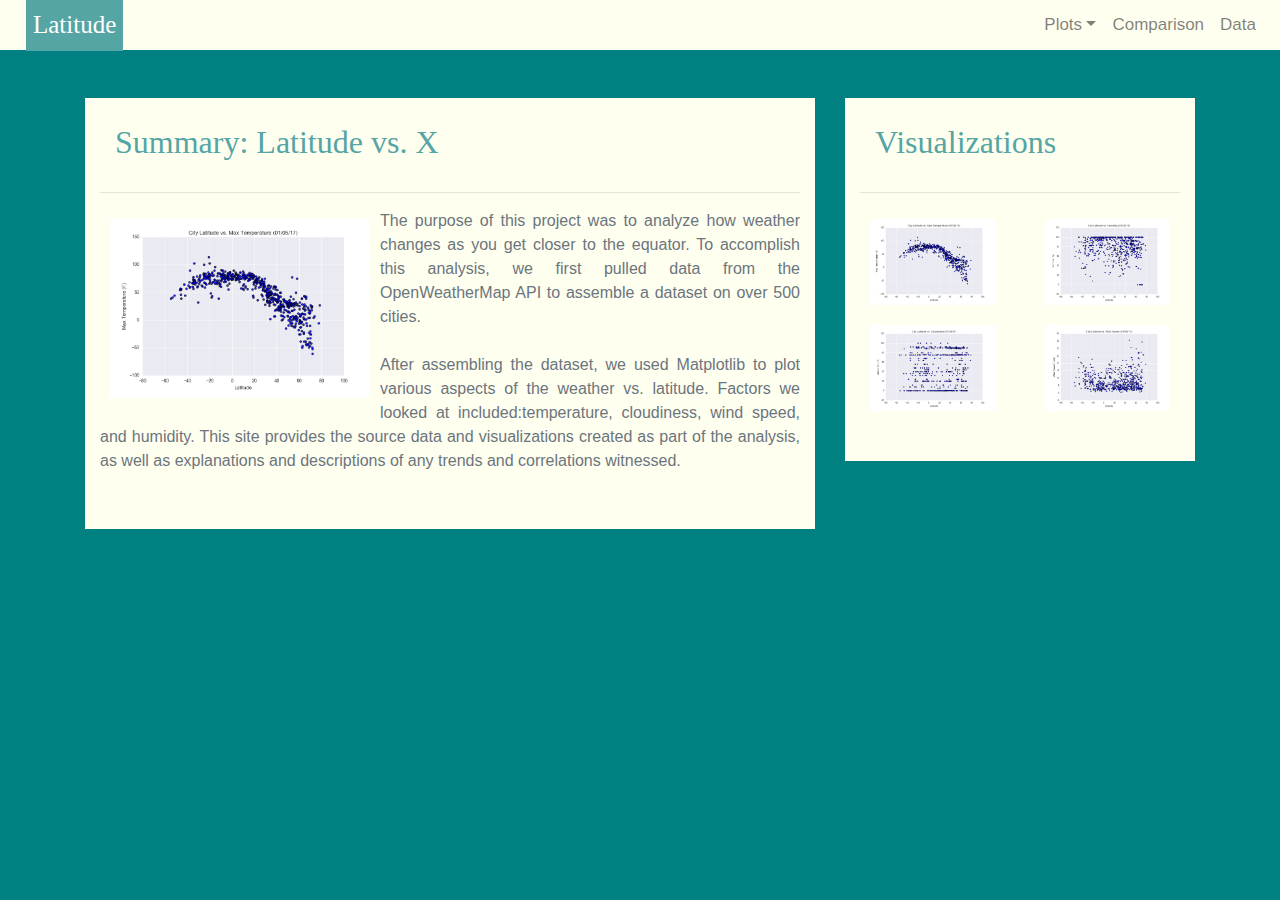
<file: index.html>
<!DOCTYPE html>
<html lang="en">
<head>

    <meta charset="UTF-8">
    <title>Latitude Landing Page</title>

    <!-- Bootstrap -->
    <link rel="stylesheet" href="https://stackpath.bootstrapcdn.com/bootstrap/4.3.1/css/bootstrap.min.css" integrity="sha384-ggOyR0iXCbMQv3Xipma34MD+dH/1fQ784/j6cY/iJTQUOhcWr7x9JvoRxT2MZw1T" crossorigin="anonymous">
    <link rel="stylesheet" href="style.css" >
</head>

<body></body>

    <!-- Start of navbar -->
    <nav class="navbar navbar-expand-lg navbar-light ">
      <a class="navbar-brand text-white" href="index.html">Latitude</a>
        <button class="navbar-toggler" type="button" data-toggle="collapse" data-target="#navbarSupportedContent" aria-controls="navbarSupportedContent" aria-expanded="false" aria-label="Toggle navigation">
          <span class="navbar-toggler-icon"></span>
        </button>

        <!-- Right side navbar components -->
        <div class="collapse navbar-collapse" id="navbarNav">
          <ul class="navbar-nav ml-auto">
            
            <li class="nav-item dropdown">
              <a href="#" class="nav-link dropdown-toggle" data-toggle="dropdown" id="navbarDropdownMenuLink" role="button" aria-haspopup="true" aria-expanded="false">Plots</a>
              <div class="dropdown-menu" aria-labelledby="navbarDropdownMenuLink">
                <a class="dropdown-item" href="max_temperature.html">Max Temperature</a>
                <a class="dropdown-item" href="humidity.html">Humidity</a>
                <a class="dropdown-item" href="cloudiness.html">Cloudiness</a>
                <a class="dropdown-item" href="windspeed.html">Wind Speed</a>
              </div>
            </li>
            <li class="nav-item">
                <a class="nav-link" href="./comparisons.html">Comparison</a>
            </li>
            <li class="nav-item">
                <a class="nav-link" href="./data.html">Data</a>
            </li>
           
          </ul>
          
        </div>
      
      </nav>
      <br>
      <br>
      <!-- Start left side content -->
      <div class="container">  
         <div class="row">
             <div class="col-md-8">
                 <div class= "col-md-12">
                     <h2>Summary: Latitude vs. X</h2> 
                     <hr>
                     <p class="text-justify text-muted">
                      <a href="max_temperature.html"><img src="Resources/assets/images/Fig1.png" width="40%" class="images-fluid float-left" mr-4 ml3 alt="Latitude vs. Max Temperature" id = "description-image"></a>
                       The purpose of this project was to analyze how weather changes as you get closer to the equator. 
                       To accomplish this analysis, we first pulled data from the OpenWeatherMap API to assemble a dataset on over 500 cities.
                       <br><br>
                       After assembling the dataset, we used Matplotlib to plot various aspects of the weather vs. latitude.
                       Factors we looked at included:temperature, cloudiness, wind speed, and humidity. This site provides the source data and visualizations created as part of the analysis, as well as explanations and descriptions of any trends and correlations witnessed.</p>
                </div>
             </div> 

             <!-- Start right side content -->
            <div class = "col-md-4">
              <div class="col-md-12">
                    <h2>Visualizations</h2>
                    <hr>
                    <div class="row">
                      <div class="col-3 col-md-6">
                       <a href="max_temperature.html"><img src="Resources/assets/images/Fig1.png" width="100%"  alt="Latitude vs. Max Temperature"></a>
                      </div>

                    
                      <div class="col-3 col-md-6">
                        <a href="humidity.html"><img src="Resources/assets/images/Fig2.png" width="100%"  alt="Latitude vs. Humidity"></a>
                      </div>
                    
                      
                
                      <div class="col-3 col-md-6">
                        <a href="cloudiness.html"><img src="Resources/assets/images/Fig3.png" width="100%"  alt="Latitude vs. Cloudiness"></a>
                      </div>
                      
                      <div class="col-3 col-md-6">
                        <a href="windspeed.html"><img src="Resources/assets/images/Fig4.png" width="100%"  alt="Latitude vs. Windspeed"></a>
                      </div>
                    </div>
            </div>
          </div> 
      </div>
</file>
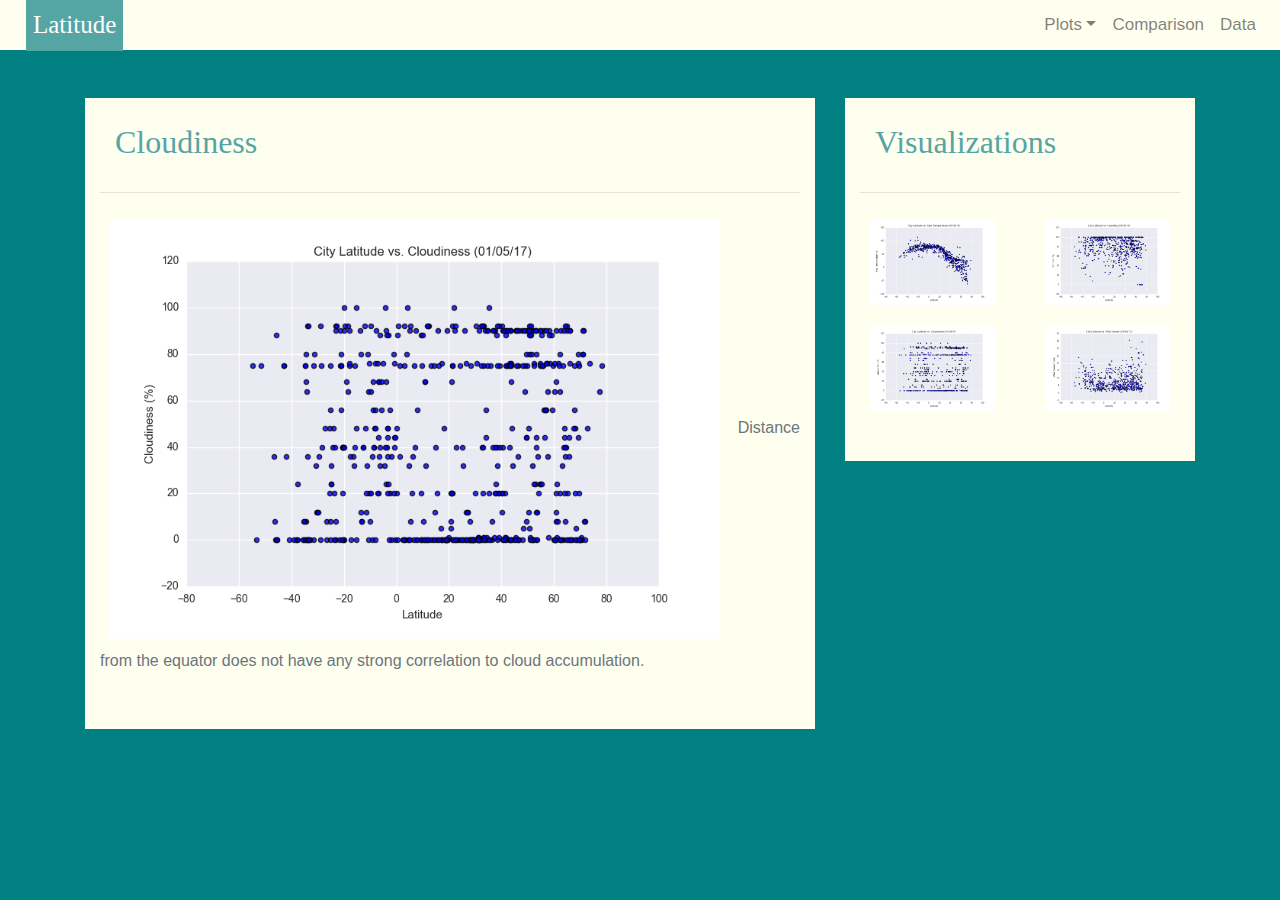
<file: cloudiness.html>
<!DOCTYPE html>
<html lang="en">

<head>

  <meta charset="UTF-8">
  <title>Cloudiness graph</title>

  <!-- Bootstrap -->
  <link rel="stylesheet" href="https://stackpath.bootstrapcdn.com/bootstrap/4.3.1/css/bootstrap.min.css"
    integrity="sha384-ggOyR0iXCbMQv3Xipma34MD+dH/1fQ784/j6cY/iJTQUOhcWr7x9JvoRxT2MZw1T" crossorigin="anonymous">
  <link rel="stylesheet" href="style.css">
</head>

<body></body>

<!-- Start of navbar -->
<nav class="navbar navbar-expand-lg navbar-light ">
  <a class="navbar-brand text-white" href="index.html">Latitude</a>
  <button class="navbar-toggler" type="button" data-toggle="collapse" data-target="#navbarSupportedContent"
    aria-controls="navbarSupportedContent" aria-expanded="false" aria-label="Toggle navigation">
    <span class="navbar-toggler-icon"></span>
  </button>

  <!-- Right side navbar components -->
  <div class="collapse navbar-collapse" id="navbarNav">
    <ul class="navbar-nav ml-auto">

      <li class="nav-item dropdown">
        <a href="#" class="nav-link dropdown-toggle" data-toggle="dropdown" id="navbarDropdownMenuLink" role="button"
          aria-haspopup="true" aria-expanded="false">Plots</a>
        <div class="dropdown-menu" aria-labelledby="navbarDropdownMenuLink">
          <a class="dropdown-item" href="max_temperature.html">Max Temperature</a>
          <a class="dropdown-item" href="humidity.html">Humidity</a>
          <a class="dropdown-item" href="cloudiness.html">Cloudiness</a>
          <a class="dropdown-item" href="windspeed.html">Wind Speed</a>
        </div>
      </li>
      <li class="nav-item">
        <a class="nav-link" href="./comparisons.html">Comparison</a>
      </li>
      <li class="nav-item">
        <a class="nav-link" href="./data.html">Data</a>
      </li>

    </ul>

  </div>

</nav>
<br>
<br>
<!-- Start left side content -->
<div class="container">
  <div class="row">
    <div class="col-md-8">
      <div class="col-md-12">
        <h2>Cloudiness</h2>
        <hr>
        <p class="text-justify text-muted">
          <a href="cloudiness.html"><img src="Resources/assets/images/Fig3.png" width="90%"
              alt="Latitude vs. Cloudiness" id="description-image"></a>
          Distance from the equator does not have any strong correlation to cloud accumulation. 
        </p>
      </div>
    </div>

    <!-- Start right side content -->
    <div class="col-md-4">
      <div class="col-md-12">
        <h2>Visualizations</h2>
        <hr>
        <div class="row">
          <div class="col-3 col-md-6">
            <a href="max_temperature.html"><img src="Resources/assets/images/Fig1.png" width="100%"
                alt="Latitude vs. Max Temperature"></a>
          </div>


          <div class="col-3 col-md-6">
            <a href="humidity.html"><img src="Resources/assets/images/Fig2.png" width="100%"
                alt="Latitude vs. Humidity"></a>
          </div>



          <div class="col-3 col-md-6">
            <a href="cloudiness.html"><img src="Resources/assets/images/Fig3.png" width="100%"
                alt="Latitude vs. Cloudiness"></a>
          </div>

          <div class="col-3 col-md-6">
            <a href="windspeed.html"><img src="Resources/assets/images/Fig4.png" width="100%"
                alt="Latitude vs. Windspeed"></a>
          </div>
        </div>
      </div>
    </div>
  </div>
  </body>

</html>
</file>
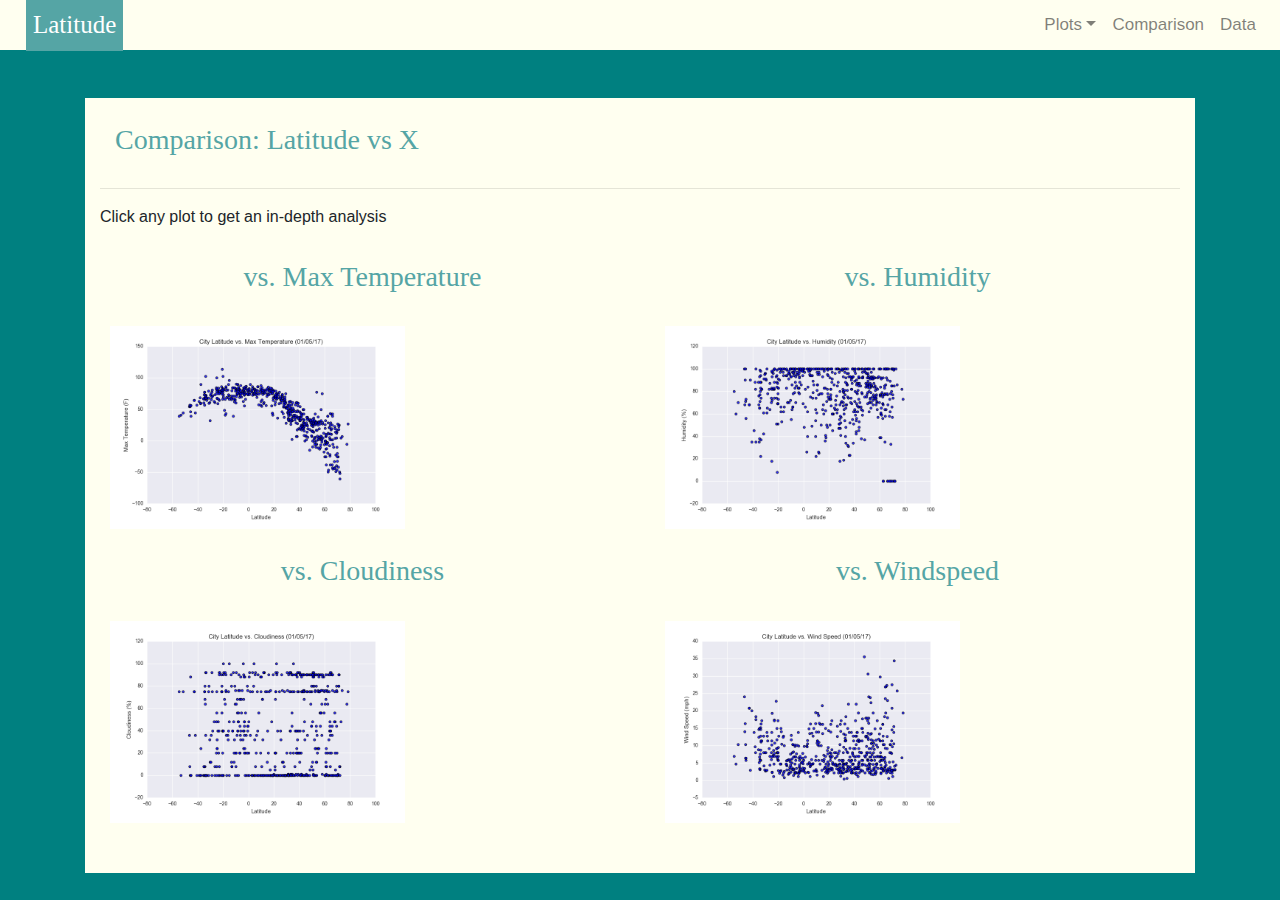
<file: comparisons.html>
<!DOCTYPE html>
<html lang="en">

<head>

  <meta charset="UTF-8">
  <title>Latitude Landing Page</title>

  <!-- Bootstrap -->
  <link rel="stylesheet" href="https://stackpath.bootstrapcdn.com/bootstrap/4.3.1/css/bootstrap.min.css"
    integrity="sha384-ggOyR0iXCbMQv3Xipma34MD+dH/1fQ784/j6cY/iJTQUOhcWr7x9JvoRxT2MZw1T" crossorigin="anonymous">
  <link rel="stylesheet" href="style.css">
</head>

<body></body>

<!-- Start of navbar -->
<nav class="navbar navbar-expand-lg navbar-light ">
  <a class="navbar-brand text-white" href="index.html">Latitude</a>
  <button class="navbar-toggler" type="button" data-toggle="collapse" data-target="#navbarSupportedContent"
    aria-controls="navbarSupportedContent" aria-expanded="false" aria-label="Toggle navigation">
    <span class="navbar-toggler-icon"></span>
  </button>

  <!-- Right side navbar components -->
  <div class="collapse navbar-collapse" id="navbarNav">
    <ul class="navbar-nav ml-auto">

      <li class="nav-item dropdown">
        <a href="#" class="nav-link dropdown-toggle" data-toggle="dropdown" id="navbarDropdownMenuLink" role="button"
          aria-haspopup="true" aria-expanded="false">Plots</a>
        <div class="dropdown-menu" aria-labelledby="navbarDropdownMenuLink">
          <a class="dropdown-item" href="max_temperature.html">Max Temperature</a>
          <a class="dropdown-item" href="humidity.html">Humidity</a>
          <a class="dropdown-item" href="cloudiness.html">Cloudiness</a>
          <a class="dropdown-item" href="windspeed.html">Wind Speed</a>
        </div>
      </li>
      <li class="nav-item">
        <a class="nav-link" href="./comparisons.html">Comparison</a>
      </li>
      <li class="nav-item">
        <a class="nav-link" href="./data.html">Data</a>
      </li>

    </ul>

  </div>

</nav>
<br>
<br>

<!-- Content -->

<div class="container">
  <div class="col-md-12">
    <h3>Comparison: Latitude vs X</h3>
    <p class="text-justify text-muted">
      <hr>
      Click any plot to get an in-depth analysis
    </p>
    <div>
      <div class="row">
        <div class="col-md-6">
          <h3 class="text-center">vs. Max Temperature</h3>
          <a href="max_temperature.html"><img src="Resources/assets/images/Fig1.png" width="60%"
              alt="Latitude vs. Max Temperature"></a>
        </div>
        <div class="col-md-6">
          <h3 class="text-center">vs. Humidity</h3>
          <a href="humidity.html"><img src="Resources/assets/images/Fig2.png" width="60%"
              alt="Latitude vs. Humidity"></a>
        </div>
      </div>
      <div class="row">
        <div class="col-md-6">
          <h3 class="text-center">vs. Cloudiness</h3>
          <a href="cloudiness.html"><img src="Resources/assets/images/Fig3.png" width="60%"
              alt="Latitude vs. Cloudiness"></a>
        </div>
        <div class="col-md-6">
          <h3 class="text-center">vs. Windspeed</h3>
          <a href="windspeed.html"><img src="Resources/assets/images/Fig4.png" width="60%"
              alt="Latitude vs. Windspeed"></a>
        </div>
      </div>
    </div>
  </div>
</div>
</file>
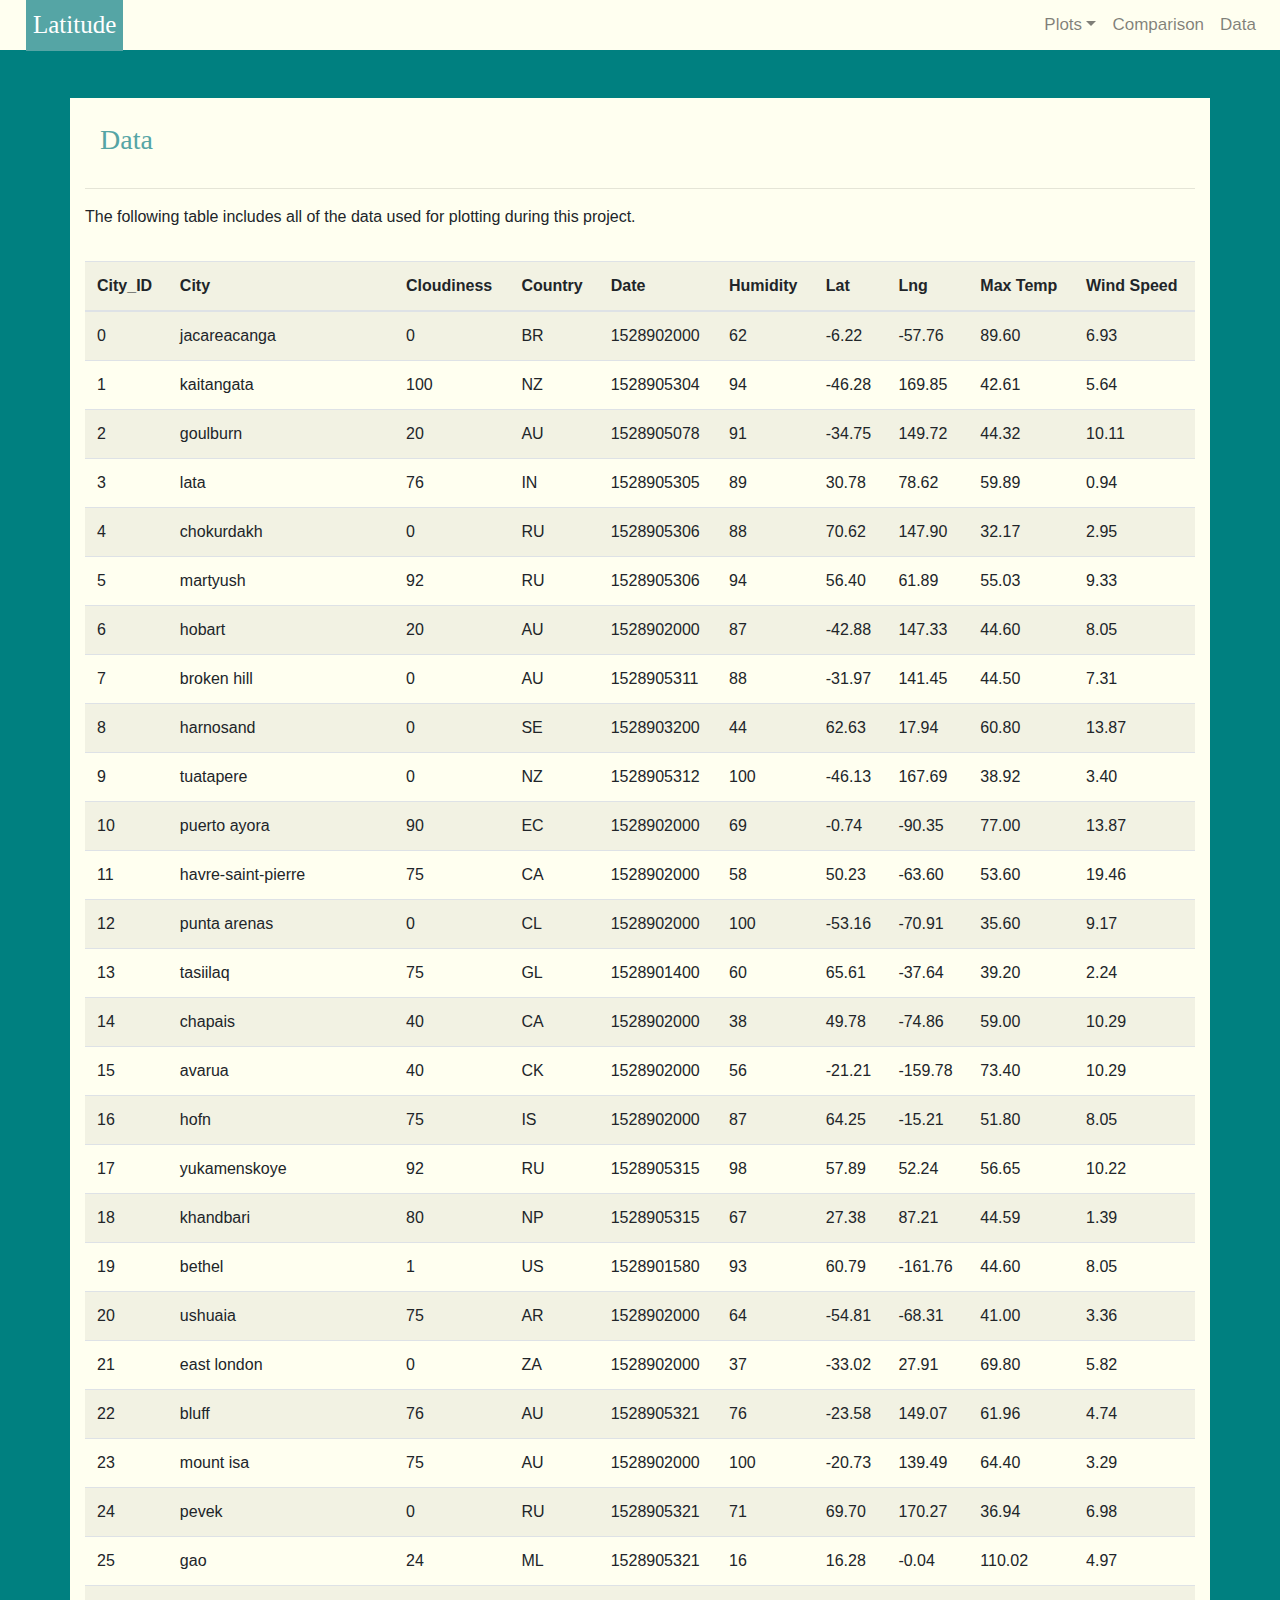
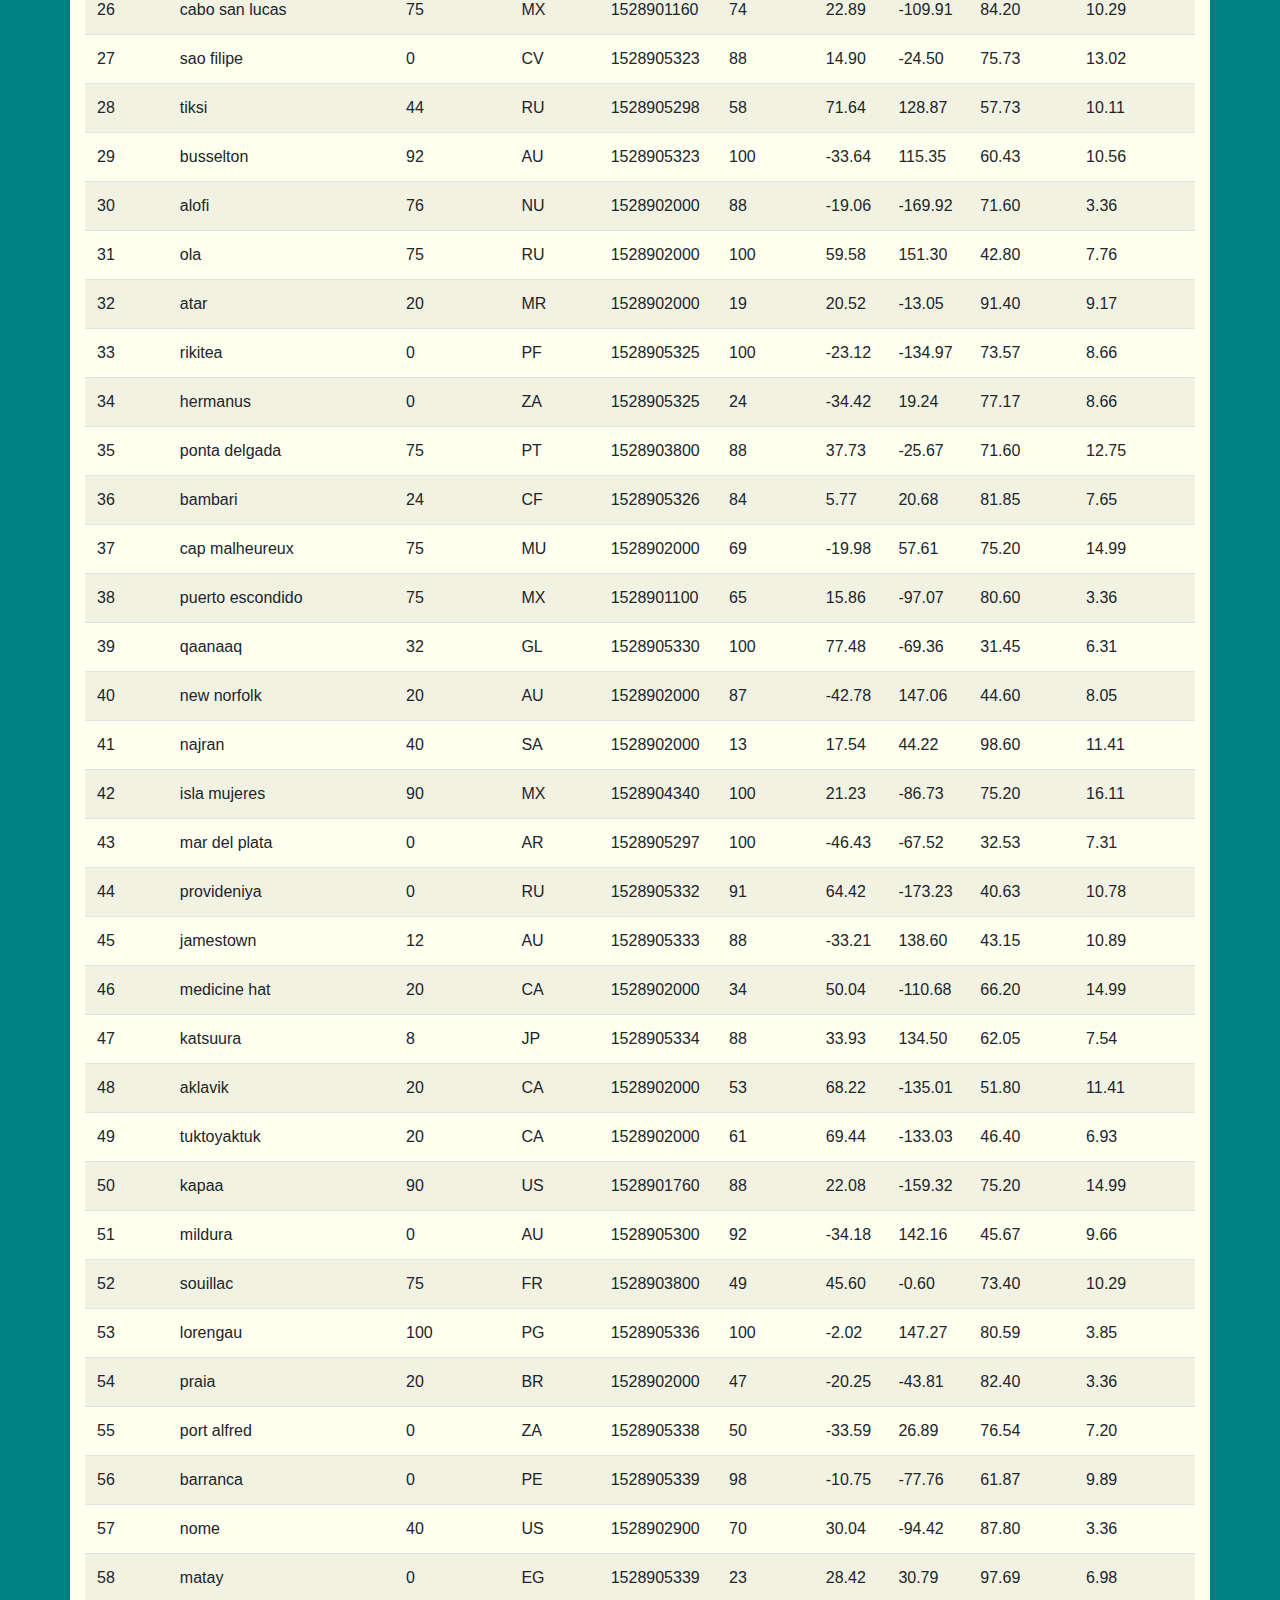
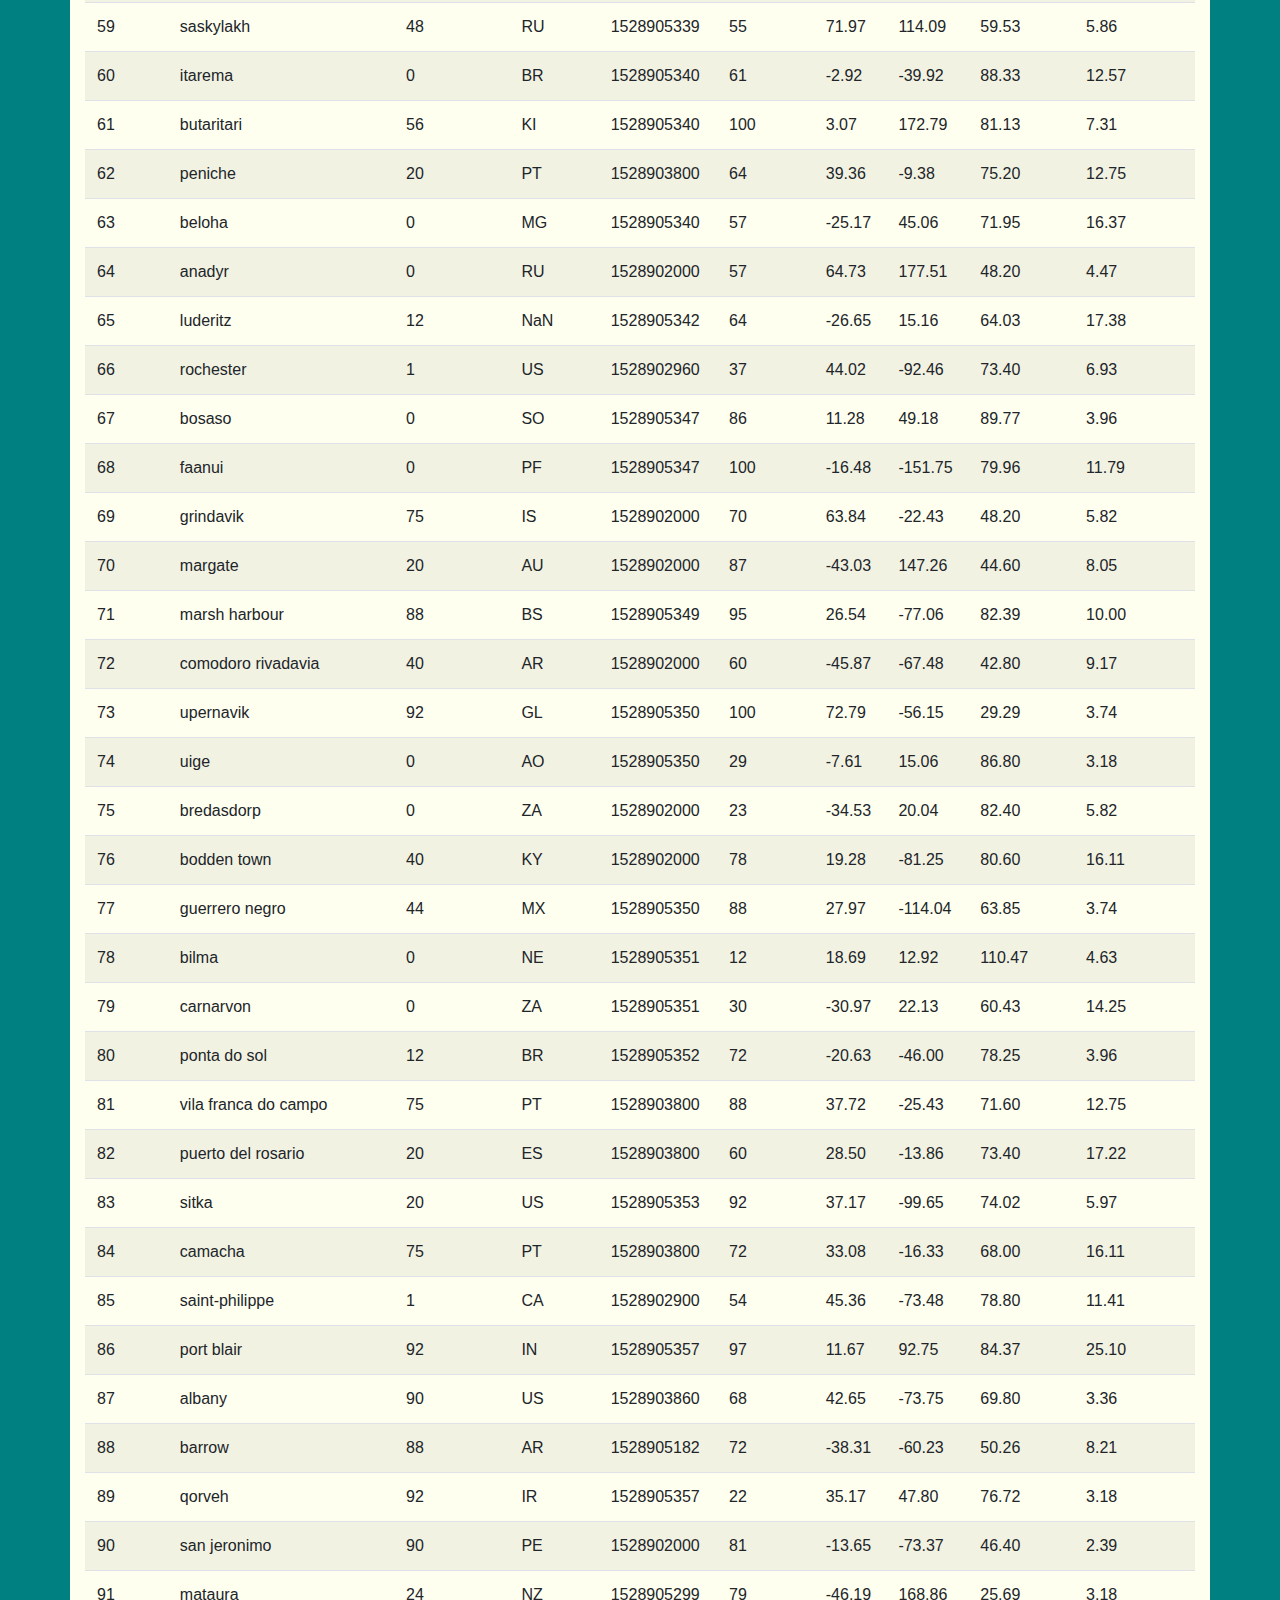
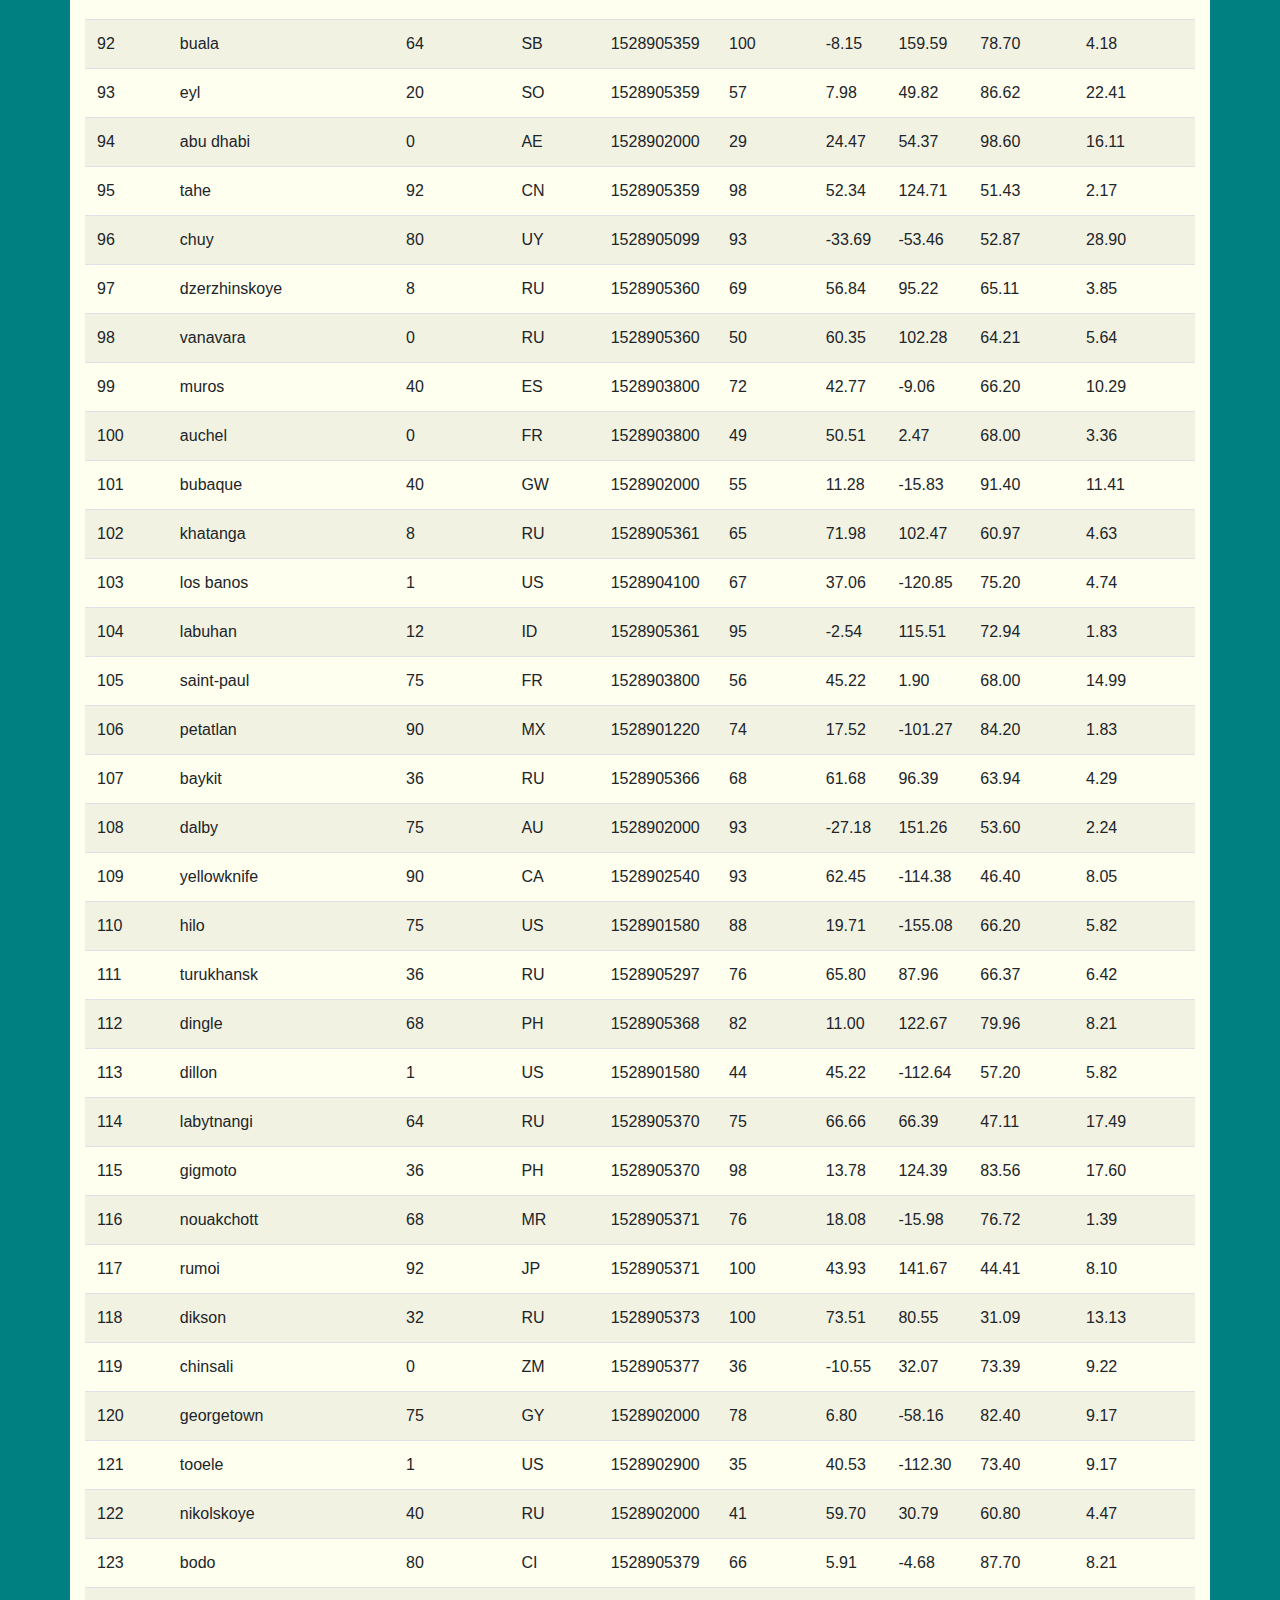
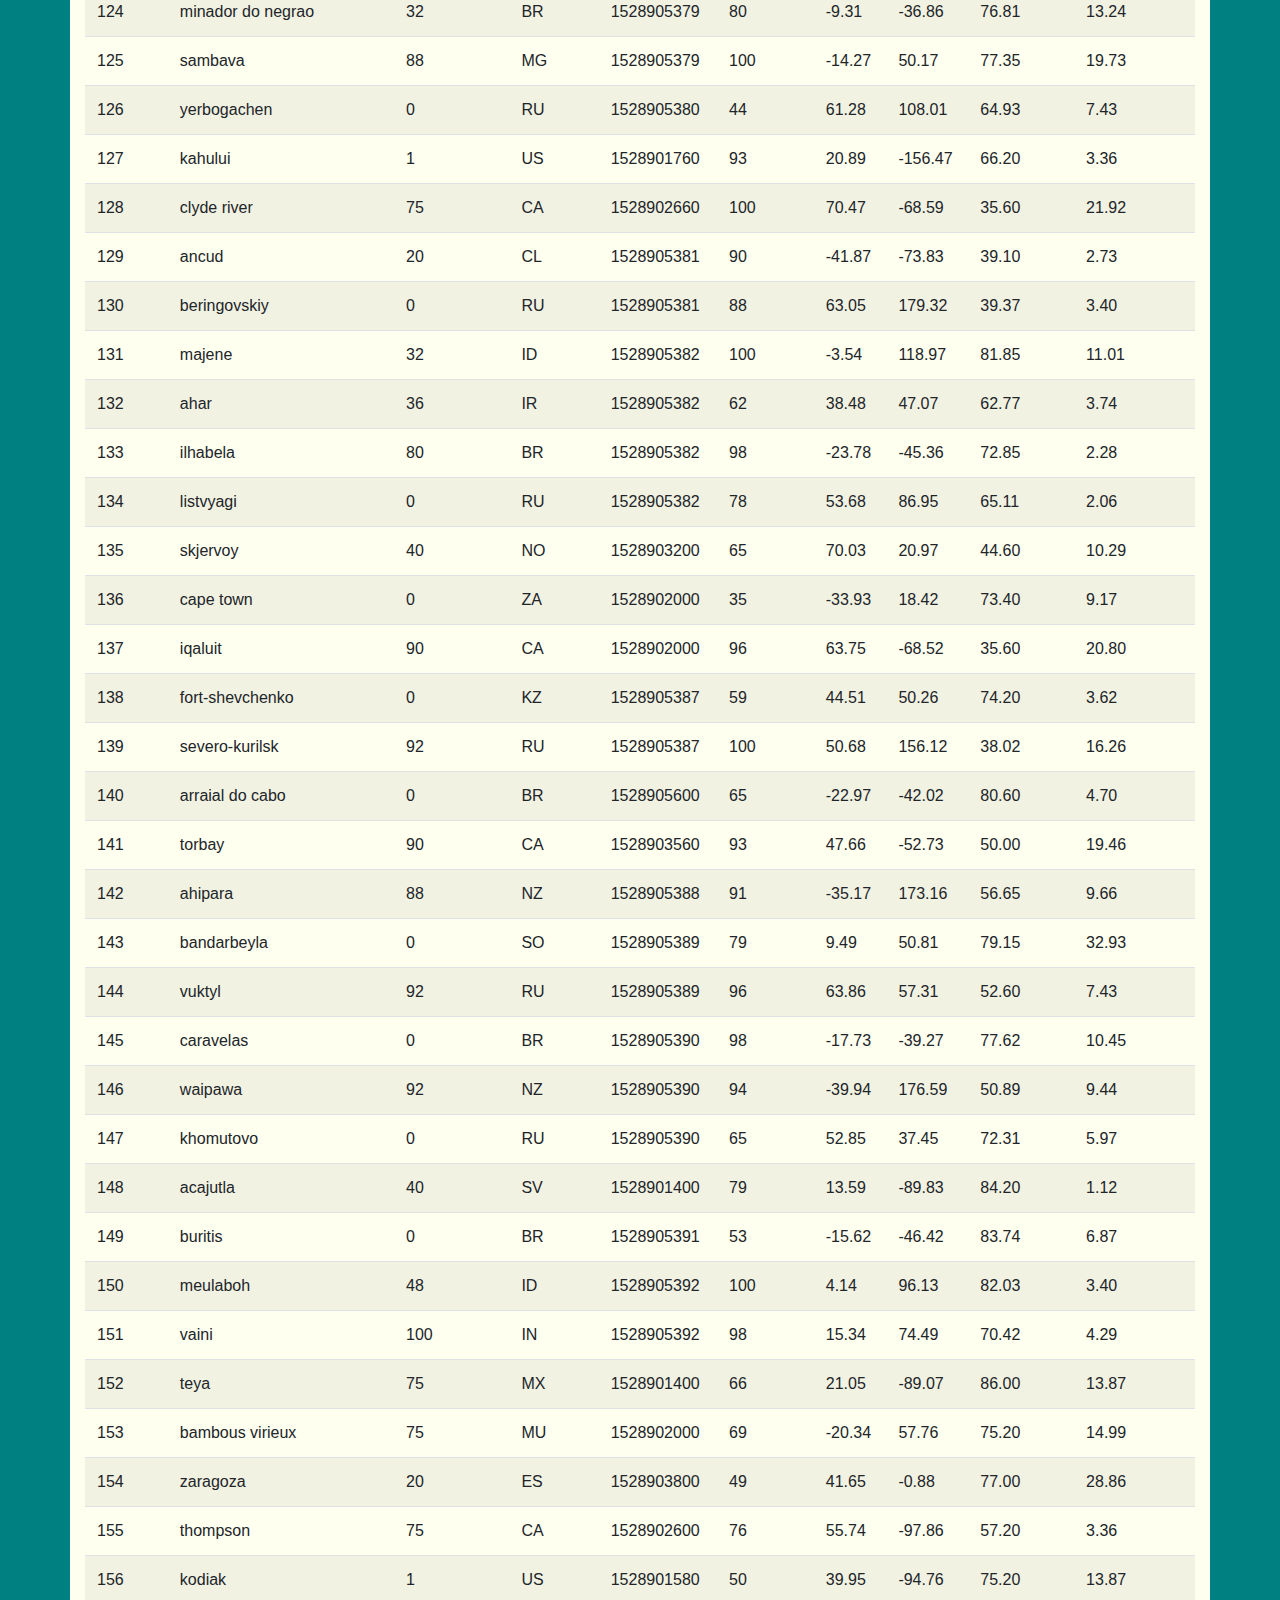
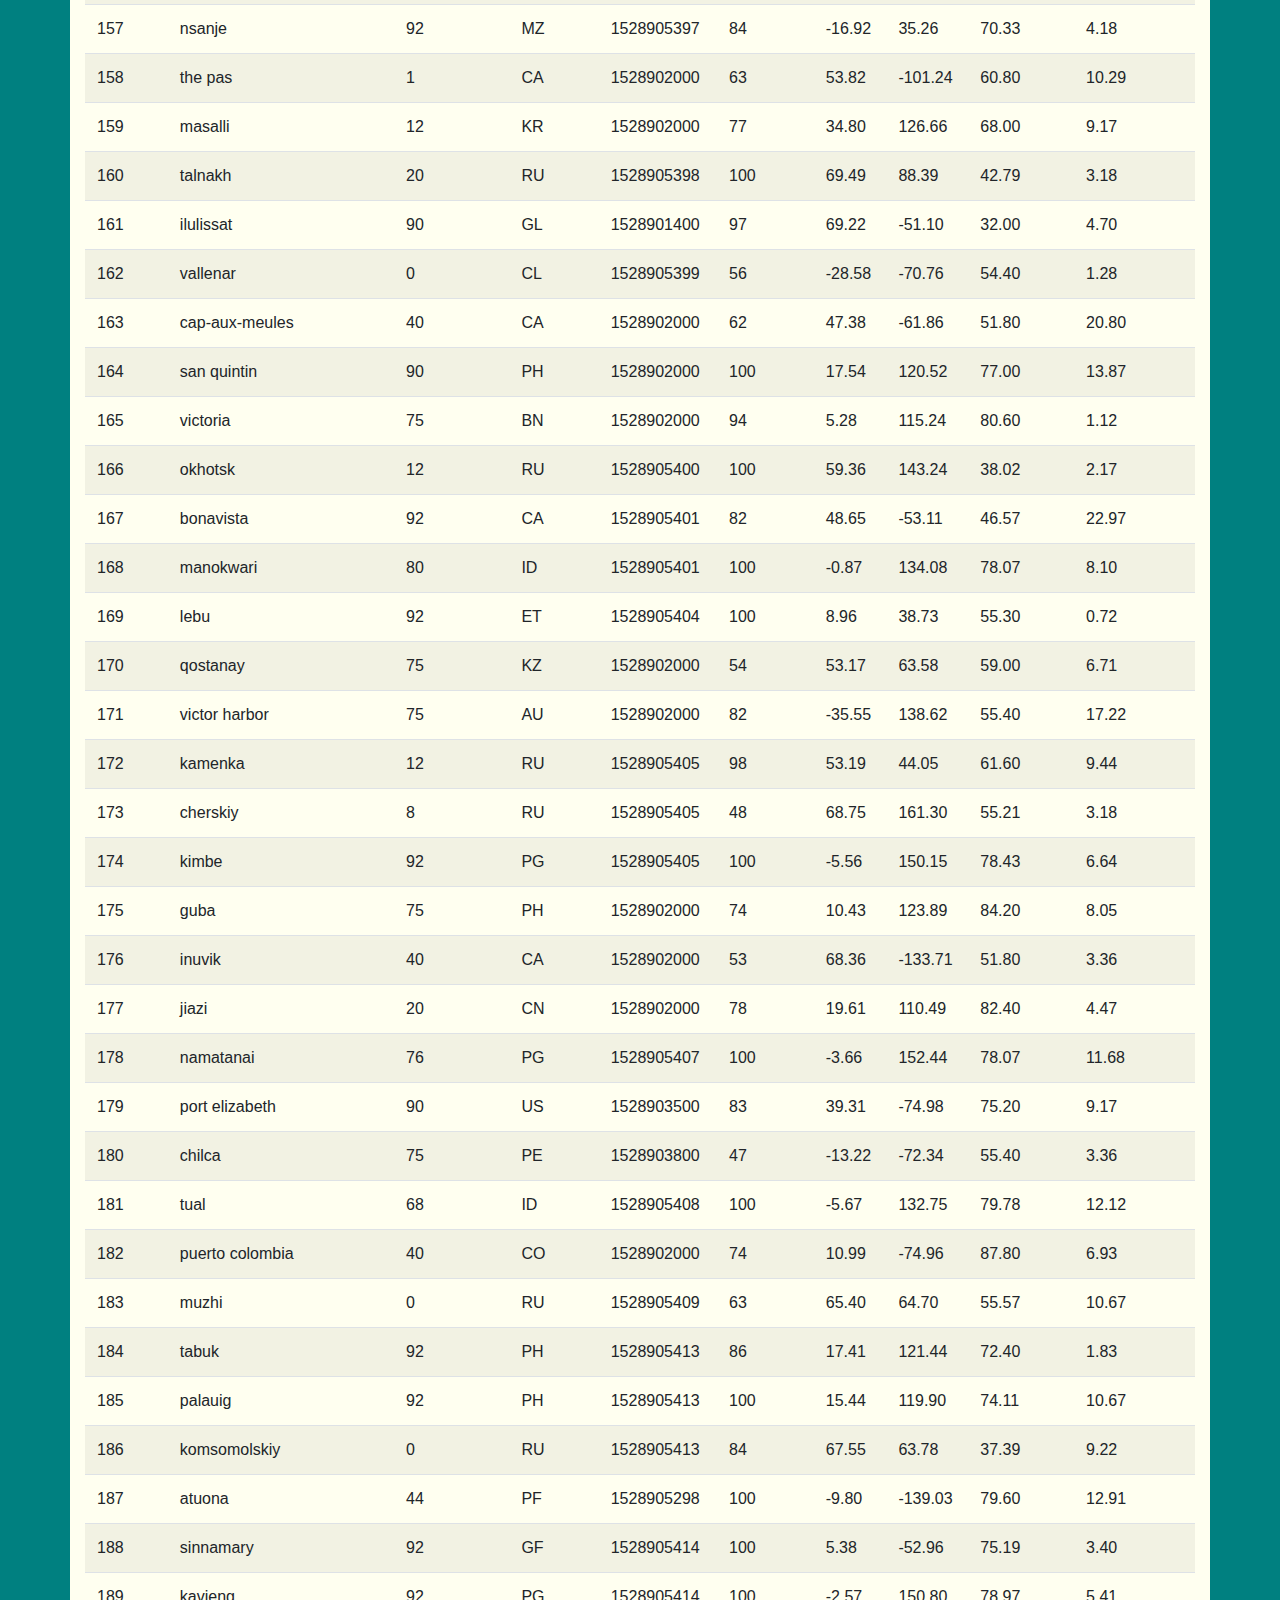
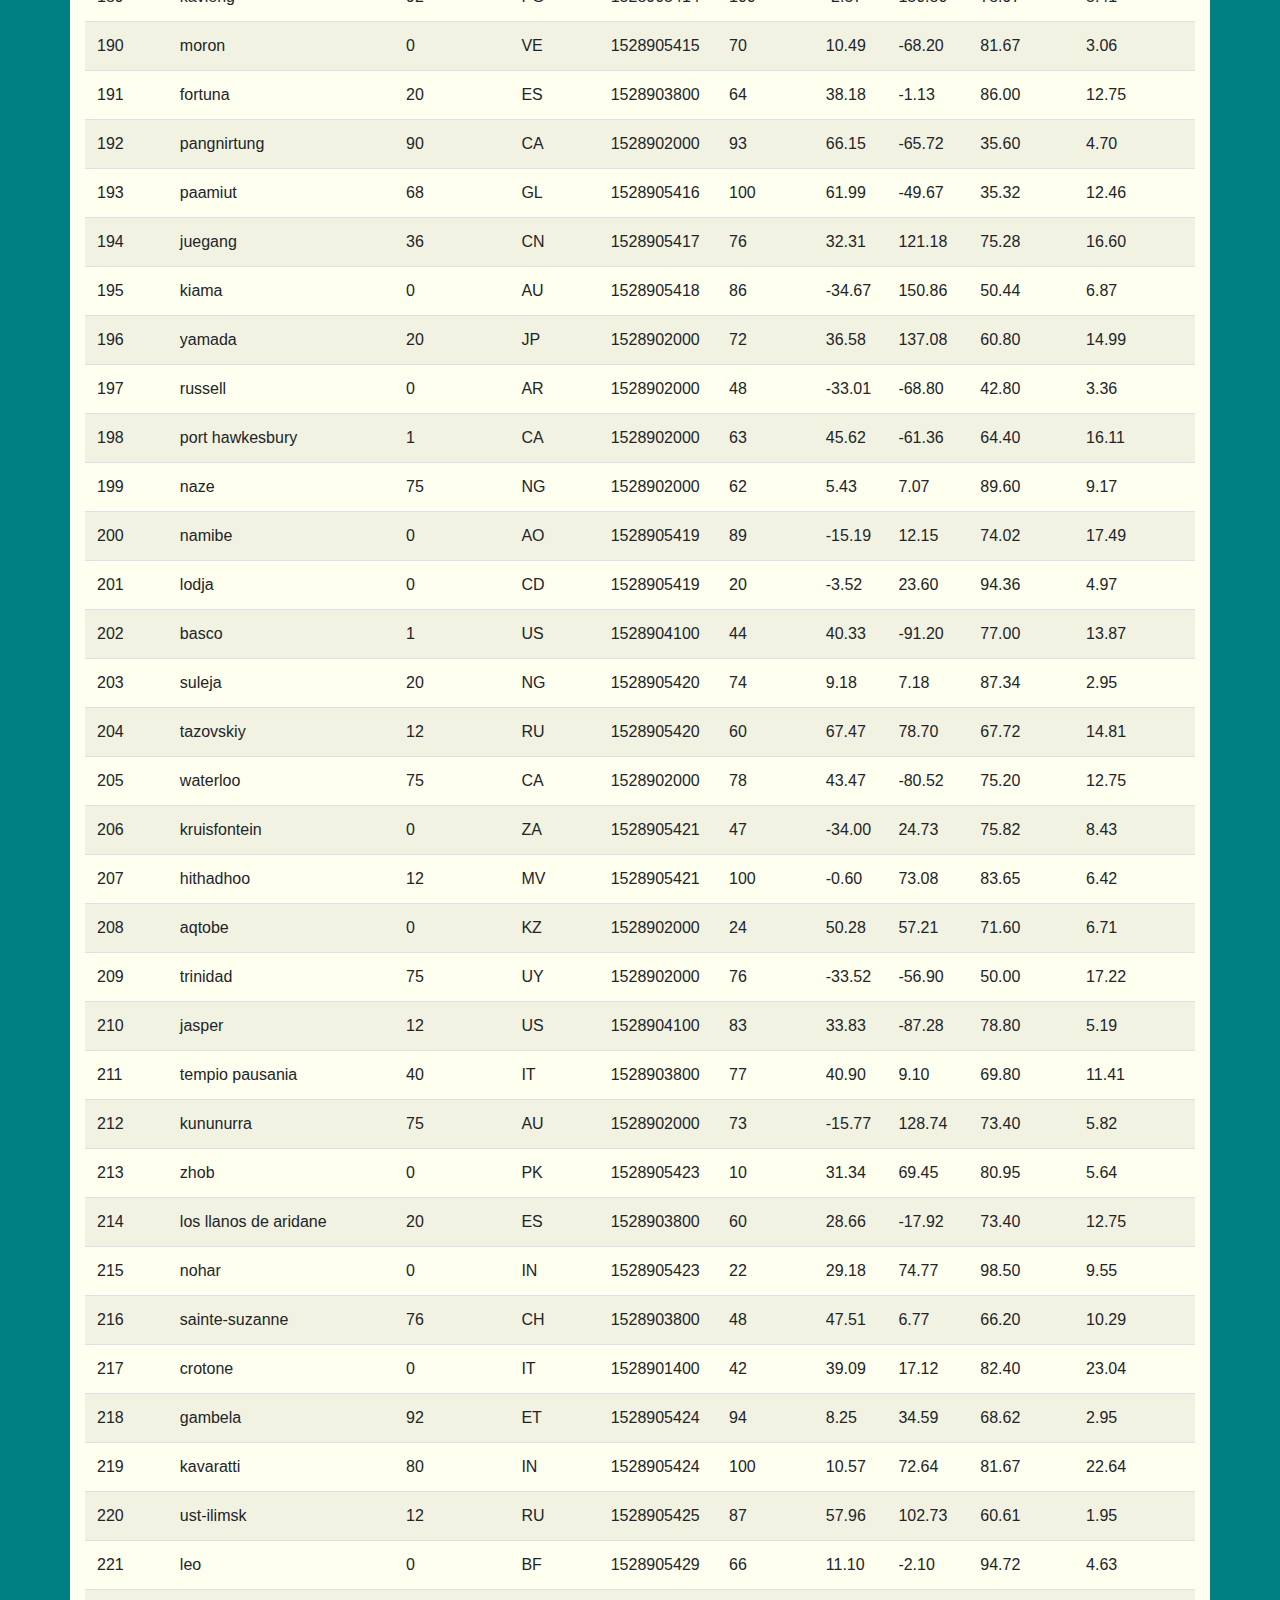
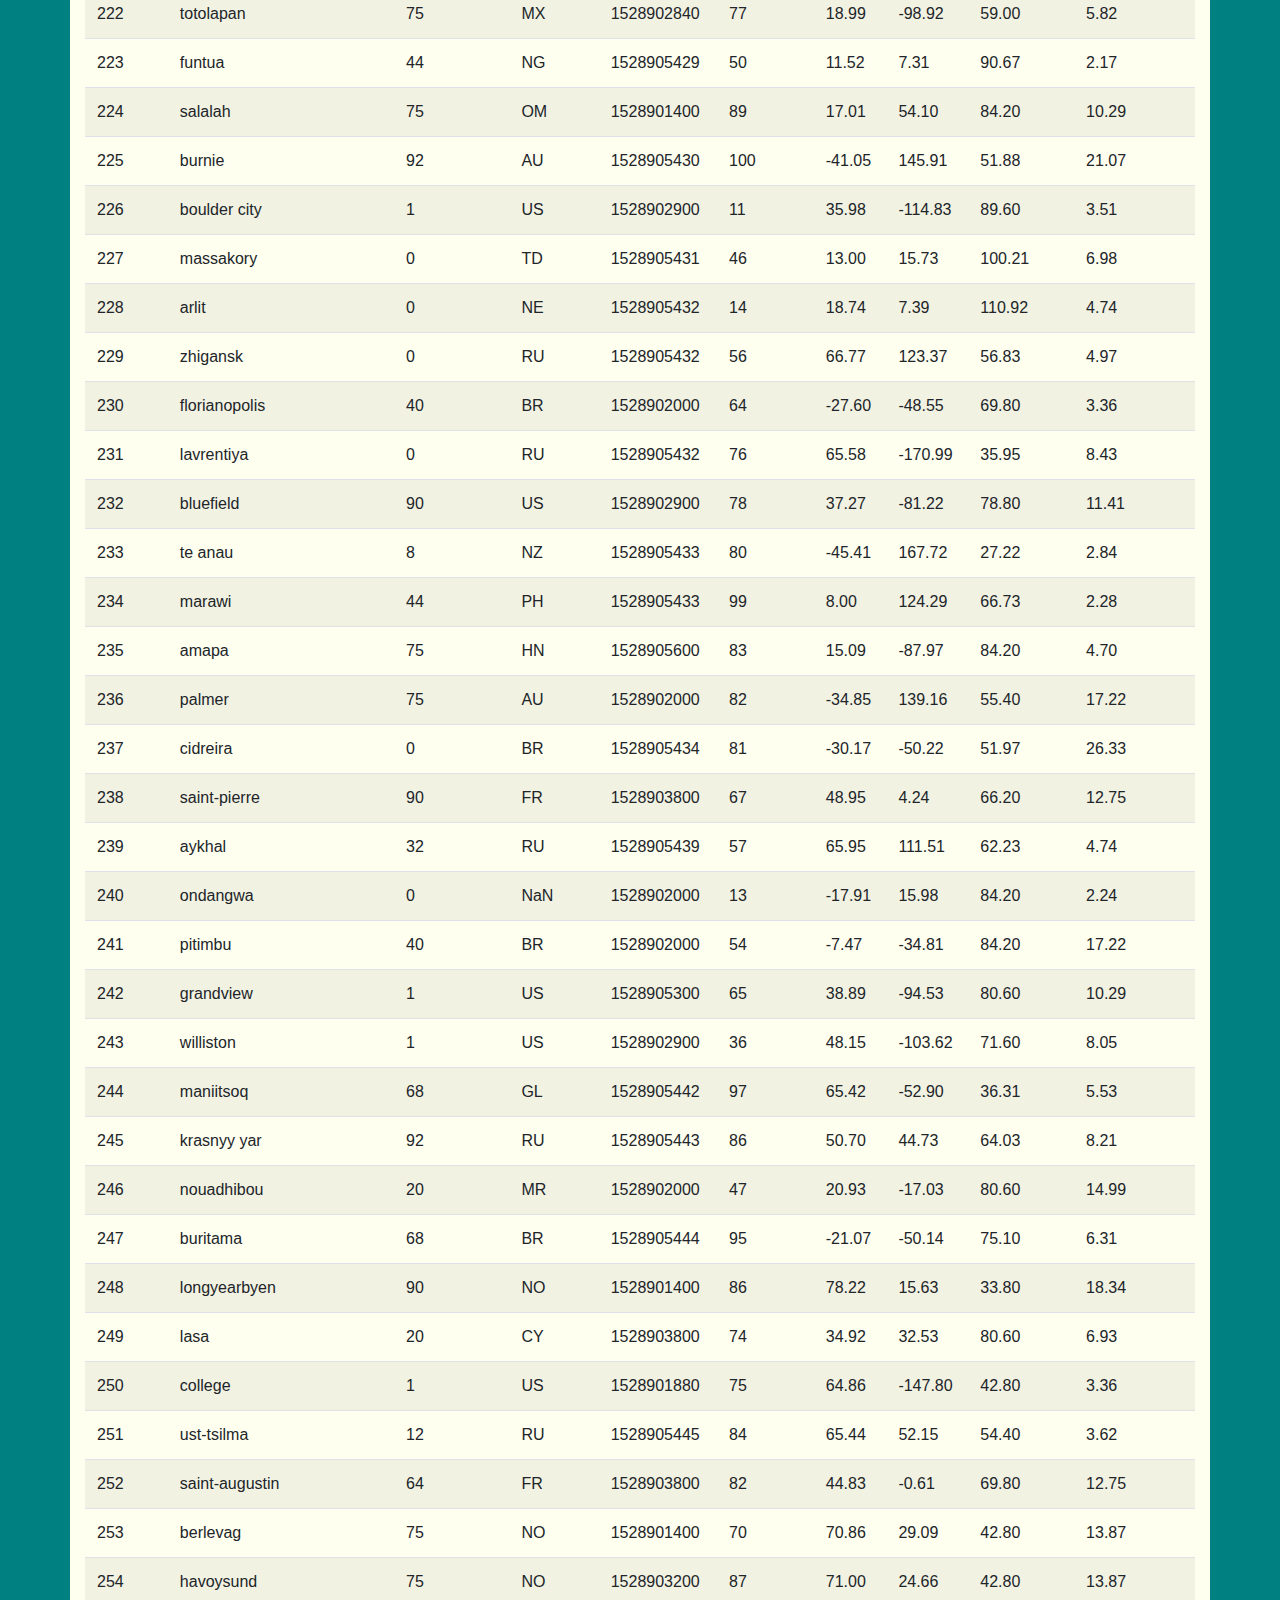
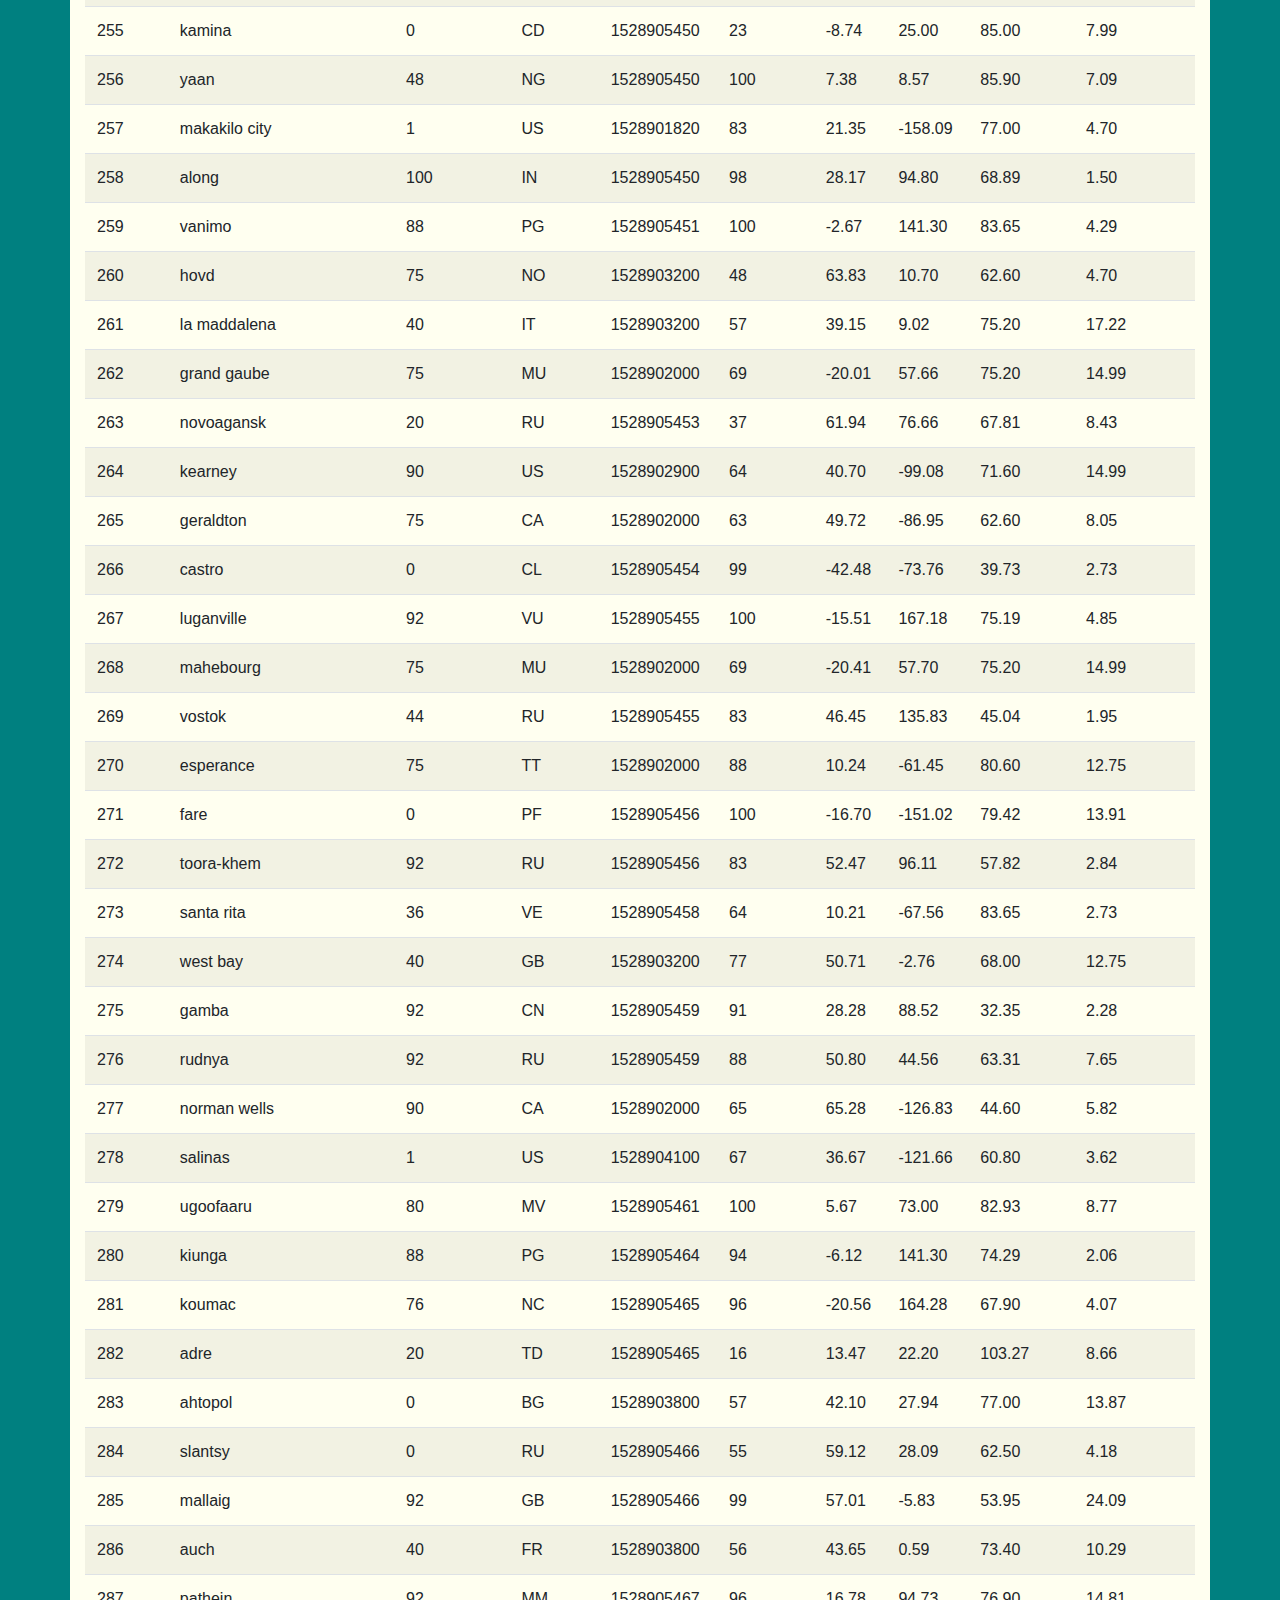
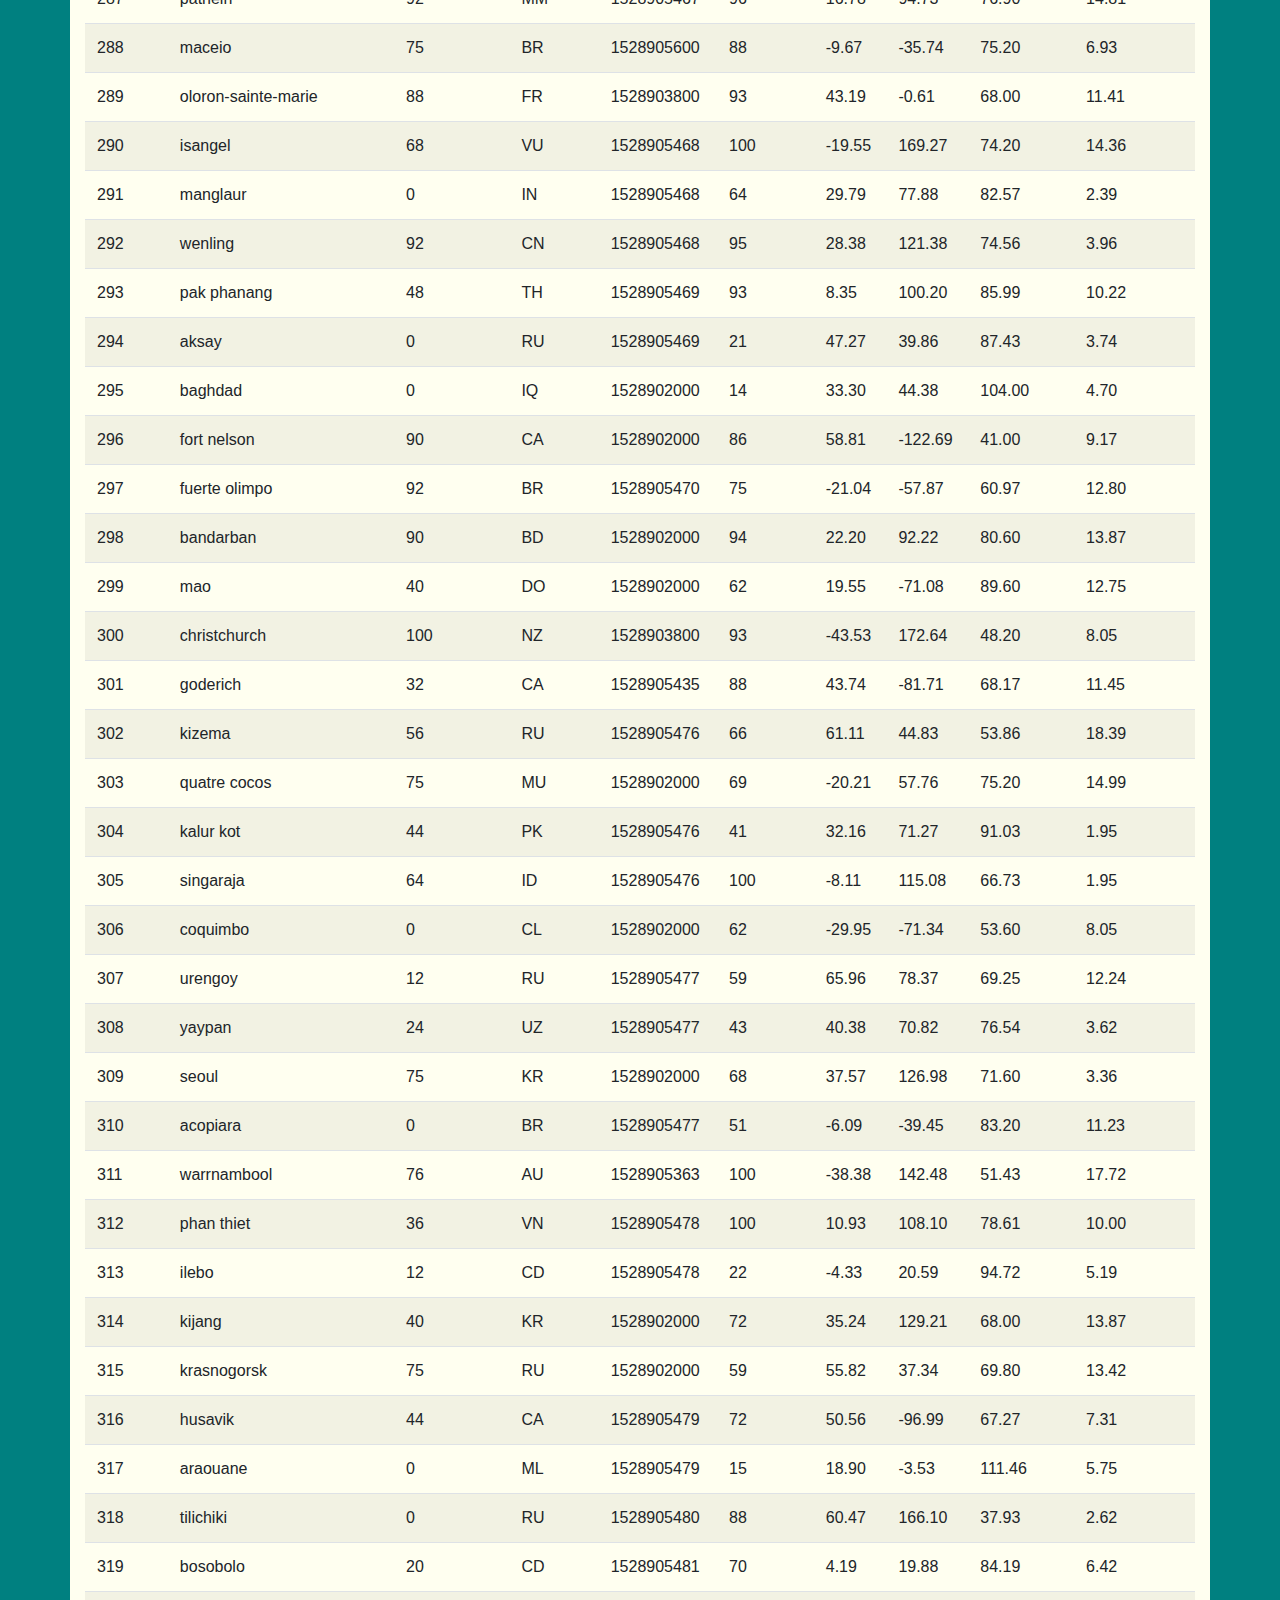
<file: data.html>
<!DOCTYPE html>
<html lang="en">

<head>

  <meta charset="UTF-8">
  <title>Latitude Landing Page</title>

  <!-- Bootstrap -->
  <link rel="stylesheet" href="https://stackpath.bootstrapcdn.com/bootstrap/4.3.1/css/bootstrap.min.css"
    integrity="sha384-ggOyR0iXCbMQv3Xipma34MD+dH/1fQ784/j6cY/iJTQUOhcWr7x9JvoRxT2MZw1T" crossorigin="anonymous">
  <link rel="stylesheet" href="style.css">
</head>

<body>

  <!-- Start of navbar -->
  <nav class="navbar navbar-expand-lg navbar-light ">
    <a class="navbar-brand text-white" href="index.html">Latitude</a>
    <button class="navbar-toggler" type="button" data-toggle="collapse" data-target="#navbarSupportedContent"
      aria-controls="navbarSupportedContent" aria-expanded="false" aria-label="Toggle navigation">
      <span class="navbar-toggler-icon"></span>
    </button>

    <!-- Right side navbar components -->
    <div class="collapse navbar-collapse" id="navbarNav">
      <ul class="navbar-nav ml-auto">

        <li class="nav-item dropdown">
          <a href="#" class="nav-link dropdown-toggle" data-toggle="dropdown" id="navbarDropdownMenuLink" role="button"
            aria-haspopup="true" aria-expanded="false">Plots</a>
          <div class="dropdown-menu" aria-labelledby="navbarDropdownMenuLink">
            <a class="dropdown-item" href="max_temperature.html">Max Temperature</a>
            <a class="dropdown-item" href="humidity.html">Humidity</a>
            <a class="dropdown-item" href="cloudiness.html">Cloudiness</a>
            <a class="dropdown-item" href="windspeed.html">Wind Speed</a>
          </div>
        </li>
        <li class="nav-item">
          <a class="nav-link" href="./comparisons.html">Comparison</a>
        </li>
        <li class="nav-item">
          <a class="nav-link" href="./data.html">Data</a>
        </li>

      </ul>

    </div>

  </nav>
  <br>
  <br>
  <meta name="viewport" content="width=device-width">
  <div class="container">
    <div class="row">
      <div class="col-md-12">
        <h3>Data</h3>
        <p>
          <hr>
          The following table includes all of the data used for plotting during this project.
        </p>



        <!-- Adding table -->
        <table class="table table-sm">
          <thead class="thead-dark">
            <div class="table-responsive" style="overflow-x:auto; overflow-y:auto; max-height:470px; max-width: auto;">
              <table class="table table-striped table table-hover table-condensed">
                <tr style="text-align: left;">
                  <th>City_ID</th>
                  <th>City</th>
                  <th>Cloudiness</th>
                  <th>Country</th>
                  <th>Date</th>
                  <th>Humidity</th>
                  <th>Lat</th>
                  <th>Lng</th>
                  <th>Max Temp</th>
                  <th>Wind Speed</th>
                </tr>
          </thead>
          <tbody>
            <tr>
              <td>0</td>
              <td>jacareacanga</td>
              <td>0</td>
              <td>BR</td>
              <td>1528902000</td>
              <td>62</td>
              <td>-6.22</td>
              <td>-57.76</td>
              <td>89.60</td>
              <td>6.93</td>
            </tr>
            <tr>
              <td>1</td>
              <td>kaitangata</td>
              <td>100</td>
              <td>NZ</td>
              <td>1528905304</td>
              <td>94</td>
              <td>-46.28</td>
              <td>169.85</td>
              <td>42.61</td>
              <td>5.64</td>
            </tr>
            <tr>
              <td>2</td>
              <td>goulburn</td>
              <td>20</td>
              <td>AU</td>
              <td>1528905078</td>
              <td>91</td>
              <td>-34.75</td>
              <td>149.72</td>
              <td>44.32</td>
              <td>10.11</td>
            </tr>
            <tr>
              <td>3</td>
              <td>lata</td>
              <td>76</td>
              <td>IN</td>
              <td>1528905305</td>
              <td>89</td>
              <td>30.78</td>
              <td>78.62</td>
              <td>59.89</td>
              <td>0.94</td>
            </tr>
            <tr>
              <td>4</td>
              <td>chokurdakh</td>
              <td>0</td>
              <td>RU</td>
              <td>1528905306</td>
              <td>88</td>
              <td>70.62</td>
              <td>147.90</td>
              <td>32.17</td>
              <td>2.95</td>
            </tr>
            <tr>
              <td>5</td>
              <td>martyush</td>
              <td>92</td>
              <td>RU</td>
              <td>1528905306</td>
              <td>94</td>
              <td>56.40</td>
              <td>61.89</td>
              <td>55.03</td>
              <td>9.33</td>
            </tr>
            <tr>
              <td>6</td>
              <td>hobart</td>
              <td>20</td>
              <td>AU</td>
              <td>1528902000</td>
              <td>87</td>
              <td>-42.88</td>
              <td>147.33</td>
              <td>44.60</td>
              <td>8.05</td>
            </tr>
            <tr>
              <td>7</td>
              <td>broken hill</td>
              <td>0</td>
              <td>AU</td>
              <td>1528905311</td>
              <td>88</td>
              <td>-31.97</td>
              <td>141.45</td>
              <td>44.50</td>
              <td>7.31</td>
            </tr>
            <tr>
              <td>8</td>
              <td>harnosand</td>
              <td>0</td>
              <td>SE</td>
              <td>1528903200</td>
              <td>44</td>
              <td>62.63</td>
              <td>17.94</td>
              <td>60.80</td>
              <td>13.87</td>
            </tr>
            <tr>
              <td>9</td>
              <td>tuatapere</td>
              <td>0</td>
              <td>NZ</td>
              <td>1528905312</td>
              <td>100</td>
              <td>-46.13</td>
              <td>167.69</td>
              <td>38.92</td>
              <td>3.40</td>
            </tr>
            <tr>
              <td>10</td>
              <td>puerto ayora</td>
              <td>90</td>
              <td>EC</td>
              <td>1528902000</td>
              <td>69</td>
              <td>-0.74</td>
              <td>-90.35</td>
              <td>77.00</td>
              <td>13.87</td>
            </tr>
            <tr>
              <td>11</td>
              <td>havre-saint-pierre</td>
              <td>75</td>
              <td>CA</td>
              <td>1528902000</td>
              <td>58</td>
              <td>50.23</td>
              <td>-63.60</td>
              <td>53.60</td>
              <td>19.46</td>
            </tr>
            <tr>
              <td>12</td>
              <td>punta arenas</td>
              <td>0</td>
              <td>CL</td>
              <td>1528902000</td>
              <td>100</td>
              <td>-53.16</td>
              <td>-70.91</td>
              <td>35.60</td>
              <td>9.17</td>
            </tr>
            <tr>
              <td>13</td>
              <td>tasiilaq</td>
              <td>75</td>
              <td>GL</td>
              <td>1528901400</td>
              <td>60</td>
              <td>65.61</td>
              <td>-37.64</td>
              <td>39.20</td>
              <td>2.24</td>
            </tr>
            <tr>
              <td>14</td>
              <td>chapais</td>
              <td>40</td>
              <td>CA</td>
              <td>1528902000</td>
              <td>38</td>
              <td>49.78</td>
              <td>-74.86</td>
              <td>59.00</td>
              <td>10.29</td>
            </tr>
            <tr>
              <td>15</td>
              <td>avarua</td>
              <td>40</td>
              <td>CK</td>
              <td>1528902000</td>
              <td>56</td>
              <td>-21.21</td>
              <td>-159.78</td>
              <td>73.40</td>
              <td>10.29</td>
            </tr>
            <tr>
              <td>16</td>
              <td>hofn</td>
              <td>75</td>
              <td>IS</td>
              <td>1528902000</td>
              <td>87</td>
              <td>64.25</td>
              <td>-15.21</td>
              <td>51.80</td>
              <td>8.05</td>
            </tr>
            <tr>
              <td>17</td>
              <td>yukamenskoye</td>
              <td>92</td>
              <td>RU</td>
              <td>1528905315</td>
              <td>98</td>
              <td>57.89</td>
              <td>52.24</td>
              <td>56.65</td>
              <td>10.22</td>
            </tr>
            <tr>
              <td>18</td>
              <td>khandbari</td>
              <td>80</td>
              <td>NP</td>
              <td>1528905315</td>
              <td>67</td>
              <td>27.38</td>
              <td>87.21</td>
              <td>44.59</td>
              <td>1.39</td>
            </tr>
            <tr>
              <td>19</td>
              <td>bethel</td>
              <td>1</td>
              <td>US</td>
              <td>1528901580</td>
              <td>93</td>
              <td>60.79</td>
              <td>-161.76</td>
              <td>44.60</td>
              <td>8.05</td>
            </tr>
            <tr>
              <td>20</td>
              <td>ushuaia</td>
              <td>75</td>
              <td>AR</td>
              <td>1528902000</td>
              <td>64</td>
              <td>-54.81</td>
              <td>-68.31</td>
              <td>41.00</td>
              <td>3.36</td>
            </tr>
            <tr>
              <td>21</td>
              <td>east london</td>
              <td>0</td>
              <td>ZA</td>
              <td>1528902000</td>
              <td>37</td>
              <td>-33.02</td>
              <td>27.91</td>
              <td>69.80</td>
              <td>5.82</td>
            </tr>
            <tr>
              <td>22</td>
              <td>bluff</td>
              <td>76</td>
              <td>AU</td>
              <td>1528905321</td>
              <td>76</td>
              <td>-23.58</td>
              <td>149.07</td>
              <td>61.96</td>
              <td>4.74</td>
            </tr>
            <tr>
              <td>23</td>
              <td>mount isa</td>
              <td>75</td>
              <td>AU</td>
              <td>1528902000</td>
              <td>100</td>
              <td>-20.73</td>
              <td>139.49</td>
              <td>64.40</td>
              <td>3.29</td>
            </tr>
            <tr>
              <td>24</td>
              <td>pevek</td>
              <td>0</td>
              <td>RU</td>
              <td>1528905321</td>
              <td>71</td>
              <td>69.70</td>
              <td>170.27</td>
              <td>36.94</td>
              <td>6.98</td>
            </tr>
            <tr>
              <td>25</td>
              <td>gao</td>
              <td>24</td>
              <td>ML</td>
              <td>1528905321</td>
              <td>16</td>
              <td>16.28</td>
              <td>-0.04</td>
              <td>110.02</td>
              <td>4.97</td>
            </tr>
            <tr>
              <td>26</td>
              <td>cabo san lucas</td>
              <td>75</td>
              <td>MX</td>
              <td>1528901160</td>
              <td>74</td>
              <td>22.89</td>
              <td>-109.91</td>
              <td>84.20</td>
              <td>10.29</td>
            </tr>
            <tr>
              <td>27</td>
              <td>sao filipe</td>
              <td>0</td>
              <td>CV</td>
              <td>1528905323</td>
              <td>88</td>
              <td>14.90</td>
              <td>-24.50</td>
              <td>75.73</td>
              <td>13.02</td>
            </tr>
            <tr>
              <td>28</td>
              <td>tiksi</td>
              <td>44</td>
              <td>RU</td>
              <td>1528905298</td>
              <td>58</td>
              <td>71.64</td>
              <td>128.87</td>
              <td>57.73</td>
              <td>10.11</td>
            </tr>
            <tr>
              <td>29</td>
              <td>busselton</td>
              <td>92</td>
              <td>AU</td>
              <td>1528905323</td>
              <td>100</td>
              <td>-33.64</td>
              <td>115.35</td>
              <td>60.43</td>
              <td>10.56</td>
            </tr>
            <tr>
              <td>30</td>
              <td>alofi</td>
              <td>76</td>
              <td>NU</td>
              <td>1528902000</td>
              <td>88</td>
              <td>-19.06</td>
              <td>-169.92</td>
              <td>71.60</td>
              <td>3.36</td>
            </tr>
            <tr>
              <td>31</td>
              <td>ola</td>
              <td>75</td>
              <td>RU</td>
              <td>1528902000</td>
              <td>100</td>
              <td>59.58</td>
              <td>151.30</td>
              <td>42.80</td>
              <td>7.76</td>
            </tr>
            <tr>
              <td>32</td>
              <td>atar</td>
              <td>20</td>
              <td>MR</td>
              <td>1528902000</td>
              <td>19</td>
              <td>20.52</td>
              <td>-13.05</td>
              <td>91.40</td>
              <td>9.17</td>
            </tr>
            <tr>
              <td>33</td>
              <td>rikitea</td>
              <td>0</td>
              <td>PF</td>
              <td>1528905325</td>
              <td>100</td>
              <td>-23.12</td>
              <td>-134.97</td>
              <td>73.57</td>
              <td>8.66</td>
            </tr>
            <tr>
              <td>34</td>
              <td>hermanus</td>
              <td>0</td>
              <td>ZA</td>
              <td>1528905325</td>
              <td>24</td>
              <td>-34.42</td>
              <td>19.24</td>
              <td>77.17</td>
              <td>8.66</td>
            </tr>
            <tr>
              <td>35</td>
              <td>ponta delgada</td>
              <td>75</td>
              <td>PT</td>
              <td>1528903800</td>
              <td>88</td>
              <td>37.73</td>
              <td>-25.67</td>
              <td>71.60</td>
              <td>12.75</td>
            </tr>
            <tr>
              <td>36</td>
              <td>bambari</td>
              <td>24</td>
              <td>CF</td>
              <td>1528905326</td>
              <td>84</td>
              <td>5.77</td>
              <td>20.68</td>
              <td>81.85</td>
              <td>7.65</td>
            </tr>
            <tr>
              <td>37</td>
              <td>cap malheureux</td>
              <td>75</td>
              <td>MU</td>
              <td>1528902000</td>
              <td>69</td>
              <td>-19.98</td>
              <td>57.61</td>
              <td>75.20</td>
              <td>14.99</td>
            </tr>
            <tr>
              <td>38</td>
              <td>puerto escondido</td>
              <td>75</td>
              <td>MX</td>
              <td>1528901100</td>
              <td>65</td>
              <td>15.86</td>
              <td>-97.07</td>
              <td>80.60</td>
              <td>3.36</td>
            </tr>
            <tr>
              <td>39</td>
              <td>qaanaaq</td>
              <td>32</td>
              <td>GL</td>
              <td>1528905330</td>
              <td>100</td>
              <td>77.48</td>
              <td>-69.36</td>
              <td>31.45</td>
              <td>6.31</td>
            </tr>
            <tr>
              <td>40</td>
              <td>new norfolk</td>
              <td>20</td>
              <td>AU</td>
              <td>1528902000</td>
              <td>87</td>
              <td>-42.78</td>
              <td>147.06</td>
              <td>44.60</td>
              <td>8.05</td>
            </tr>
            <tr>
              <td>41</td>
              <td>najran</td>
              <td>40</td>
              <td>SA</td>
              <td>1528902000</td>
              <td>13</td>
              <td>17.54</td>
              <td>44.22</td>
              <td>98.60</td>
              <td>11.41</td>
            </tr>
            <tr>
              <td>42</td>
              <td>isla mujeres</td>
              <td>90</td>
              <td>MX</td>
              <td>1528904340</td>
              <td>100</td>
              <td>21.23</td>
              <td>-86.73</td>
              <td>75.20</td>
              <td>16.11</td>
            </tr>
            <tr>
              <td>43</td>
              <td>mar del plata</td>
              <td>0</td>
              <td>AR</td>
              <td>1528905297</td>
              <td>100</td>
              <td>-46.43</td>
              <td>-67.52</td>
              <td>32.53</td>
              <td>7.31</td>
            </tr>
            <tr>
              <td>44</td>
              <td>provideniya</td>
              <td>0</td>
              <td>RU</td>
              <td>1528905332</td>
              <td>91</td>
              <td>64.42</td>
              <td>-173.23</td>
              <td>40.63</td>
              <td>10.78</td>
            </tr>
            <tr>
              <td>45</td>
              <td>jamestown</td>
              <td>12</td>
              <td>AU</td>
              <td>1528905333</td>
              <td>88</td>
              <td>-33.21</td>
              <td>138.60</td>
              <td>43.15</td>
              <td>10.89</td>
            </tr>
            <tr>
              <td>46</td>
              <td>medicine hat</td>
              <td>20</td>
              <td>CA</td>
              <td>1528902000</td>
              <td>34</td>
              <td>50.04</td>
              <td>-110.68</td>
              <td>66.20</td>
              <td>14.99</td>
            </tr>
            <tr>
              <td>47</td>
              <td>katsuura</td>
              <td>8</td>
              <td>JP</td>
              <td>1528905334</td>
              <td>88</td>
              <td>33.93</td>
              <td>134.50</td>
              <td>62.05</td>
              <td>7.54</td>
            </tr>
            <tr>
              <td>48</td>
              <td>aklavik</td>
              <td>20</td>
              <td>CA</td>
              <td>1528902000</td>
              <td>53</td>
              <td>68.22</td>
              <td>-135.01</td>
              <td>51.80</td>
              <td>11.41</td>
            </tr>
            <tr>
              <td>49</td>
              <td>tuktoyaktuk</td>
              <td>20</td>
              <td>CA</td>
              <td>1528902000</td>
              <td>61</td>
              <td>69.44</td>
              <td>-133.03</td>
              <td>46.40</td>
              <td>6.93</td>
            </tr>
            <tr>
              <td>50</td>
              <td>kapaa</td>
              <td>90</td>
              <td>US</td>
              <td>1528901760</td>
              <td>88</td>
              <td>22.08</td>
              <td>-159.32</td>
              <td>75.20</td>
              <td>14.99</td>
            </tr>
            <tr>
              <td>51</td>
              <td>mildura</td>
              <td>0</td>
              <td>AU</td>
              <td>1528905300</td>
              <td>92</td>
              <td>-34.18</td>
              <td>142.16</td>
              <td>45.67</td>
              <td>9.66</td>
            </tr>
            <tr>
              <td>52</td>
              <td>souillac</td>
              <td>75</td>
              <td>FR</td>
              <td>1528903800</td>
              <td>49</td>
              <td>45.60</td>
              <td>-0.60</td>
              <td>73.40</td>
              <td>10.29</td>
            </tr>
            <tr>
              <td>53</td>
              <td>lorengau</td>
              <td>100</td>
              <td>PG</td>
              <td>1528905336</td>
              <td>100</td>
              <td>-2.02</td>
              <td>147.27</td>
              <td>80.59</td>
              <td>3.85</td>
            </tr>
            <tr>
              <td>54</td>
              <td>praia</td>
              <td>20</td>
              <td>BR</td>
              <td>1528902000</td>
              <td>47</td>
              <td>-20.25</td>
              <td>-43.81</td>
              <td>82.40</td>
              <td>3.36</td>
            </tr>
            <tr>
              <td>55</td>
              <td>port alfred</td>
              <td>0</td>
              <td>ZA</td>
              <td>1528905338</td>
              <td>50</td>
              <td>-33.59</td>
              <td>26.89</td>
              <td>76.54</td>
              <td>7.20</td>
            </tr>
            <tr>
              <td>56</td>
              <td>barranca</td>
              <td>0</td>
              <td>PE</td>
              <td>1528905339</td>
              <td>98</td>
              <td>-10.75</td>
              <td>-77.76</td>
              <td>61.87</td>
              <td>9.89</td>
            </tr>
            <tr>
              <td>57</td>
              <td>nome</td>
              <td>40</td>
              <td>US</td>
              <td>1528902900</td>
              <td>70</td>
              <td>30.04</td>
              <td>-94.42</td>
              <td>87.80</td>
              <td>3.36</td>
            </tr>
            <tr>
              <td>58</td>
              <td>matay</td>
              <td>0</td>
              <td>EG</td>
              <td>1528905339</td>
              <td>23</td>
              <td>28.42</td>
              <td>30.79</td>
              <td>97.69</td>
              <td>6.98</td>
            </tr>
            <tr>
              <td>59</td>
              <td>saskylakh</td>
              <td>48</td>
              <td>RU</td>
              <td>1528905339</td>
              <td>55</td>
              <td>71.97</td>
              <td>114.09</td>
              <td>59.53</td>
              <td>5.86</td>
            </tr>
            <tr>
              <td>60</td>
              <td>itarema</td>
              <td>0</td>
              <td>BR</td>
              <td>1528905340</td>
              <td>61</td>
              <td>-2.92</td>
              <td>-39.92</td>
              <td>88.33</td>
              <td>12.57</td>
            </tr>
            <tr>
              <td>61</td>
              <td>butaritari</td>
              <td>56</td>
              <td>KI</td>
              <td>1528905340</td>
              <td>100</td>
              <td>3.07</td>
              <td>172.79</td>
              <td>81.13</td>
              <td>7.31</td>
            </tr>
            <tr>
              <td>62</td>
              <td>peniche</td>
              <td>20</td>
              <td>PT</td>
              <td>1528903800</td>
              <td>64</td>
              <td>39.36</td>
              <td>-9.38</td>
              <td>75.20</td>
              <td>12.75</td>
            </tr>
            <tr>
              <td>63</td>
              <td>beloha</td>
              <td>0</td>
              <td>MG</td>
              <td>1528905340</td>
              <td>57</td>
              <td>-25.17</td>
              <td>45.06</td>
              <td>71.95</td>
              <td>16.37</td>
            </tr>
            <tr>
              <td>64</td>
              <td>anadyr</td>
              <td>0</td>
              <td>RU</td>
              <td>1528902000</td>
              <td>57</td>
              <td>64.73</td>
              <td>177.51</td>
              <td>48.20</td>
              <td>4.47</td>
            </tr>
            <tr>
              <td>65</td>
              <td>luderitz</td>
              <td>12</td>
              <td>NaN</td>
              <td>1528905342</td>
              <td>64</td>
              <td>-26.65</td>
              <td>15.16</td>
              <td>64.03</td>
              <td>17.38</td>
            </tr>
            <tr>
              <td>66</td>
              <td>rochester</td>
              <td>1</td>
              <td>US</td>
              <td>1528902960</td>
              <td>37</td>
              <td>44.02</td>
              <td>-92.46</td>
              <td>73.40</td>
              <td>6.93</td>
            </tr>
            <tr>
              <td>67</td>
              <td>bosaso</td>
              <td>0</td>
              <td>SO</td>
              <td>1528905347</td>
              <td>86</td>
              <td>11.28</td>
              <td>49.18</td>
              <td>89.77</td>
              <td>3.96</td>
            </tr>
            <tr>
              <td>68</td>
              <td>faanui</td>
              <td>0</td>
              <td>PF</td>
              <td>1528905347</td>
              <td>100</td>
              <td>-16.48</td>
              <td>-151.75</td>
              <td>79.96</td>
              <td>11.79</td>
            </tr>
            <tr>
              <td>69</td>
              <td>grindavik</td>
              <td>75</td>
              <td>IS</td>
              <td>1528902000</td>
              <td>70</td>
              <td>63.84</td>
              <td>-22.43</td>
              <td>48.20</td>
              <td>5.82</td>
            </tr>
            <tr>
              <td>70</td>
              <td>margate</td>
              <td>20</td>
              <td>AU</td>
              <td>1528902000</td>
              <td>87</td>
              <td>-43.03</td>
              <td>147.26</td>
              <td>44.60</td>
              <td>8.05</td>
            </tr>
            <tr>
              <td>71</td>
              <td>marsh harbour</td>
              <td>88</td>
              <td>BS</td>
              <td>1528905349</td>
              <td>95</td>
              <td>26.54</td>
              <td>-77.06</td>
              <td>82.39</td>
              <td>10.00</td>
            </tr>
            <tr>
              <td>72</td>
              <td>comodoro rivadavia</td>
              <td>40</td>
              <td>AR</td>
              <td>1528902000</td>
              <td>60</td>
              <td>-45.87</td>
              <td>-67.48</td>
              <td>42.80</td>
              <td>9.17</td>
            </tr>
            <tr>
              <td>73</td>
              <td>upernavik</td>
              <td>92</td>
              <td>GL</td>
              <td>1528905350</td>
              <td>100</td>
              <td>72.79</td>
              <td>-56.15</td>
              <td>29.29</td>
              <td>3.74</td>
            </tr>
            <tr>
              <td>74</td>
              <td>uige</td>
              <td>0</td>
              <td>AO</td>
              <td>1528905350</td>
              <td>29</td>
              <td>-7.61</td>
              <td>15.06</td>
              <td>86.80</td>
              <td>3.18</td>
            </tr>
            <tr>
              <td>75</td>
              <td>bredasdorp</td>
              <td>0</td>
              <td>ZA</td>
              <td>1528902000</td>
              <td>23</td>
              <td>-34.53</td>
              <td>20.04</td>
              <td>82.40</td>
              <td>5.82</td>
            </tr>
            <tr>
              <td>76</td>
              <td>bodden town</td>
              <td>40</td>
              <td>KY</td>
              <td>1528902000</td>
              <td>78</td>
              <td>19.28</td>
              <td>-81.25</td>
              <td>80.60</td>
              <td>16.11</td>
            </tr>
            <tr>
              <td>77</td>
              <td>guerrero negro</td>
              <td>44</td>
              <td>MX</td>
              <td>1528905350</td>
              <td>88</td>
              <td>27.97</td>
              <td>-114.04</td>
              <td>63.85</td>
              <td>3.74</td>
            </tr>
            <tr>
              <td>78</td>
              <td>bilma</td>
              <td>0</td>
              <td>NE</td>
              <td>1528905351</td>
              <td>12</td>
              <td>18.69</td>
              <td>12.92</td>
              <td>110.47</td>
              <td>4.63</td>
            </tr>
            <tr>
              <td>79</td>
              <td>carnarvon</td>
              <td>0</td>
              <td>ZA</td>
              <td>1528905351</td>
              <td>30</td>
              <td>-30.97</td>
              <td>22.13</td>
              <td>60.43</td>
              <td>14.25</td>
            </tr>
            <tr>
              <td>80</td>
              <td>ponta do sol</td>
              <td>12</td>
              <td>BR</td>
              <td>1528905352</td>
              <td>72</td>
              <td>-20.63</td>
              <td>-46.00</td>
              <td>78.25</td>
              <td>3.96</td>
            </tr>
            <tr>
              <td>81</td>
              <td>vila franca do campo</td>
              <td>75</td>
              <td>PT</td>
              <td>1528903800</td>
              <td>88</td>
              <td>37.72</td>
              <td>-25.43</td>
              <td>71.60</td>
              <td>12.75</td>
            </tr>
            <tr>
              <td>82</td>
              <td>puerto del rosario</td>
              <td>20</td>
              <td>ES</td>
              <td>1528903800</td>
              <td>60</td>
              <td>28.50</td>
              <td>-13.86</td>
              <td>73.40</td>
              <td>17.22</td>
            </tr>
            <tr>
              <td>83</td>
              <td>sitka</td>
              <td>20</td>
              <td>US</td>
              <td>1528905353</td>
              <td>92</td>
              <td>37.17</td>
              <td>-99.65</td>
              <td>74.02</td>
              <td>5.97</td>
            </tr>
            <tr>
              <td>84</td>
              <td>camacha</td>
              <td>75</td>
              <td>PT</td>
              <td>1528903800</td>
              <td>72</td>
              <td>33.08</td>
              <td>-16.33</td>
              <td>68.00</td>
              <td>16.11</td>
            </tr>
            <tr>
              <td>85</td>
              <td>saint-philippe</td>
              <td>1</td>
              <td>CA</td>
              <td>1528902900</td>
              <td>54</td>
              <td>45.36</td>
              <td>-73.48</td>
              <td>78.80</td>
              <td>11.41</td>
            </tr>
            <tr>
              <td>86</td>
              <td>port blair</td>
              <td>92</td>
              <td>IN</td>
              <td>1528905357</td>
              <td>97</td>
              <td>11.67</td>
              <td>92.75</td>
              <td>84.37</td>
              <td>25.10</td>
            </tr>
            <tr>
              <td>87</td>
              <td>albany</td>
              <td>90</td>
              <td>US</td>
              <td>1528903860</td>
              <td>68</td>
              <td>42.65</td>
              <td>-73.75</td>
              <td>69.80</td>
              <td>3.36</td>
            </tr>
            <tr>
              <td>88</td>
              <td>barrow</td>
              <td>88</td>
              <td>AR</td>
              <td>1528905182</td>
              <td>72</td>
              <td>-38.31</td>
              <td>-60.23</td>
              <td>50.26</td>
              <td>8.21</td>
            </tr>
            <tr>
              <td>89</td>
              <td>qorveh</td>
              <td>92</td>
              <td>IR</td>
              <td>1528905357</td>
              <td>22</td>
              <td>35.17</td>
              <td>47.80</td>
              <td>76.72</td>
              <td>3.18</td>
            </tr>
            <tr>
              <td>90</td>
              <td>san jeronimo</td>
              <td>90</td>
              <td>PE</td>
              <td>1528902000</td>
              <td>81</td>
              <td>-13.65</td>
              <td>-73.37</td>
              <td>46.40</td>
              <td>2.39</td>
            </tr>
            <tr>
              <td>91</td>
              <td>mataura</td>
              <td>24</td>
              <td>NZ</td>
              <td>1528905299</td>
              <td>79</td>
              <td>-46.19</td>
              <td>168.86</td>
              <td>25.69</td>
              <td>3.18</td>
            </tr>
            <tr>
              <td>92</td>
              <td>buala</td>
              <td>64</td>
              <td>SB</td>
              <td>1528905359</td>
              <td>100</td>
              <td>-8.15</td>
              <td>159.59</td>
              <td>78.70</td>
              <td>4.18</td>
            </tr>
            <tr>
              <td>93</td>
              <td>eyl</td>
              <td>20</td>
              <td>SO</td>
              <td>1528905359</td>
              <td>57</td>
              <td>7.98</td>
              <td>49.82</td>
              <td>86.62</td>
              <td>22.41</td>
            </tr>
            <tr>
              <td>94</td>
              <td>abu dhabi</td>
              <td>0</td>
              <td>AE</td>
              <td>1528902000</td>
              <td>29</td>
              <td>24.47</td>
              <td>54.37</td>
              <td>98.60</td>
              <td>16.11</td>
            </tr>
            <tr>
              <td>95</td>
              <td>tahe</td>
              <td>92</td>
              <td>CN</td>
              <td>1528905359</td>
              <td>98</td>
              <td>52.34</td>
              <td>124.71</td>
              <td>51.43</td>
              <td>2.17</td>
            </tr>
            <tr>
              <td>96</td>
              <td>chuy</td>
              <td>80</td>
              <td>UY</td>
              <td>1528905099</td>
              <td>93</td>
              <td>-33.69</td>
              <td>-53.46</td>
              <td>52.87</td>
              <td>28.90</td>
            </tr>
            <tr>
              <td>97</td>
              <td>dzerzhinskoye</td>
              <td>8</td>
              <td>RU</td>
              <td>1528905360</td>
              <td>69</td>
              <td>56.84</td>
              <td>95.22</td>
              <td>65.11</td>
              <td>3.85</td>
            </tr>
            <tr>
              <td>98</td>
              <td>vanavara</td>
              <td>0</td>
              <td>RU</td>
              <td>1528905360</td>
              <td>50</td>
              <td>60.35</td>
              <td>102.28</td>
              <td>64.21</td>
              <td>5.64</td>
            </tr>
            <tr>
              <td>99</td>
              <td>muros</td>
              <td>40</td>
              <td>ES</td>
              <td>1528903800</td>
              <td>72</td>
              <td>42.77</td>
              <td>-9.06</td>
              <td>66.20</td>
              <td>10.29</td>
            </tr>
            <tr>
              <td>100</td>
              <td>auchel</td>
              <td>0</td>
              <td>FR</td>
              <td>1528903800</td>
              <td>49</td>
              <td>50.51</td>
              <td>2.47</td>
              <td>68.00</td>
              <td>3.36</td>
            </tr>
            <tr>
              <td>101</td>
              <td>bubaque</td>
              <td>40</td>
              <td>GW</td>
              <td>1528902000</td>
              <td>55</td>
              <td>11.28</td>
              <td>-15.83</td>
              <td>91.40</td>
              <td>11.41</td>
            </tr>
            <tr>
              <td>102</td>
              <td>khatanga</td>
              <td>8</td>
              <td>RU</td>
              <td>1528905361</td>
              <td>65</td>
              <td>71.98</td>
              <td>102.47</td>
              <td>60.97</td>
              <td>4.63</td>
            </tr>
            <tr>
              <td>103</td>
              <td>los banos</td>
              <td>1</td>
              <td>US</td>
              <td>1528904100</td>
              <td>67</td>
              <td>37.06</td>
              <td>-120.85</td>
              <td>75.20</td>
              <td>4.74</td>
            </tr>
            <tr>
              <td>104</td>
              <td>labuhan</td>
              <td>12</td>
              <td>ID</td>
              <td>1528905361</td>
              <td>95</td>
              <td>-2.54</td>
              <td>115.51</td>
              <td>72.94</td>
              <td>1.83</td>
            </tr>
            <tr>
              <td>105</td>
              <td>saint-paul</td>
              <td>75</td>
              <td>FR</td>
              <td>1528903800</td>
              <td>56</td>
              <td>45.22</td>
              <td>1.90</td>
              <td>68.00</td>
              <td>14.99</td>
            </tr>
            <tr>
              <td>106</td>
              <td>petatlan</td>
              <td>90</td>
              <td>MX</td>
              <td>1528901220</td>
              <td>74</td>
              <td>17.52</td>
              <td>-101.27</td>
              <td>84.20</td>
              <td>1.83</td>
            </tr>
            <tr>
              <td>107</td>
              <td>baykit</td>
              <td>36</td>
              <td>RU</td>
              <td>1528905366</td>
              <td>68</td>
              <td>61.68</td>
              <td>96.39</td>
              <td>63.94</td>
              <td>4.29</td>
            </tr>
            <tr>
              <td>108</td>
              <td>dalby</td>
              <td>75</td>
              <td>AU</td>
              <td>1528902000</td>
              <td>93</td>
              <td>-27.18</td>
              <td>151.26</td>
              <td>53.60</td>
              <td>2.24</td>
            </tr>
            <tr>
              <td>109</td>
              <td>yellowknife</td>
              <td>90</td>
              <td>CA</td>
              <td>1528902540</td>
              <td>93</td>
              <td>62.45</td>
              <td>-114.38</td>
              <td>46.40</td>
              <td>8.05</td>
            </tr>
            <tr>
              <td>110</td>
              <td>hilo</td>
              <td>75</td>
              <td>US</td>
              <td>1528901580</td>
              <td>88</td>
              <td>19.71</td>
              <td>-155.08</td>
              <td>66.20</td>
              <td>5.82</td>
            </tr>
            <tr>
              <td>111</td>
              <td>turukhansk</td>
              <td>36</td>
              <td>RU</td>
              <td>1528905297</td>
              <td>76</td>
              <td>65.80</td>
              <td>87.96</td>
              <td>66.37</td>
              <td>6.42</td>
            </tr>
            <tr>
              <td>112</td>
              <td>dingle</td>
              <td>68</td>
              <td>PH</td>
              <td>1528905368</td>
              <td>82</td>
              <td>11.00</td>
              <td>122.67</td>
              <td>79.96</td>
              <td>8.21</td>
            </tr>
            <tr>
              <td>113</td>
              <td>dillon</td>
              <td>1</td>
              <td>US</td>
              <td>1528901580</td>
              <td>44</td>
              <td>45.22</td>
              <td>-112.64</td>
              <td>57.20</td>
              <td>5.82</td>
            </tr>
            <tr>
              <td>114</td>
              <td>labytnangi</td>
              <td>64</td>
              <td>RU</td>
              <td>1528905370</td>
              <td>75</td>
              <td>66.66</td>
              <td>66.39</td>
              <td>47.11</td>
              <td>17.49</td>
            </tr>
            <tr>
              <td>115</td>
              <td>gigmoto</td>
              <td>36</td>
              <td>PH</td>
              <td>1528905370</td>
              <td>98</td>
              <td>13.78</td>
              <td>124.39</td>
              <td>83.56</td>
              <td>17.60</td>
            </tr>
            <tr>
              <td>116</td>
              <td>nouakchott</td>
              <td>68</td>
              <td>MR</td>
              <td>1528905371</td>
              <td>76</td>
              <td>18.08</td>
              <td>-15.98</td>
              <td>76.72</td>
              <td>1.39</td>
            </tr>
            <tr>
              <td>117</td>
              <td>rumoi</td>
              <td>92</td>
              <td>JP</td>
              <td>1528905371</td>
              <td>100</td>
              <td>43.93</td>
              <td>141.67</td>
              <td>44.41</td>
              <td>8.10</td>
            </tr>
            <tr>
              <td>118</td>
              <td>dikson</td>
              <td>32</td>
              <td>RU</td>
              <td>1528905373</td>
              <td>100</td>
              <td>73.51</td>
              <td>80.55</td>
              <td>31.09</td>
              <td>13.13</td>
            </tr>
            <tr>
              <td>119</td>
              <td>chinsali</td>
              <td>0</td>
              <td>ZM</td>
              <td>1528905377</td>
              <td>36</td>
              <td>-10.55</td>
              <td>32.07</td>
              <td>73.39</td>
              <td>9.22</td>
            </tr>
            <tr>
              <td>120</td>
              <td>georgetown</td>
              <td>75</td>
              <td>GY</td>
              <td>1528902000</td>
              <td>78</td>
              <td>6.80</td>
              <td>-58.16</td>
              <td>82.40</td>
              <td>9.17</td>
            </tr>
            <tr>
              <td>121</td>
              <td>tooele</td>
              <td>1</td>
              <td>US</td>
              <td>1528902900</td>
              <td>35</td>
              <td>40.53</td>
              <td>-112.30</td>
              <td>73.40</td>
              <td>9.17</td>
            </tr>
            <tr>
              <td>122</td>
              <td>nikolskoye</td>
              <td>40</td>
              <td>RU</td>
              <td>1528902000</td>
              <td>41</td>
              <td>59.70</td>
              <td>30.79</td>
              <td>60.80</td>
              <td>4.47</td>
            </tr>
            <tr>
              <td>123</td>
              <td>bodo</td>
              <td>80</td>
              <td>CI</td>
              <td>1528905379</td>
              <td>66</td>
              <td>5.91</td>
              <td>-4.68</td>
              <td>87.70</td>
              <td>8.21</td>
            </tr>
            <tr>
              <td>124</td>
              <td>minador do negrao</td>
              <td>32</td>
              <td>BR</td>
              <td>1528905379</td>
              <td>80</td>
              <td>-9.31</td>
              <td>-36.86</td>
              <td>76.81</td>
              <td>13.24</td>
            </tr>
            <tr>
              <td>125</td>
              <td>sambava</td>
              <td>88</td>
              <td>MG</td>
              <td>1528905379</td>
              <td>100</td>
              <td>-14.27</td>
              <td>50.17</td>
              <td>77.35</td>
              <td>19.73</td>
            </tr>
            <tr>
              <td>126</td>
              <td>yerbogachen</td>
              <td>0</td>
              <td>RU</td>
              <td>1528905380</td>
              <td>44</td>
              <td>61.28</td>
              <td>108.01</td>
              <td>64.93</td>
              <td>7.43</td>
            </tr>
            <tr>
              <td>127</td>
              <td>kahului</td>
              <td>1</td>
              <td>US</td>
              <td>1528901760</td>
              <td>93</td>
              <td>20.89</td>
              <td>-156.47</td>
              <td>66.20</td>
              <td>3.36</td>
            </tr>
            <tr>
              <td>128</td>
              <td>clyde river</td>
              <td>75</td>
              <td>CA</td>
              <td>1528902660</td>
              <td>100</td>
              <td>70.47</td>
              <td>-68.59</td>
              <td>35.60</td>
              <td>21.92</td>
            </tr>
            <tr>
              <td>129</td>
              <td>ancud</td>
              <td>20</td>
              <td>CL</td>
              <td>1528905381</td>
              <td>90</td>
              <td>-41.87</td>
              <td>-73.83</td>
              <td>39.10</td>
              <td>2.73</td>
            </tr>
            <tr>
              <td>130</td>
              <td>beringovskiy</td>
              <td>0</td>
              <td>RU</td>
              <td>1528905381</td>
              <td>88</td>
              <td>63.05</td>
              <td>179.32</td>
              <td>39.37</td>
              <td>3.40</td>
            </tr>
            <tr>
              <td>131</td>
              <td>majene</td>
              <td>32</td>
              <td>ID</td>
              <td>1528905382</td>
              <td>100</td>
              <td>-3.54</td>
              <td>118.97</td>
              <td>81.85</td>
              <td>11.01</td>
            </tr>
            <tr>
              <td>132</td>
              <td>ahar</td>
              <td>36</td>
              <td>IR</td>
              <td>1528905382</td>
              <td>62</td>
              <td>38.48</td>
              <td>47.07</td>
              <td>62.77</td>
              <td>3.74</td>
            </tr>
            <tr>
              <td>133</td>
              <td>ilhabela</td>
              <td>80</td>
              <td>BR</td>
              <td>1528905382</td>
              <td>98</td>
              <td>-23.78</td>
              <td>-45.36</td>
              <td>72.85</td>
              <td>2.28</td>
            </tr>
            <tr>
              <td>134</td>
              <td>listvyagi</td>
              <td>0</td>
              <td>RU</td>
              <td>1528905382</td>
              <td>78</td>
              <td>53.68</td>
              <td>86.95</td>
              <td>65.11</td>
              <td>2.06</td>
            </tr>
            <tr>
              <td>135</td>
              <td>skjervoy</td>
              <td>40</td>
              <td>NO</td>
              <td>1528903200</td>
              <td>65</td>
              <td>70.03</td>
              <td>20.97</td>
              <td>44.60</td>
              <td>10.29</td>
            </tr>
            <tr>
              <td>136</td>
              <td>cape town</td>
              <td>0</td>
              <td>ZA</td>
              <td>1528902000</td>
              <td>35</td>
              <td>-33.93</td>
              <td>18.42</td>
              <td>73.40</td>
              <td>9.17</td>
            </tr>
            <tr>
              <td>137</td>
              <td>iqaluit</td>
              <td>90</td>
              <td>CA</td>
              <td>1528902000</td>
              <td>96</td>
              <td>63.75</td>
              <td>-68.52</td>
              <td>35.60</td>
              <td>20.80</td>
            </tr>
            <tr>
              <td>138</td>
              <td>fort-shevchenko</td>
              <td>0</td>
              <td>KZ</td>
              <td>1528905387</td>
              <td>59</td>
              <td>44.51</td>
              <td>50.26</td>
              <td>74.20</td>
              <td>3.62</td>
            </tr>
            <tr>
              <td>139</td>
              <td>severo-kurilsk</td>
              <td>92</td>
              <td>RU</td>
              <td>1528905387</td>
              <td>100</td>
              <td>50.68</td>
              <td>156.12</td>
              <td>38.02</td>
              <td>16.26</td>
            </tr>
            <tr>
              <td>140</td>
              <td>arraial do cabo</td>
              <td>0</td>
              <td>BR</td>
              <td>1528905600</td>
              <td>65</td>
              <td>-22.97</td>
              <td>-42.02</td>
              <td>80.60</td>
              <td>4.70</td>
            </tr>
            <tr>
              <td>141</td>
              <td>torbay</td>
              <td>90</td>
              <td>CA</td>
              <td>1528903560</td>
              <td>93</td>
              <td>47.66</td>
              <td>-52.73</td>
              <td>50.00</td>
              <td>19.46</td>
            </tr>
            <tr>
              <td>142</td>
              <td>ahipara</td>
              <td>88</td>
              <td>NZ</td>
              <td>1528905388</td>
              <td>91</td>
              <td>-35.17</td>
              <td>173.16</td>
              <td>56.65</td>
              <td>9.66</td>
            </tr>
            <tr>
              <td>143</td>
              <td>bandarbeyla</td>
              <td>0</td>
              <td>SO</td>
              <td>1528905389</td>
              <td>79</td>
              <td>9.49</td>
              <td>50.81</td>
              <td>79.15</td>
              <td>32.93</td>
            </tr>
            <tr>
              <td>144</td>
              <td>vuktyl</td>
              <td>92</td>
              <td>RU</td>
              <td>1528905389</td>
              <td>96</td>
              <td>63.86</td>
              <td>57.31</td>
              <td>52.60</td>
              <td>7.43</td>
            </tr>
            <tr>
              <td>145</td>
              <td>caravelas</td>
              <td>0</td>
              <td>BR</td>
              <td>1528905390</td>
              <td>98</td>
              <td>-17.73</td>
              <td>-39.27</td>
              <td>77.62</td>
              <td>10.45</td>
            </tr>
            <tr>
              <td>146</td>
              <td>waipawa</td>
              <td>92</td>
              <td>NZ</td>
              <td>1528905390</td>
              <td>94</td>
              <td>-39.94</td>
              <td>176.59</td>
              <td>50.89</td>
              <td>9.44</td>
            </tr>
            <tr>
              <td>147</td>
              <td>khomutovo</td>
              <td>0</td>
              <td>RU</td>
              <td>1528905390</td>
              <td>65</td>
              <td>52.85</td>
              <td>37.45</td>
              <td>72.31</td>
              <td>5.97</td>
            </tr>
            <tr>
              <td>148</td>
              <td>acajutla</td>
              <td>40</td>
              <td>SV</td>
              <td>1528901400</td>
              <td>79</td>
              <td>13.59</td>
              <td>-89.83</td>
              <td>84.20</td>
              <td>1.12</td>
            </tr>
            <tr>
              <td>149</td>
              <td>buritis</td>
              <td>0</td>
              <td>BR</td>
              <td>1528905391</td>
              <td>53</td>
              <td>-15.62</td>
              <td>-46.42</td>
              <td>83.74</td>
              <td>6.87</td>
            </tr>
            <tr>
              <td>150</td>
              <td>meulaboh</td>
              <td>48</td>
              <td>ID</td>
              <td>1528905392</td>
              <td>100</td>
              <td>4.14</td>
              <td>96.13</td>
              <td>82.03</td>
              <td>3.40</td>
            </tr>
            <tr>
              <td>151</td>
              <td>vaini</td>
              <td>100</td>
              <td>IN</td>
              <td>1528905392</td>
              <td>98</td>
              <td>15.34</td>
              <td>74.49</td>
              <td>70.42</td>
              <td>4.29</td>
            </tr>
            <tr>
              <td>152</td>
              <td>teya</td>
              <td>75</td>
              <td>MX</td>
              <td>1528901400</td>
              <td>66</td>
              <td>21.05</td>
              <td>-89.07</td>
              <td>86.00</td>
              <td>13.87</td>
            </tr>
            <tr>
              <td>153</td>
              <td>bambous virieux</td>
              <td>75</td>
              <td>MU</td>
              <td>1528902000</td>
              <td>69</td>
              <td>-20.34</td>
              <td>57.76</td>
              <td>75.20</td>
              <td>14.99</td>
            </tr>
            <tr>
              <td>154</td>
              <td>zaragoza</td>
              <td>20</td>
              <td>ES</td>
              <td>1528903800</td>
              <td>49</td>
              <td>41.65</td>
              <td>-0.88</td>
              <td>77.00</td>
              <td>28.86</td>
            </tr>
            <tr>
              <td>155</td>
              <td>thompson</td>
              <td>75</td>
              <td>CA</td>
              <td>1528902600</td>
              <td>76</td>
              <td>55.74</td>
              <td>-97.86</td>
              <td>57.20</td>
              <td>3.36</td>
            </tr>
            <tr>
              <td>156</td>
              <td>kodiak</td>
              <td>1</td>
              <td>US</td>
              <td>1528901580</td>
              <td>50</td>
              <td>39.95</td>
              <td>-94.76</td>
              <td>75.20</td>
              <td>13.87</td>
            </tr>
            <tr>
              <td>157</td>
              <td>nsanje</td>
              <td>92</td>
              <td>MZ</td>
              <td>1528905397</td>
              <td>84</td>
              <td>-16.92</td>
              <td>35.26</td>
              <td>70.33</td>
              <td>4.18</td>
            </tr>
            <tr>
              <td>158</td>
              <td>the pas</td>
              <td>1</td>
              <td>CA</td>
              <td>1528902000</td>
              <td>63</td>
              <td>53.82</td>
              <td>-101.24</td>
              <td>60.80</td>
              <td>10.29</td>
            </tr>
            <tr>
              <td>159</td>
              <td>masalli</td>
              <td>12</td>
              <td>KR</td>
              <td>1528902000</td>
              <td>77</td>
              <td>34.80</td>
              <td>126.66</td>
              <td>68.00</td>
              <td>9.17</td>
            </tr>
            <tr>
              <td>160</td>
              <td>talnakh</td>
              <td>20</td>
              <td>RU</td>
              <td>1528905398</td>
              <td>100</td>
              <td>69.49</td>
              <td>88.39</td>
              <td>42.79</td>
              <td>3.18</td>
            </tr>
            <tr>
              <td>161</td>
              <td>ilulissat</td>
              <td>90</td>
              <td>GL</td>
              <td>1528901400</td>
              <td>97</td>
              <td>69.22</td>
              <td>-51.10</td>
              <td>32.00</td>
              <td>4.70</td>
            </tr>
            <tr>
              <td>162</td>
              <td>vallenar</td>
              <td>0</td>
              <td>CL</td>
              <td>1528905399</td>
              <td>56</td>
              <td>-28.58</td>
              <td>-70.76</td>
              <td>54.40</td>
              <td>1.28</td>
            </tr>
            <tr>
              <td>163</td>
              <td>cap-aux-meules</td>
              <td>40</td>
              <td>CA</td>
              <td>1528902000</td>
              <td>62</td>
              <td>47.38</td>
              <td>-61.86</td>
              <td>51.80</td>
              <td>20.80</td>
            </tr>
            <tr>
              <td>164</td>
              <td>san quintin</td>
              <td>90</td>
              <td>PH</td>
              <td>1528902000</td>
              <td>100</td>
              <td>17.54</td>
              <td>120.52</td>
              <td>77.00</td>
              <td>13.87</td>
            </tr>
            <tr>
              <td>165</td>
              <td>victoria</td>
              <td>75</td>
              <td>BN</td>
              <td>1528902000</td>
              <td>94</td>
              <td>5.28</td>
              <td>115.24</td>
              <td>80.60</td>
              <td>1.12</td>
            </tr>
            <tr>
              <td>166</td>
              <td>okhotsk</td>
              <td>12</td>
              <td>RU</td>
              <td>1528905400</td>
              <td>100</td>
              <td>59.36</td>
              <td>143.24</td>
              <td>38.02</td>
              <td>2.17</td>
            </tr>
            <tr>
              <td>167</td>
              <td>bonavista</td>
              <td>92</td>
              <td>CA</td>
              <td>1528905401</td>
              <td>82</td>
              <td>48.65</td>
              <td>-53.11</td>
              <td>46.57</td>
              <td>22.97</td>
            </tr>
            <tr>
              <td>168</td>
              <td>manokwari</td>
              <td>80</td>
              <td>ID</td>
              <td>1528905401</td>
              <td>100</td>
              <td>-0.87</td>
              <td>134.08</td>
              <td>78.07</td>
              <td>8.10</td>
            </tr>
            <tr>
              <td>169</td>
              <td>lebu</td>
              <td>92</td>
              <td>ET</td>
              <td>1528905404</td>
              <td>100</td>
              <td>8.96</td>
              <td>38.73</td>
              <td>55.30</td>
              <td>0.72</td>
            </tr>
            <tr>
              <td>170</td>
              <td>qostanay</td>
              <td>75</td>
              <td>KZ</td>
              <td>1528902000</td>
              <td>54</td>
              <td>53.17</td>
              <td>63.58</td>
              <td>59.00</td>
              <td>6.71</td>
            </tr>
            <tr>
              <td>171</td>
              <td>victor harbor</td>
              <td>75</td>
              <td>AU</td>
              <td>1528902000</td>
              <td>82</td>
              <td>-35.55</td>
              <td>138.62</td>
              <td>55.40</td>
              <td>17.22</td>
            </tr>
            <tr>
              <td>172</td>
              <td>kamenka</td>
              <td>12</td>
              <td>RU</td>
              <td>1528905405</td>
              <td>98</td>
              <td>53.19</td>
              <td>44.05</td>
              <td>61.60</td>
              <td>9.44</td>
            </tr>
            <tr>
              <td>173</td>
              <td>cherskiy</td>
              <td>8</td>
              <td>RU</td>
              <td>1528905405</td>
              <td>48</td>
              <td>68.75</td>
              <td>161.30</td>
              <td>55.21</td>
              <td>3.18</td>
            </tr>
            <tr>
              <td>174</td>
              <td>kimbe</td>
              <td>92</td>
              <td>PG</td>
              <td>1528905405</td>
              <td>100</td>
              <td>-5.56</td>
              <td>150.15</td>
              <td>78.43</td>
              <td>6.64</td>
            </tr>
            <tr>
              <td>175</td>
              <td>guba</td>
              <td>75</td>
              <td>PH</td>
              <td>1528902000</td>
              <td>74</td>
              <td>10.43</td>
              <td>123.89</td>
              <td>84.20</td>
              <td>8.05</td>
            </tr>
            <tr>
              <td>176</td>
              <td>inuvik</td>
              <td>40</td>
              <td>CA</td>
              <td>1528902000</td>
              <td>53</td>
              <td>68.36</td>
              <td>-133.71</td>
              <td>51.80</td>
              <td>3.36</td>
            </tr>
            <tr>
              <td>177</td>
              <td>jiazi</td>
              <td>20</td>
              <td>CN</td>
              <td>1528902000</td>
              <td>78</td>
              <td>19.61</td>
              <td>110.49</td>
              <td>82.40</td>
              <td>4.47</td>
            </tr>
            <tr>
              <td>178</td>
              <td>namatanai</td>
              <td>76</td>
              <td>PG</td>
              <td>1528905407</td>
              <td>100</td>
              <td>-3.66</td>
              <td>152.44</td>
              <td>78.07</td>
              <td>11.68</td>
            </tr>
            <tr>
              <td>179</td>
              <td>port elizabeth</td>
              <td>90</td>
              <td>US</td>
              <td>1528903500</td>
              <td>83</td>
              <td>39.31</td>
              <td>-74.98</td>
              <td>75.20</td>
              <td>9.17</td>
            </tr>
            <tr>
              <td>180</td>
              <td>chilca</td>
              <td>75</td>
              <td>PE</td>
              <td>1528903800</td>
              <td>47</td>
              <td>-13.22</td>
              <td>-72.34</td>
              <td>55.40</td>
              <td>3.36</td>
            </tr>
            <tr>
              <td>181</td>
              <td>tual</td>
              <td>68</td>
              <td>ID</td>
              <td>1528905408</td>
              <td>100</td>
              <td>-5.67</td>
              <td>132.75</td>
              <td>79.78</td>
              <td>12.12</td>
            </tr>
            <tr>
              <td>182</td>
              <td>puerto colombia</td>
              <td>40</td>
              <td>CO</td>
              <td>1528902000</td>
              <td>74</td>
              <td>10.99</td>
              <td>-74.96</td>
              <td>87.80</td>
              <td>6.93</td>
            </tr>
            <tr>
              <td>183</td>
              <td>muzhi</td>
              <td>0</td>
              <td>RU</td>
              <td>1528905409</td>
              <td>63</td>
              <td>65.40</td>
              <td>64.70</td>
              <td>55.57</td>
              <td>10.67</td>
            </tr>
            <tr>
              <td>184</td>
              <td>tabuk</td>
              <td>92</td>
              <td>PH</td>
              <td>1528905413</td>
              <td>86</td>
              <td>17.41</td>
              <td>121.44</td>
              <td>72.40</td>
              <td>1.83</td>
            </tr>
            <tr>
              <td>185</td>
              <td>palauig</td>
              <td>92</td>
              <td>PH</td>
              <td>1528905413</td>
              <td>100</td>
              <td>15.44</td>
              <td>119.90</td>
              <td>74.11</td>
              <td>10.67</td>
            </tr>
            <tr>
              <td>186</td>
              <td>komsomolskiy</td>
              <td>0</td>
              <td>RU</td>
              <td>1528905413</td>
              <td>84</td>
              <td>67.55</td>
              <td>63.78</td>
              <td>37.39</td>
              <td>9.22</td>
            </tr>
            <tr>
              <td>187</td>
              <td>atuona</td>
              <td>44</td>
              <td>PF</td>
              <td>1528905298</td>
              <td>100</td>
              <td>-9.80</td>
              <td>-139.03</td>
              <td>79.60</td>
              <td>12.91</td>
            </tr>
            <tr>
              <td>188</td>
              <td>sinnamary</td>
              <td>92</td>
              <td>GF</td>
              <td>1528905414</td>
              <td>100</td>
              <td>5.38</td>
              <td>-52.96</td>
              <td>75.19</td>
              <td>3.40</td>
            </tr>
            <tr>
              <td>189</td>
              <td>kavieng</td>
              <td>92</td>
              <td>PG</td>
              <td>1528905414</td>
              <td>100</td>
              <td>-2.57</td>
              <td>150.80</td>
              <td>78.97</td>
              <td>5.41</td>
            </tr>
            <tr>
              <td>190</td>
              <td>moron</td>
              <td>0</td>
              <td>VE</td>
              <td>1528905415</td>
              <td>70</td>
              <td>10.49</td>
              <td>-68.20</td>
              <td>81.67</td>
              <td>3.06</td>
            </tr>
            <tr>
              <td>191</td>
              <td>fortuna</td>
              <td>20</td>
              <td>ES</td>
              <td>1528903800</td>
              <td>64</td>
              <td>38.18</td>
              <td>-1.13</td>
              <td>86.00</td>
              <td>12.75</td>
            </tr>
            <tr>
              <td>192</td>
              <td>pangnirtung</td>
              <td>90</td>
              <td>CA</td>
              <td>1528902000</td>
              <td>93</td>
              <td>66.15</td>
              <td>-65.72</td>
              <td>35.60</td>
              <td>4.70</td>
            </tr>
            <tr>
              <td>193</td>
              <td>paamiut</td>
              <td>68</td>
              <td>GL</td>
              <td>1528905416</td>
              <td>100</td>
              <td>61.99</td>
              <td>-49.67</td>
              <td>35.32</td>
              <td>12.46</td>
            </tr>
            <tr>
              <td>194</td>
              <td>juegang</td>
              <td>36</td>
              <td>CN</td>
              <td>1528905417</td>
              <td>76</td>
              <td>32.31</td>
              <td>121.18</td>
              <td>75.28</td>
              <td>16.60</td>
            </tr>
            <tr>
              <td>195</td>
              <td>kiama</td>
              <td>0</td>
              <td>AU</td>
              <td>1528905418</td>
              <td>86</td>
              <td>-34.67</td>
              <td>150.86</td>
              <td>50.44</td>
              <td>6.87</td>
            </tr>
            <tr>
              <td>196</td>
              <td>yamada</td>
              <td>20</td>
              <td>JP</td>
              <td>1528902000</td>
              <td>72</td>
              <td>36.58</td>
              <td>137.08</td>
              <td>60.80</td>
              <td>14.99</td>
            </tr>
            <tr>
              <td>197</td>
              <td>russell</td>
              <td>0</td>
              <td>AR</td>
              <td>1528902000</td>
              <td>48</td>
              <td>-33.01</td>
              <td>-68.80</td>
              <td>42.80</td>
              <td>3.36</td>
            </tr>
            <tr>
              <td>198</td>
              <td>port hawkesbury</td>
              <td>1</td>
              <td>CA</td>
              <td>1528902000</td>
              <td>63</td>
              <td>45.62</td>
              <td>-61.36</td>
              <td>64.40</td>
              <td>16.11</td>
            </tr>
            <tr>
              <td>199</td>
              <td>naze</td>
              <td>75</td>
              <td>NG</td>
              <td>1528902000</td>
              <td>62</td>
              <td>5.43</td>
              <td>7.07</td>
              <td>89.60</td>
              <td>9.17</td>
            </tr>
            <tr>
              <td>200</td>
              <td>namibe</td>
              <td>0</td>
              <td>AO</td>
              <td>1528905419</td>
              <td>89</td>
              <td>-15.19</td>
              <td>12.15</td>
              <td>74.02</td>
              <td>17.49</td>
            </tr>
            <tr>
              <td>201</td>
              <td>lodja</td>
              <td>0</td>
              <td>CD</td>
              <td>1528905419</td>
              <td>20</td>
              <td>-3.52</td>
              <td>23.60</td>
              <td>94.36</td>
              <td>4.97</td>
            </tr>
            <tr>
              <td>202</td>
              <td>basco</td>
              <td>1</td>
              <td>US</td>
              <td>1528904100</td>
              <td>44</td>
              <td>40.33</td>
              <td>-91.20</td>
              <td>77.00</td>
              <td>13.87</td>
            </tr>
            <tr>
              <td>203</td>
              <td>suleja</td>
              <td>20</td>
              <td>NG</td>
              <td>1528905420</td>
              <td>74</td>
              <td>9.18</td>
              <td>7.18</td>
              <td>87.34</td>
              <td>2.95</td>
            </tr>
            <tr>
              <td>204</td>
              <td>tazovskiy</td>
              <td>12</td>
              <td>RU</td>
              <td>1528905420</td>
              <td>60</td>
              <td>67.47</td>
              <td>78.70</td>
              <td>67.72</td>
              <td>14.81</td>
            </tr>
            <tr>
              <td>205</td>
              <td>waterloo</td>
              <td>75</td>
              <td>CA</td>
              <td>1528902000</td>
              <td>78</td>
              <td>43.47</td>
              <td>-80.52</td>
              <td>75.20</td>
              <td>12.75</td>
            </tr>
            <tr>
              <td>206</td>
              <td>kruisfontein</td>
              <td>0</td>
              <td>ZA</td>
              <td>1528905421</td>
              <td>47</td>
              <td>-34.00</td>
              <td>24.73</td>
              <td>75.82</td>
              <td>8.43</td>
            </tr>
            <tr>
              <td>207</td>
              <td>hithadhoo</td>
              <td>12</td>
              <td>MV</td>
              <td>1528905421</td>
              <td>100</td>
              <td>-0.60</td>
              <td>73.08</td>
              <td>83.65</td>
              <td>6.42</td>
            </tr>
            <tr>
              <td>208</td>
              <td>aqtobe</td>
              <td>0</td>
              <td>KZ</td>
              <td>1528902000</td>
              <td>24</td>
              <td>50.28</td>
              <td>57.21</td>
              <td>71.60</td>
              <td>6.71</td>
            </tr>
            <tr>
              <td>209</td>
              <td>trinidad</td>
              <td>75</td>
              <td>UY</td>
              <td>1528902000</td>
              <td>76</td>
              <td>-33.52</td>
              <td>-56.90</td>
              <td>50.00</td>
              <td>17.22</td>
            </tr>
            <tr>
              <td>210</td>
              <td>jasper</td>
              <td>12</td>
              <td>US</td>
              <td>1528904100</td>
              <td>83</td>
              <td>33.83</td>
              <td>-87.28</td>
              <td>78.80</td>
              <td>5.19</td>
            </tr>
            <tr>
              <td>211</td>
              <td>tempio pausania</td>
              <td>40</td>
              <td>IT</td>
              <td>1528903800</td>
              <td>77</td>
              <td>40.90</td>
              <td>9.10</td>
              <td>69.80</td>
              <td>11.41</td>
            </tr>
            <tr>
              <td>212</td>
              <td>kununurra</td>
              <td>75</td>
              <td>AU</td>
              <td>1528902000</td>
              <td>73</td>
              <td>-15.77</td>
              <td>128.74</td>
              <td>73.40</td>
              <td>5.82</td>
            </tr>
            <tr>
              <td>213</td>
              <td>zhob</td>
              <td>0</td>
              <td>PK</td>
              <td>1528905423</td>
              <td>10</td>
              <td>31.34</td>
              <td>69.45</td>
              <td>80.95</td>
              <td>5.64</td>
            </tr>
            <tr>
              <td>214</td>
              <td>los llanos de aridane</td>
              <td>20</td>
              <td>ES</td>
              <td>1528903800</td>
              <td>60</td>
              <td>28.66</td>
              <td>-17.92</td>
              <td>73.40</td>
              <td>12.75</td>
            </tr>
            <tr>
              <td>215</td>
              <td>nohar</td>
              <td>0</td>
              <td>IN</td>
              <td>1528905423</td>
              <td>22</td>
              <td>29.18</td>
              <td>74.77</td>
              <td>98.50</td>
              <td>9.55</td>
            </tr>
            <tr>
              <td>216</td>
              <td>sainte-suzanne</td>
              <td>76</td>
              <td>CH</td>
              <td>1528903800</td>
              <td>48</td>
              <td>47.51</td>
              <td>6.77</td>
              <td>66.20</td>
              <td>10.29</td>
            </tr>
            <tr>
              <td>217</td>
              <td>crotone</td>
              <td>0</td>
              <td>IT</td>
              <td>1528901400</td>
              <td>42</td>
              <td>39.09</td>
              <td>17.12</td>
              <td>82.40</td>
              <td>23.04</td>
            </tr>
            <tr>
              <td>218</td>
              <td>gambela</td>
              <td>92</td>
              <td>ET</td>
              <td>1528905424</td>
              <td>94</td>
              <td>8.25</td>
              <td>34.59</td>
              <td>68.62</td>
              <td>2.95</td>
            </tr>
            <tr>
              <td>219</td>
              <td>kavaratti</td>
              <td>80</td>
              <td>IN</td>
              <td>1528905424</td>
              <td>100</td>
              <td>10.57</td>
              <td>72.64</td>
              <td>81.67</td>
              <td>22.64</td>
            </tr>
            <tr>
              <td>220</td>
              <td>ust-ilimsk</td>
              <td>12</td>
              <td>RU</td>
              <td>1528905425</td>
              <td>87</td>
              <td>57.96</td>
              <td>102.73</td>
              <td>60.61</td>
              <td>1.95</td>
            </tr>
            <tr>
              <td>221</td>
              <td>leo</td>
              <td>0</td>
              <td>BF</td>
              <td>1528905429</td>
              <td>66</td>
              <td>11.10</td>
              <td>-2.10</td>
              <td>94.72</td>
              <td>4.63</td>
            </tr>
            <tr>
              <td>222</td>
              <td>totolapan</td>
              <td>75</td>
              <td>MX</td>
              <td>1528902840</td>
              <td>77</td>
              <td>18.99</td>
              <td>-98.92</td>
              <td>59.00</td>
              <td>5.82</td>
            </tr>
            <tr>
              <td>223</td>
              <td>funtua</td>
              <td>44</td>
              <td>NG</td>
              <td>1528905429</td>
              <td>50</td>
              <td>11.52</td>
              <td>7.31</td>
              <td>90.67</td>
              <td>2.17</td>
            </tr>
            <tr>
              <td>224</td>
              <td>salalah</td>
              <td>75</td>
              <td>OM</td>
              <td>1528901400</td>
              <td>89</td>
              <td>17.01</td>
              <td>54.10</td>
              <td>84.20</td>
              <td>10.29</td>
            </tr>
            <tr>
              <td>225</td>
              <td>burnie</td>
              <td>92</td>
              <td>AU</td>
              <td>1528905430</td>
              <td>100</td>
              <td>-41.05</td>
              <td>145.91</td>
              <td>51.88</td>
              <td>21.07</td>
            </tr>
            <tr>
              <td>226</td>
              <td>boulder city</td>
              <td>1</td>
              <td>US</td>
              <td>1528902900</td>
              <td>11</td>
              <td>35.98</td>
              <td>-114.83</td>
              <td>89.60</td>
              <td>3.51</td>
            </tr>
            <tr>
              <td>227</td>
              <td>massakory</td>
              <td>0</td>
              <td>TD</td>
              <td>1528905431</td>
              <td>46</td>
              <td>13.00</td>
              <td>15.73</td>
              <td>100.21</td>
              <td>6.98</td>
            </tr>
            <tr>
              <td>228</td>
              <td>arlit</td>
              <td>0</td>
              <td>NE</td>
              <td>1528905432</td>
              <td>14</td>
              <td>18.74</td>
              <td>7.39</td>
              <td>110.92</td>
              <td>4.74</td>
            </tr>
            <tr>
              <td>229</td>
              <td>zhigansk</td>
              <td>0</td>
              <td>RU</td>
              <td>1528905432</td>
              <td>56</td>
              <td>66.77</td>
              <td>123.37</td>
              <td>56.83</td>
              <td>4.97</td>
            </tr>
            <tr>
              <td>230</td>
              <td>florianopolis</td>
              <td>40</td>
              <td>BR</td>
              <td>1528902000</td>
              <td>64</td>
              <td>-27.60</td>
              <td>-48.55</td>
              <td>69.80</td>
              <td>3.36</td>
            </tr>
            <tr>
              <td>231</td>
              <td>lavrentiya</td>
              <td>0</td>
              <td>RU</td>
              <td>1528905432</td>
              <td>76</td>
              <td>65.58</td>
              <td>-170.99</td>
              <td>35.95</td>
              <td>8.43</td>
            </tr>
            <tr>
              <td>232</td>
              <td>bluefield</td>
              <td>90</td>
              <td>US</td>
              <td>1528902900</td>
              <td>78</td>
              <td>37.27</td>
              <td>-81.22</td>
              <td>78.80</td>
              <td>11.41</td>
            </tr>
            <tr>
              <td>233</td>
              <td>te anau</td>
              <td>8</td>
              <td>NZ</td>
              <td>1528905433</td>
              <td>80</td>
              <td>-45.41</td>
              <td>167.72</td>
              <td>27.22</td>
              <td>2.84</td>
            </tr>
            <tr>
              <td>234</td>
              <td>marawi</td>
              <td>44</td>
              <td>PH</td>
              <td>1528905433</td>
              <td>99</td>
              <td>8.00</td>
              <td>124.29</td>
              <td>66.73</td>
              <td>2.28</td>
            </tr>
            <tr>
              <td>235</td>
              <td>amapa</td>
              <td>75</td>
              <td>HN</td>
              <td>1528905600</td>
              <td>83</td>
              <td>15.09</td>
              <td>-87.97</td>
              <td>84.20</td>
              <td>4.70</td>
            </tr>
            <tr>
              <td>236</td>
              <td>palmer</td>
              <td>75</td>
              <td>AU</td>
              <td>1528902000</td>
              <td>82</td>
              <td>-34.85</td>
              <td>139.16</td>
              <td>55.40</td>
              <td>17.22</td>
            </tr>
            <tr>
              <td>237</td>
              <td>cidreira</td>
              <td>0</td>
              <td>BR</td>
              <td>1528905434</td>
              <td>81</td>
              <td>-30.17</td>
              <td>-50.22</td>
              <td>51.97</td>
              <td>26.33</td>
            </tr>
            <tr>
              <td>238</td>
              <td>saint-pierre</td>
              <td>90</td>
              <td>FR</td>
              <td>1528903800</td>
              <td>67</td>
              <td>48.95</td>
              <td>4.24</td>
              <td>66.20</td>
              <td>12.75</td>
            </tr>
            <tr>
              <td>239</td>
              <td>aykhal</td>
              <td>32</td>
              <td>RU</td>
              <td>1528905439</td>
              <td>57</td>
              <td>65.95</td>
              <td>111.51</td>
              <td>62.23</td>
              <td>4.74</td>
            </tr>
            <tr>
              <td>240</td>
              <td>ondangwa</td>
              <td>0</td>
              <td>NaN</td>
              <td>1528902000</td>
              <td>13</td>
              <td>-17.91</td>
              <td>15.98</td>
              <td>84.20</td>
              <td>2.24</td>
            </tr>
            <tr>
              <td>241</td>
              <td>pitimbu</td>
              <td>40</td>
              <td>BR</td>
              <td>1528902000</td>
              <td>54</td>
              <td>-7.47</td>
              <td>-34.81</td>
              <td>84.20</td>
              <td>17.22</td>
            </tr>
            <tr>
              <td>242</td>
              <td>grandview</td>
              <td>1</td>
              <td>US</td>
              <td>1528905300</td>
              <td>65</td>
              <td>38.89</td>
              <td>-94.53</td>
              <td>80.60</td>
              <td>10.29</td>
            </tr>
            <tr>
              <td>243</td>
              <td>williston</td>
              <td>1</td>
              <td>US</td>
              <td>1528902900</td>
              <td>36</td>
              <td>48.15</td>
              <td>-103.62</td>
              <td>71.60</td>
              <td>8.05</td>
            </tr>
            <tr>
              <td>244</td>
              <td>maniitsoq</td>
              <td>68</td>
              <td>GL</td>
              <td>1528905442</td>
              <td>97</td>
              <td>65.42</td>
              <td>-52.90</td>
              <td>36.31</td>
              <td>5.53</td>
            </tr>
            <tr>
              <td>245</td>
              <td>krasnyy yar</td>
              <td>92</td>
              <td>RU</td>
              <td>1528905443</td>
              <td>86</td>
              <td>50.70</td>
              <td>44.73</td>
              <td>64.03</td>
              <td>8.21</td>
            </tr>
            <tr>
              <td>246</td>
              <td>nouadhibou</td>
              <td>20</td>
              <td>MR</td>
              <td>1528902000</td>
              <td>47</td>
              <td>20.93</td>
              <td>-17.03</td>
              <td>80.60</td>
              <td>14.99</td>
            </tr>
            <tr>
              <td>247</td>
              <td>buritama</td>
              <td>68</td>
              <td>BR</td>
              <td>1528905444</td>
              <td>95</td>
              <td>-21.07</td>
              <td>-50.14</td>
              <td>75.10</td>
              <td>6.31</td>
            </tr>
            <tr>
              <td>248</td>
              <td>longyearbyen</td>
              <td>90</td>
              <td>NO</td>
              <td>1528901400</td>
              <td>86</td>
              <td>78.22</td>
              <td>15.63</td>
              <td>33.80</td>
              <td>18.34</td>
            </tr>
            <tr>
              <td>249</td>
              <td>lasa</td>
              <td>20</td>
              <td>CY</td>
              <td>1528903800</td>
              <td>74</td>
              <td>34.92</td>
              <td>32.53</td>
              <td>80.60</td>
              <td>6.93</td>
            </tr>
            <tr>
              <td>250</td>
              <td>college</td>
              <td>1</td>
              <td>US</td>
              <td>1528901880</td>
              <td>75</td>
              <td>64.86</td>
              <td>-147.80</td>
              <td>42.80</td>
              <td>3.36</td>
            </tr>
            <tr>
              <td>251</td>
              <td>ust-tsilma</td>
              <td>12</td>
              <td>RU</td>
              <td>1528905445</td>
              <td>84</td>
              <td>65.44</td>
              <td>52.15</td>
              <td>54.40</td>
              <td>3.62</td>
            </tr>
            <tr>
              <td>252</td>
              <td>saint-augustin</td>
              <td>64</td>
              <td>FR</td>
              <td>1528903800</td>
              <td>82</td>
              <td>44.83</td>
              <td>-0.61</td>
              <td>69.80</td>
              <td>12.75</td>
            </tr>
            <tr>
              <td>253</td>
              <td>berlevag</td>
              <td>75</td>
              <td>NO</td>
              <td>1528901400</td>
              <td>70</td>
              <td>70.86</td>
              <td>29.09</td>
              <td>42.80</td>
              <td>13.87</td>
            </tr>
            <tr>
              <td>254</td>
              <td>havoysund</td>
              <td>75</td>
              <td>NO</td>
              <td>1528903200</td>
              <td>87</td>
              <td>71.00</td>
              <td>24.66</td>
              <td>42.80</td>
              <td>13.87</td>
            </tr>
            <tr>
              <td>255</td>
              <td>kamina</td>
              <td>0</td>
              <td>CD</td>
              <td>1528905450</td>
              <td>23</td>
              <td>-8.74</td>
              <td>25.00</td>
              <td>85.00</td>
              <td>7.99</td>
            </tr>
            <tr>
              <td>256</td>
              <td>yaan</td>
              <td>48</td>
              <td>NG</td>
              <td>1528905450</td>
              <td>100</td>
              <td>7.38</td>
              <td>8.57</td>
              <td>85.90</td>
              <td>7.09</td>
            </tr>
            <tr>
              <td>257</td>
              <td>makakilo city</td>
              <td>1</td>
              <td>US</td>
              <td>1528901820</td>
              <td>83</td>
              <td>21.35</td>
              <td>-158.09</td>
              <td>77.00</td>
              <td>4.70</td>
            </tr>
            <tr>
              <td>258</td>
              <td>along</td>
              <td>100</td>
              <td>IN</td>
              <td>1528905450</td>
              <td>98</td>
              <td>28.17</td>
              <td>94.80</td>
              <td>68.89</td>
              <td>1.50</td>
            </tr>
            <tr>
              <td>259</td>
              <td>vanimo</td>
              <td>88</td>
              <td>PG</td>
              <td>1528905451</td>
              <td>100</td>
              <td>-2.67</td>
              <td>141.30</td>
              <td>83.65</td>
              <td>4.29</td>
            </tr>
            <tr>
              <td>260</td>
              <td>hovd</td>
              <td>75</td>
              <td>NO</td>
              <td>1528903200</td>
              <td>48</td>
              <td>63.83</td>
              <td>10.70</td>
              <td>62.60</td>
              <td>4.70</td>
            </tr>
            <tr>
              <td>261</td>
              <td>la maddalena</td>
              <td>40</td>
              <td>IT</td>
              <td>1528903200</td>
              <td>57</td>
              <td>39.15</td>
              <td>9.02</td>
              <td>75.20</td>
              <td>17.22</td>
            </tr>
            <tr>
              <td>262</td>
              <td>grand gaube</td>
              <td>75</td>
              <td>MU</td>
              <td>1528902000</td>
              <td>69</td>
              <td>-20.01</td>
              <td>57.66</td>
              <td>75.20</td>
              <td>14.99</td>
            </tr>
            <tr>
              <td>263</td>
              <td>novoagansk</td>
              <td>20</td>
              <td>RU</td>
              <td>1528905453</td>
              <td>37</td>
              <td>61.94</td>
              <td>76.66</td>
              <td>67.81</td>
              <td>8.43</td>
            </tr>
            <tr>
              <td>264</td>
              <td>kearney</td>
              <td>90</td>
              <td>US</td>
              <td>1528902900</td>
              <td>64</td>
              <td>40.70</td>
              <td>-99.08</td>
              <td>71.60</td>
              <td>14.99</td>
            </tr>
            <tr>
              <td>265</td>
              <td>geraldton</td>
              <td>75</td>
              <td>CA</td>
              <td>1528902000</td>
              <td>63</td>
              <td>49.72</td>
              <td>-86.95</td>
              <td>62.60</td>
              <td>8.05</td>
            </tr>
            <tr>
              <td>266</td>
              <td>castro</td>
              <td>0</td>
              <td>CL</td>
              <td>1528905454</td>
              <td>99</td>
              <td>-42.48</td>
              <td>-73.76</td>
              <td>39.73</td>
              <td>2.73</td>
            </tr>
            <tr>
              <td>267</td>
              <td>luganville</td>
              <td>92</td>
              <td>VU</td>
              <td>1528905455</td>
              <td>100</td>
              <td>-15.51</td>
              <td>167.18</td>
              <td>75.19</td>
              <td>4.85</td>
            </tr>
            <tr>
              <td>268</td>
              <td>mahebourg</td>
              <td>75</td>
              <td>MU</td>
              <td>1528902000</td>
              <td>69</td>
              <td>-20.41</td>
              <td>57.70</td>
              <td>75.20</td>
              <td>14.99</td>
            </tr>
            <tr>
              <td>269</td>
              <td>vostok</td>
              <td>44</td>
              <td>RU</td>
              <td>1528905455</td>
              <td>83</td>
              <td>46.45</td>
              <td>135.83</td>
              <td>45.04</td>
              <td>1.95</td>
            </tr>
            <tr>
              <td>270</td>
              <td>esperance</td>
              <td>75</td>
              <td>TT</td>
              <td>1528902000</td>
              <td>88</td>
              <td>10.24</td>
              <td>-61.45</td>
              <td>80.60</td>
              <td>12.75</td>
            </tr>
            <tr>
              <td>271</td>
              <td>fare</td>
              <td>0</td>
              <td>PF</td>
              <td>1528905456</td>
              <td>100</td>
              <td>-16.70</td>
              <td>-151.02</td>
              <td>79.42</td>
              <td>13.91</td>
            </tr>
            <tr>
              <td>272</td>
              <td>toora-khem</td>
              <td>92</td>
              <td>RU</td>
              <td>1528905456</td>
              <td>83</td>
              <td>52.47</td>
              <td>96.11</td>
              <td>57.82</td>
              <td>2.84</td>
            </tr>
            <tr>
              <td>273</td>
              <td>santa rita</td>
              <td>36</td>
              <td>VE</td>
              <td>1528905458</td>
              <td>64</td>
              <td>10.21</td>
              <td>-67.56</td>
              <td>83.65</td>
              <td>2.73</td>
            </tr>
            <tr>
              <td>274</td>
              <td>west bay</td>
              <td>40</td>
              <td>GB</td>
              <td>1528903200</td>
              <td>77</td>
              <td>50.71</td>
              <td>-2.76</td>
              <td>68.00</td>
              <td>12.75</td>
            </tr>
            <tr>
              <td>275</td>
              <td>gamba</td>
              <td>92</td>
              <td>CN</td>
              <td>1528905459</td>
              <td>91</td>
              <td>28.28</td>
              <td>88.52</td>
              <td>32.35</td>
              <td>2.28</td>
            </tr>
            <tr>
              <td>276</td>
              <td>rudnya</td>
              <td>92</td>
              <td>RU</td>
              <td>1528905459</td>
              <td>88</td>
              <td>50.80</td>
              <td>44.56</td>
              <td>63.31</td>
              <td>7.65</td>
            </tr>
            <tr>
              <td>277</td>
              <td>norman wells</td>
              <td>90</td>
              <td>CA</td>
              <td>1528902000</td>
              <td>65</td>
              <td>65.28</td>
              <td>-126.83</td>
              <td>44.60</td>
              <td>5.82</td>
            </tr>
            <tr>
              <td>278</td>
              <td>salinas</td>
              <td>1</td>
              <td>US</td>
              <td>1528904100</td>
              <td>67</td>
              <td>36.67</td>
              <td>-121.66</td>
              <td>60.80</td>
              <td>3.62</td>
            </tr>
            <tr>
              <td>279</td>
              <td>ugoofaaru</td>
              <td>80</td>
              <td>MV</td>
              <td>1528905461</td>
              <td>100</td>
              <td>5.67</td>
              <td>73.00</td>
              <td>82.93</td>
              <td>8.77</td>
            </tr>
            <tr>
              <td>280</td>
              <td>kiunga</td>
              <td>88</td>
              <td>PG</td>
              <td>1528905464</td>
              <td>94</td>
              <td>-6.12</td>
              <td>141.30</td>
              <td>74.29</td>
              <td>2.06</td>
            </tr>
            <tr>
              <td>281</td>
              <td>koumac</td>
              <td>76</td>
              <td>NC</td>
              <td>1528905465</td>
              <td>96</td>
              <td>-20.56</td>
              <td>164.28</td>
              <td>67.90</td>
              <td>4.07</td>
            </tr>
            <tr>
              <td>282</td>
              <td>adre</td>
              <td>20</td>
              <td>TD</td>
              <td>1528905465</td>
              <td>16</td>
              <td>13.47</td>
              <td>22.20</td>
              <td>103.27</td>
              <td>8.66</td>
            </tr>
            <tr>
              <td>283</td>
              <td>ahtopol</td>
              <td>0</td>
              <td>BG</td>
              <td>1528903800</td>
              <td>57</td>
              <td>42.10</td>
              <td>27.94</td>
              <td>77.00</td>
              <td>13.87</td>
            </tr>
            <tr>
              <td>284</td>
              <td>slantsy</td>
              <td>0</td>
              <td>RU</td>
              <td>1528905466</td>
              <td>55</td>
              <td>59.12</td>
              <td>28.09</td>
              <td>62.50</td>
              <td>4.18</td>
            </tr>
            <tr>
              <td>285</td>
              <td>mallaig</td>
              <td>92</td>
              <td>GB</td>
              <td>1528905466</td>
              <td>99</td>
              <td>57.01</td>
              <td>-5.83</td>
              <td>53.95</td>
              <td>24.09</td>
            </tr>
            <tr>
              <td>286</td>
              <td>auch</td>
              <td>40</td>
              <td>FR</td>
              <td>1528903800</td>
              <td>56</td>
              <td>43.65</td>
              <td>0.59</td>
              <td>73.40</td>
              <td>10.29</td>
            </tr>
            <tr>
              <td>287</td>
              <td>pathein</td>
              <td>92</td>
              <td>MM</td>
              <td>1528905467</td>
              <td>96</td>
              <td>16.78</td>
              <td>94.73</td>
              <td>76.90</td>
              <td>14.81</td>
            </tr>
            <tr>
              <td>288</td>
              <td>maceio</td>
              <td>75</td>
              <td>BR</td>
              <td>1528905600</td>
              <td>88</td>
              <td>-9.67</td>
              <td>-35.74</td>
              <td>75.20</td>
              <td>6.93</td>
            </tr>
            <tr>
              <td>289</td>
              <td>oloron-sainte-marie</td>
              <td>88</td>
              <td>FR</td>
              <td>1528903800</td>
              <td>93</td>
              <td>43.19</td>
              <td>-0.61</td>
              <td>68.00</td>
              <td>11.41</td>
            </tr>
            <tr>
              <td>290</td>
              <td>isangel</td>
              <td>68</td>
              <td>VU</td>
              <td>1528905468</td>
              <td>100</td>
              <td>-19.55</td>
              <td>169.27</td>
              <td>74.20</td>
              <td>14.36</td>
            </tr>
            <tr>
              <td>291</td>
              <td>manglaur</td>
              <td>0</td>
              <td>IN</td>
              <td>1528905468</td>
              <td>64</td>
              <td>29.79</td>
              <td>77.88</td>
              <td>82.57</td>
              <td>2.39</td>
            </tr>
            <tr>
              <td>292</td>
              <td>wenling</td>
              <td>92</td>
              <td>CN</td>
              <td>1528905468</td>
              <td>95</td>
              <td>28.38</td>
              <td>121.38</td>
              <td>74.56</td>
              <td>3.96</td>
            </tr>
            <tr>
              <td>293</td>
              <td>pak phanang</td>
              <td>48</td>
              <td>TH</td>
              <td>1528905469</td>
              <td>93</td>
              <td>8.35</td>
              <td>100.20</td>
              <td>85.99</td>
              <td>10.22</td>
            </tr>
            <tr>
              <td>294</td>
              <td>aksay</td>
              <td>0</td>
              <td>RU</td>
              <td>1528905469</td>
              <td>21</td>
              <td>47.27</td>
              <td>39.86</td>
              <td>87.43</td>
              <td>3.74</td>
            </tr>
            <tr>
              <td>295</td>
              <td>baghdad</td>
              <td>0</td>
              <td>IQ</td>
              <td>1528902000</td>
              <td>14</td>
              <td>33.30</td>
              <td>44.38</td>
              <td>104.00</td>
              <td>4.70</td>
            </tr>
            <tr>
              <td>296</td>
              <td>fort nelson</td>
              <td>90</td>
              <td>CA</td>
              <td>1528902000</td>
              <td>86</td>
              <td>58.81</td>
              <td>-122.69</td>
              <td>41.00</td>
              <td>9.17</td>
            </tr>
            <tr>
              <td>297</td>
              <td>fuerte olimpo</td>
              <td>92</td>
              <td>BR</td>
              <td>1528905470</td>
              <td>75</td>
              <td>-21.04</td>
              <td>-57.87</td>
              <td>60.97</td>
              <td>12.80</td>
            </tr>
            <tr>
              <td>298</td>
              <td>bandarban</td>
              <td>90</td>
              <td>BD</td>
              <td>1528902000</td>
              <td>94</td>
              <td>22.20</td>
              <td>92.22</td>
              <td>80.60</td>
              <td>13.87</td>
            </tr>
            <tr>
              <td>299</td>
              <td>mao</td>
              <td>40</td>
              <td>DO</td>
              <td>1528902000</td>
              <td>62</td>
              <td>19.55</td>
              <td>-71.08</td>
              <td>89.60</td>
              <td>12.75</td>
            </tr>
            <tr>
              <td>300</td>
              <td>christchurch</td>
              <td>100</td>
              <td>NZ</td>
              <td>1528903800</td>
              <td>93</td>
              <td>-43.53</td>
              <td>172.64</td>
              <td>48.20</td>
              <td>8.05</td>
            </tr>
            <tr>
              <td>301</td>
              <td>goderich</td>
              <td>32</td>
              <td>CA</td>
              <td>1528905435</td>
              <td>88</td>
              <td>43.74</td>
              <td>-81.71</td>
              <td>68.17</td>
              <td>11.45</td>
            </tr>
            <tr>
              <td>302</td>
              <td>kizema</td>
              <td>56</td>
              <td>RU</td>
              <td>1528905476</td>
              <td>66</td>
              <td>61.11</td>
              <td>44.83</td>
              <td>53.86</td>
              <td>18.39</td>
            </tr>
            <tr>
              <td>303</td>
              <td>quatre cocos</td>
              <td>75</td>
              <td>MU</td>
              <td>1528902000</td>
              <td>69</td>
              <td>-20.21</td>
              <td>57.76</td>
              <td>75.20</td>
              <td>14.99</td>
            </tr>
            <tr>
              <td>304</td>
              <td>kalur kot</td>
              <td>44</td>
              <td>PK</td>
              <td>1528905476</td>
              <td>41</td>
              <td>32.16</td>
              <td>71.27</td>
              <td>91.03</td>
              <td>1.95</td>
            </tr>
            <tr>
              <td>305</td>
              <td>singaraja</td>
              <td>64</td>
              <td>ID</td>
              <td>1528905476</td>
              <td>100</td>
              <td>-8.11</td>
              <td>115.08</td>
              <td>66.73</td>
              <td>1.95</td>
            </tr>
            <tr>
              <td>306</td>
              <td>coquimbo</td>
              <td>0</td>
              <td>CL</td>
              <td>1528902000</td>
              <td>62</td>
              <td>-29.95</td>
              <td>-71.34</td>
              <td>53.60</td>
              <td>8.05</td>
            </tr>
            <tr>
              <td>307</td>
              <td>urengoy</td>
              <td>12</td>
              <td>RU</td>
              <td>1528905477</td>
              <td>59</td>
              <td>65.96</td>
              <td>78.37</td>
              <td>69.25</td>
              <td>12.24</td>
            </tr>
            <tr>
              <td>308</td>
              <td>yaypan</td>
              <td>24</td>
              <td>UZ</td>
              <td>1528905477</td>
              <td>43</td>
              <td>40.38</td>
              <td>70.82</td>
              <td>76.54</td>
              <td>3.62</td>
            </tr>
            <tr>
              <td>309</td>
              <td>seoul</td>
              <td>75</td>
              <td>KR</td>
              <td>1528902000</td>
              <td>68</td>
              <td>37.57</td>
              <td>126.98</td>
              <td>71.60</td>
              <td>3.36</td>
            </tr>
            <tr>
              <td>310</td>
              <td>acopiara</td>
              <td>0</td>
              <td>BR</td>
              <td>1528905477</td>
              <td>51</td>
              <td>-6.09</td>
              <td>-39.45</td>
              <td>83.20</td>
              <td>11.23</td>
            </tr>
            <tr>
              <td>311</td>
              <td>warrnambool</td>
              <td>76</td>
              <td>AU</td>
              <td>1528905363</td>
              <td>100</td>
              <td>-38.38</td>
              <td>142.48</td>
              <td>51.43</td>
              <td>17.72</td>
            </tr>
            <tr>
              <td>312</td>
              <td>phan thiet</td>
              <td>36</td>
              <td>VN</td>
              <td>1528905478</td>
              <td>100</td>
              <td>10.93</td>
              <td>108.10</td>
              <td>78.61</td>
              <td>10.00</td>
            </tr>
            <tr>
              <td>313</td>
              <td>ilebo</td>
              <td>12</td>
              <td>CD</td>
              <td>1528905478</td>
              <td>22</td>
              <td>-4.33</td>
              <td>20.59</td>
              <td>94.72</td>
              <td>5.19</td>
            </tr>
            <tr>
              <td>314</td>
              <td>kijang</td>
              <td>40</td>
              <td>KR</td>
              <td>1528902000</td>
              <td>72</td>
              <td>35.24</td>
              <td>129.21</td>
              <td>68.00</td>
              <td>13.87</td>
            </tr>
            <tr>
              <td>315</td>
              <td>krasnogorsk</td>
              <td>75</td>
              <td>RU</td>
              <td>1528902000</td>
              <td>59</td>
              <td>55.82</td>
              <td>37.34</td>
              <td>69.80</td>
              <td>13.42</td>
            </tr>
            <tr>
              <td>316</td>
              <td>husavik</td>
              <td>44</td>
              <td>CA</td>
              <td>1528905479</td>
              <td>72</td>
              <td>50.56</td>
              <td>-96.99</td>
              <td>67.27</td>
              <td>7.31</td>
            </tr>
            <tr>
              <td>317</td>
              <td>araouane</td>
              <td>0</td>
              <td>ML</td>
              <td>1528905479</td>
              <td>15</td>
              <td>18.90</td>
              <td>-3.53</td>
              <td>111.46</td>
              <td>5.75</td>
            </tr>
            <tr>
              <td>318</td>
              <td>tilichiki</td>
              <td>0</td>
              <td>RU</td>
              <td>1528905480</td>
              <td>88</td>
              <td>60.47</td>
              <td>166.10</td>
              <td>37.93</td>
              <td>2.62</td>
            </tr>
            <tr>
              <td>319</td>
              <td>bosobolo</td>
              <td>20</td>
              <td>CD</td>
              <td>1528905481</td>
              <td>70</td>
              <td>4.19</td>
              <td>19.88</td>
              <td>84.19</td>
              <td>6.42</td>
            </tr>
            <tr>
              <td>320</td>
              <td>villarrobledo</td>
              <td>0</td>
              <td>ES</td>
              <td>1528905482</td>
              <td>28</td>
              <td>39.27</td>
              <td>-2.60</td>
              <td>76.99</td>
              <td>12.01</td>
            </tr>
            <tr>
              <td>321</td>
              <td>ribeira grande</td>
              <td>40</td>
              <td>PT</td>
              <td>1528903800</td>
              <td>83</td>
              <td>38.52</td>
              <td>-28.70</td>
              <td>75.20</td>
              <td>11.41</td>
            </tr>
            <tr>
              <td>322</td>
              <td>shakawe</td>
              <td>0</td>
              <td>BW</td>
              <td>1528905485</td>
              <td>23</td>
              <td>-18.36</td>
              <td>21.84</td>
              <td>73.93</td>
              <td>5.19</td>
            </tr>
            <tr>
              <td>323</td>
              <td>nemuro</td>
              <td>80</td>
              <td>JP</td>
              <td>1528905486</td>
              <td>100</td>
              <td>43.32</td>
              <td>145.57</td>
              <td>48.64</td>
              <td>17.83</td>
            </tr>
            <tr>
              <td>324</td>
              <td>miramar</td>
              <td>0</td>
              <td>CR</td>
              <td>1528902000</td>
              <td>61</td>
              <td>10.09</td>
              <td>-84.73</td>
              <td>80.60</td>
              <td>3.36</td>
            </tr>
            <tr>
              <td>325</td>
              <td>kerman</td>
              <td>20</td>
              <td>IR</td>
              <td>1528902000</td>
              <td>5</td>
              <td>30.29</td>
              <td>57.06</td>
              <td>91.40</td>
              <td>13.87</td>
            </tr>
            <tr>
              <td>326</td>
              <td>davidson</td>
              <td>40</td>
              <td>US</td>
              <td>1528905600</td>
              <td>65</td>
              <td>35.50</td>
              <td>-80.85</td>
              <td>78.80</td>
              <td>4.70</td>
            </tr>
            <tr>
              <td>327</td>
              <td>oksfjord</td>
              <td>40</td>
              <td>NO</td>
              <td>1528903200</td>
              <td>65</td>
              <td>70.24</td>
              <td>22.35</td>
              <td>46.40</td>
              <td>10.29</td>
            </tr>
            <tr>
              <td>328</td>
              <td>wattegama</td>
              <td>92</td>
              <td>LK</td>
              <td>1528905487</td>
              <td>97</td>
              <td>7.35</td>
              <td>80.68</td>
              <td>71.41</td>
              <td>5.75</td>
            </tr>
            <tr>
              <td>329</td>
              <td>inyonga</td>
              <td>0</td>
              <td>TZ</td>
              <td>1528905487</td>
              <td>32</td>
              <td>-6.72</td>
              <td>32.06</td>
              <td>79.42</td>
              <td>3.18</td>
            </tr>
            <tr>
              <td>330</td>
              <td>saint george</td>
              <td>40</td>
              <td>GR</td>
              <td>1528903200</td>
              <td>54</td>
              <td>39.45</td>
              <td>22.34</td>
              <td>80.60</td>
              <td>8.05</td>
            </tr>
            <tr>
              <td>331</td>
              <td>jabinyanah</td>
              <td>0</td>
              <td>TN</td>
              <td>1528902000</td>
              <td>47</td>
              <td>35.03</td>
              <td>10.91</td>
              <td>80.60</td>
              <td>13.87</td>
            </tr>
            <tr>
              <td>332</td>
              <td>siddipet</td>
              <td>56</td>
              <td>IN</td>
              <td>1528905488</td>
              <td>58</td>
              <td>18.10</td>
              <td>78.85</td>
              <td>84.10</td>
              <td>11.68</td>
            </tr>
            <tr>
              <td>333</td>
              <td>praia da vitoria</td>
              <td>40</td>
              <td>PT</td>
              <td>1528902000</td>
              <td>78</td>
              <td>38.73</td>
              <td>-27.07</td>
              <td>75.20</td>
              <td>10.22</td>
            </tr>
            <tr>
              <td>334</td>
              <td>duluth</td>
              <td>1</td>
              <td>US</td>
              <td>1528904100</td>
              <td>46</td>
              <td>46.77</td>
              <td>-92.13</td>
              <td>73.40</td>
              <td>8.05</td>
            </tr>
            <tr>
              <td>335</td>
              <td>oistins</td>
              <td>20</td>
              <td>BB</td>
              <td>1528902000</td>
              <td>66</td>
              <td>13.07</td>
              <td>-59.53</td>
              <td>86.00</td>
              <td>25.28</td>
            </tr>
            <tr>
              <td>336</td>
              <td>san onofre</td>
              <td>0</td>
              <td>CO</td>
              <td>1528905495</td>
              <td>93</td>
              <td>9.74</td>
              <td>-75.52</td>
              <td>86.44</td>
              <td>5.30</td>
            </tr>
            <tr>
              <td>337</td>
              <td>avera</td>
              <td>90</td>
              <td>US</td>
              <td>1528904100</td>
              <td>83</td>
              <td>33.19</td>
              <td>-82.53</td>
              <td>78.80</td>
              <td>3.74</td>
            </tr>
            <tr>
              <td>338</td>
              <td>alizai</td>
              <td>0</td>
              <td>PK</td>
              <td>1528905496</td>
              <td>30</td>
              <td>33.94</td>
              <td>71.55</td>
              <td>89.77</td>
              <td>3.29</td>
            </tr>
            <tr>
              <td>339</td>
              <td>bela</td>
              <td>36</td>
              <td>PK</td>
              <td>1528905496</td>
              <td>29</td>
              <td>26.23</td>
              <td>66.31</td>
              <td>93.37</td>
              <td>10.33</td>
            </tr>
            <tr>
              <td>340</td>
              <td>kalas</td>
              <td>0</td>
              <td>PK</td>
              <td>1528903800</td>
              <td>25</td>
              <td>33.49</td>
              <td>72.96</td>
              <td>98.60</td>
              <td>4.97</td>
            </tr>
            <tr>
              <td>341</td>
              <td>gisborne</td>
              <td>12</td>
              <td>NZ</td>
              <td>1528905498</td>
              <td>86</td>
              <td>-38.66</td>
              <td>178.02</td>
              <td>52.60</td>
              <td>10.67</td>
            </tr>
            <tr>
              <td>342</td>
              <td>yuryevets</td>
              <td>24</td>
              <td>RU</td>
              <td>1528905498</td>
              <td>69</td>
              <td>57.32</td>
              <td>43.11</td>
              <td>60.70</td>
              <td>15.03</td>
            </tr>
            <tr>
              <td>343</td>
              <td>bundaberg</td>
              <td>88</td>
              <td>AU</td>
              <td>1528905498</td>
              <td>100</td>
              <td>-24.87</td>
              <td>152.35</td>
              <td>64.66</td>
              <td>12.01</td>
            </tr>
            <tr>
              <td>344</td>
              <td>griffith</td>
              <td>80</td>
              <td>AU</td>
              <td>1528905499</td>
              <td>90</td>
              <td>-34.29</td>
              <td>146.06</td>
              <td>50.62</td>
              <td>8.88</td>
            </tr>
            <tr>
              <td>345</td>
              <td>raudeberg</td>
              <td>75</td>
              <td>NO</td>
              <td>1528903200</td>
              <td>71</td>
              <td>61.99</td>
              <td>5.14</td>
              <td>60.80</td>
              <td>11.41</td>
            </tr>
            <tr>
              <td>346</td>
              <td>rio gallegos</td>
              <td>20</td>
              <td>AR</td>
              <td>1528902000</td>
              <td>86</td>
              <td>-51.62</td>
              <td>-69.22</td>
              <td>33.80</td>
              <td>5.82</td>
            </tr>
            <tr>
              <td>347</td>
              <td>antalaha</td>
              <td>88</td>
              <td>MG</td>
              <td>1528905500</td>
              <td>85</td>
              <td>-14.90</td>
              <td>50.28</td>
              <td>75.01</td>
              <td>14.14</td>
            </tr>
            <tr>
              <td>348</td>
              <td>houma</td>
              <td>0</td>
              <td>CN</td>
              <td>1528905500</td>
              <td>58</td>
              <td>35.63</td>
              <td>111.36</td>
              <td>62.32</td>
              <td>2.51</td>
            </tr>
            <tr>
              <td>349</td>
              <td>verkhoyansk</td>
              <td>0</td>
              <td>RU</td>
              <td>1528905500</td>
              <td>63</td>
              <td>67.55</td>
              <td>133.39</td>
              <td>56.29</td>
              <td>2.62</td>
            </tr>
            <tr>
              <td>350</td>
              <td>donskoye</td>
              <td>0</td>
              <td>RU</td>
              <td>1528902000</td>
              <td>30</td>
              <td>45.45</td>
              <td>41.98</td>
              <td>80.60</td>
              <td>6.71</td>
            </tr>
            <tr>
              <td>351</td>
              <td>mogadishu</td>
              <td>64</td>
              <td>SO</td>
              <td>1528905402</td>
              <td>100</td>
              <td>2.04</td>
              <td>45.34</td>
              <td>78.25</td>
              <td>22.08</td>
            </tr>
            <tr>
              <td>352</td>
              <td>lewistown</td>
              <td>1</td>
              <td>US</td>
              <td>1528904100</td>
              <td>53</td>
              <td>40.39</td>
              <td>-90.15</td>
              <td>78.80</td>
              <td>12.75</td>
            </tr>
            <tr>
              <td>353</td>
              <td>leningradskiy</td>
              <td>0</td>
              <td>RU</td>
              <td>1528905501</td>
              <td>88</td>
              <td>69.38</td>
              <td>178.42</td>
              <td>33.79</td>
              <td>21.74</td>
            </tr>
            <tr>
              <td>354</td>
              <td>airai</td>
              <td>76</td>
              <td>TL</td>
              <td>1528905503</td>
              <td>93</td>
              <td>-8.93</td>
              <td>125.41</td>
              <td>68.98</td>
              <td>1.72</td>
            </tr>
            <tr>
              <td>355</td>
              <td>nantucket</td>
              <td>90</td>
              <td>US</td>
              <td>1528904100</td>
              <td>77</td>
              <td>41.28</td>
              <td>-70.10</td>
              <td>69.80</td>
              <td>17.22</td>
            </tr>
            <tr>
              <td>356</td>
              <td>mount gambier</td>
              <td>92</td>
              <td>AU</td>
              <td>1528905506</td>
              <td>81</td>
              <td>-37.83</td>
              <td>140.78</td>
              <td>49.72</td>
              <td>6.87</td>
            </tr>
            <tr>
              <td>357</td>
              <td>katobu</td>
              <td>24</td>
              <td>ID</td>
              <td>1528905506</td>
              <td>100</td>
              <td>-4.94</td>
              <td>122.53</td>
              <td>77.98</td>
              <td>2.62</td>
            </tr>
            <tr>
              <td>358</td>
              <td>baiyin</td>
              <td>0</td>
              <td>CN</td>
              <td>1528902000</td>
              <td>31</td>
              <td>36.55</td>
              <td>104.13</td>
              <td>60.80</td>
              <td>4.47</td>
            </tr>
            <tr>
              <td>359</td>
              <td>jumla</td>
              <td>88</td>
              <td>NP</td>
              <td>1528905507</td>
              <td>95</td>
              <td>29.28</td>
              <td>82.18</td>
              <td>37.75</td>
              <td>2.51</td>
            </tr>
            <tr>
              <td>360</td>
              <td>voh</td>
              <td>8</td>
              <td>NC</td>
              <td>1528905507</td>
              <td>100</td>
              <td>-20.95</td>
              <td>164.69</td>
              <td>71.59</td>
              <td>14.81</td>
            </tr>
            <tr>
              <td>361</td>
              <td>kamaishi</td>
              <td>0</td>
              <td>JP</td>
              <td>1528905507</td>
              <td>78</td>
              <td>39.28</td>
              <td>141.86</td>
              <td>53.95</td>
              <td>12.80</td>
            </tr>
            <tr>
              <td>362</td>
              <td>jurm</td>
              <td>56</td>
              <td>AF</td>
              <td>1528905508</td>
              <td>100</td>
              <td>36.86</td>
              <td>70.83</td>
              <td>40.09</td>
              <td>1.61</td>
            </tr>
            <tr>
              <td>363</td>
              <td>la ronge</td>
              <td>75</td>
              <td>CA</td>
              <td>1528902000</td>
              <td>76</td>
              <td>55.10</td>
              <td>-105.30</td>
              <td>53.60</td>
              <td>8.05</td>
            </tr>
            <tr>
              <td>364</td>
              <td>paragominas</td>
              <td>20</td>
              <td>BR</td>
              <td>1528905508</td>
              <td>56</td>
              <td>-3.00</td>
              <td>-47.35</td>
              <td>91.93</td>
              <td>5.41</td>
            </tr>
            <tr>
              <td>365</td>
              <td>fairbanks</td>
              <td>1</td>
              <td>US</td>
              <td>1528901880</td>
              <td>75</td>
              <td>64.84</td>
              <td>-147.72</td>
              <td>42.80</td>
              <td>3.36</td>
            </tr>
            <tr>
              <td>366</td>
              <td>poum</td>
              <td>40</td>
              <td>MK</td>
              <td>1528903800</td>
              <td>47</td>
              <td>41.28</td>
              <td>20.71</td>
              <td>78.80</td>
              <td>8.05</td>
            </tr>
            <tr>
              <td>367</td>
              <td>boyle</td>
              <td>75</td>
              <td>IE</td>
              <td>1528902000</td>
              <td>100</td>
              <td>53.97</td>
              <td>-8.30</td>
              <td>55.40</td>
              <td>18.34</td>
            </tr>
            <tr>
              <td>368</td>
              <td>klaksvik</td>
              <td>92</td>
              <td>FO</td>
              <td>1528903200</td>
              <td>93</td>
              <td>62.23</td>
              <td>-6.59</td>
              <td>48.20</td>
              <td>19.46</td>
            </tr>
            <tr>
              <td>369</td>
              <td>aleksandro-nevskiy</td>
              <td>0</td>
              <td>RU</td>
              <td>1528905510</td>
              <td>49</td>
              <td>53.48</td>
              <td>40.21</td>
              <td>74.20</td>
              <td>9.78</td>
            </tr>
            <tr>
              <td>370</td>
              <td>graham</td>
              <td>75</td>
              <td>US</td>
              <td>1528905240</td>
              <td>78</td>
              <td>36.07</td>
              <td>-79.40</td>
              <td>75.20</td>
              <td>9.17</td>
            </tr>
            <tr>
              <td>371</td>
              <td>paraiso</td>
              <td>75</td>
              <td>MX</td>
              <td>1528901040</td>
              <td>68</td>
              <td>24.01</td>
              <td>-104.61</td>
              <td>66.20</td>
              <td>3.36</td>
            </tr>
            <tr>
              <td>372</td>
              <td>nishihara</td>
              <td>75</td>
              <td>JP</td>
              <td>1528902000</td>
              <td>68</td>
              <td>35.74</td>
              <td>139.53</td>
              <td>69.80</td>
              <td>3.36</td>
            </tr>
            <tr>
              <td>373</td>
              <td>charyshskoye</td>
              <td>8</td>
              <td>RU</td>
              <td>1528905511</td>
              <td>37</td>
              <td>51.40</td>
              <td>83.56</td>
              <td>69.70</td>
              <td>3.40</td>
            </tr>
            <tr>
              <td>374</td>
              <td>struer</td>
              <td>8</td>
              <td>DK</td>
              <td>1528903200</td>
              <td>63</td>
              <td>56.48</td>
              <td>8.60</td>
              <td>60.80</td>
              <td>17.22</td>
            </tr>
            <tr>
              <td>375</td>
              <td>hualmay</td>
              <td>12</td>
              <td>PE</td>
              <td>1528905511</td>
              <td>77</td>
              <td>-11.10</td>
              <td>-77.61</td>
              <td>65.02</td>
              <td>3.62</td>
            </tr>
            <tr>
              <td>376</td>
              <td>ystad</td>
              <td>75</td>
              <td>SE</td>
              <td>1528903200</td>
              <td>60</td>
              <td>55.43</td>
              <td>13.82</td>
              <td>68.00</td>
              <td>13.87</td>
            </tr>
            <tr>
              <td>377</td>
              <td>buin</td>
              <td>0</td>
              <td>CL</td>
              <td>1528905600</td>
              <td>65</td>
              <td>-33.73</td>
              <td>-70.74</td>
              <td>46.40</td>
              <td>3.36</td>
            </tr>
            <tr>
              <td>378</td>
              <td>gamboma</td>
              <td>0</td>
              <td>CG</td>
              <td>1528905516</td>
              <td>64</td>
              <td>-1.87</td>
              <td>15.88</td>
              <td>87.34</td>
              <td>6.53</td>
            </tr>
            <tr>
              <td>379</td>
              <td>bristol</td>
              <td>75</td>
              <td>GB</td>
              <td>1528903200</td>
              <td>77</td>
              <td>51.45</td>
              <td>-2.60</td>
              <td>68.00</td>
              <td>10.29</td>
            </tr>
            <tr>
              <td>380</td>
              <td>imbituba</td>
              <td>40</td>
              <td>BR</td>
              <td>1528902000</td>
              <td>64</td>
              <td>-28.24</td>
              <td>-48.67</td>
              <td>69.80</td>
              <td>3.36</td>
            </tr>
            <tr>
              <td>381</td>
              <td>comrie</td>
              <td>40</td>
              <td>GB</td>
              <td>1528903200</td>
              <td>72</td>
              <td>56.09</td>
              <td>-3.58</td>
              <td>60.80</td>
              <td>14.99</td>
            </tr>
            <tr>
              <td>382</td>
              <td>esil</td>
              <td>0</td>
              <td>KZ</td>
              <td>1528905517</td>
              <td>50</td>
              <td>51.96</td>
              <td>66.41</td>
              <td>60.25</td>
              <td>7.65</td>
            </tr>
            <tr>
              <td>383</td>
              <td>lompoc</td>
              <td>1</td>
              <td>US</td>
              <td>1528904100</td>
              <td>63</td>
              <td>34.64</td>
              <td>-120.46</td>
              <td>62.60</td>
              <td>2.51</td>
            </tr>
            <tr>
              <td>384</td>
              <td>coihaique</td>
              <td>80</td>
              <td>CL</td>
              <td>1528902000</td>
              <td>85</td>
              <td>-45.58</td>
              <td>-72.07</td>
              <td>33.80</td>
              <td>2.24</td>
            </tr>
            <tr>
              <td>385</td>
              <td>hamilton</td>
              <td>40</td>
              <td>BM</td>
              <td>1528901700</td>
              <td>73</td>
              <td>32.30</td>
              <td>-64.78</td>
              <td>77.00</td>
              <td>10.29</td>
            </tr>
            <tr>
              <td>386</td>
              <td>hasaki</td>
              <td>75</td>
              <td>JP</td>
              <td>1528902000</td>
              <td>93</td>
              <td>35.73</td>
              <td>140.83</td>
              <td>64.40</td>
              <td>3.36</td>
            </tr>
            <tr>
              <td>387</td>
              <td>kajaani</td>
              <td>0</td>
              <td>FI</td>
              <td>1528903200</td>
              <td>52</td>
              <td>64.22</td>
              <td>27.73</td>
              <td>53.60</td>
              <td>4.70</td>
            </tr>
            <tr>
              <td>388</td>
              <td>tupik</td>
              <td>0</td>
              <td>RU</td>
              <td>1528905520</td>
              <td>63</td>
              <td>54.43</td>
              <td>119.94</td>
              <td>51.25</td>
              <td>4.63</td>
            </tr>
            <tr>
              <td>389</td>
              <td>kloulklubed</td>
              <td>90</td>
              <td>PW</td>
              <td>1528901700</td>
              <td>83</td>
              <td>7.04</td>
              <td>134.26</td>
              <td>82.40</td>
              <td>9.17</td>
            </tr>
            <tr>
              <td>390</td>
              <td>kieta</td>
              <td>32</td>
              <td>PG</td>
              <td>1528905520</td>
              <td>100</td>
              <td>-6.22</td>
              <td>155.63</td>
              <td>76.81</td>
              <td>2.73</td>
            </tr>
            <tr>
              <td>391</td>
              <td>maldonado</td>
              <td>75</td>
              <td>UY</td>
              <td>1528902000</td>
              <td>76</td>
              <td>-34.91</td>
              <td>-54.96</td>
              <td>51.80</td>
              <td>19.46</td>
            </tr>
            <tr>
              <td>392</td>
              <td>smithers</td>
              <td>75</td>
              <td>CA</td>
              <td>1528902000</td>
              <td>81</td>
              <td>54.78</td>
              <td>-127.17</td>
              <td>48.20</td>
              <td>2.62</td>
            </tr>
            <tr>
              <td>393</td>
              <td>mareeba</td>
              <td>0</td>
              <td>AU</td>
              <td>1528902000</td>
              <td>93</td>
              <td>-16.99</td>
              <td>145.42</td>
              <td>60.80</td>
              <td>3.40</td>
            </tr>
            <tr>
              <td>394</td>
              <td>kaputa</td>
              <td>0</td>
              <td>ZM</td>
              <td>1528905521</td>
              <td>29</td>
              <td>-8.47</td>
              <td>29.66</td>
              <td>78.88</td>
              <td>3.62</td>
            </tr>
            <tr>
              <td>395</td>
              <td>lira</td>
              <td>68</td>
              <td>UG</td>
              <td>1528905521</td>
              <td>45</td>
              <td>2.25</td>
              <td>32.90</td>
              <td>82.39</td>
              <td>8.21</td>
            </tr>
            <tr>
              <td>396</td>
              <td>constitucion</td>
              <td>75</td>
              <td>MX</td>
              <td>1528901040</td>
              <td>68</td>
              <td>23.99</td>
              <td>-104.67</td>
              <td>66.20</td>
              <td>3.36</td>
            </tr>
            <tr>
              <td>397</td>
              <td>ternate</td>
              <td>90</td>
              <td>PH</td>
              <td>1528902000</td>
              <td>100</td>
              <td>14.29</td>
              <td>120.72</td>
              <td>77.00</td>
              <td>10.29</td>
            </tr>
            <tr>
              <td>398</td>
              <td>haines junction</td>
              <td>68</td>
              <td>CA</td>
              <td>1528905526</td>
              <td>52</td>
              <td>60.75</td>
              <td>-137.51</td>
              <td>42.79</td>
              <td>2.62</td>
            </tr>
            <tr>
              <td>399</td>
              <td>zagora</td>
              <td>75</td>
              <td>HR</td>
              <td>1528903800</td>
              <td>73</td>
              <td>46.19</td>
              <td>15.87</td>
              <td>71.60</td>
              <td>2.24</td>
            </tr>
            <tr>
              <td>400</td>
              <td>zhongxing</td>
              <td>8</td>
              <td>CN</td>
              <td>1528905527</td>
              <td>69</td>
              <td>32.02</td>
              <td>116.14</td>
              <td>74.29</td>
              <td>7.99</td>
            </tr>
            <tr>
              <td>401</td>
              <td>snezhnogorsk</td>
              <td>75</td>
              <td>RU</td>
              <td>1528903800</td>
              <td>70</td>
              <td>69.19</td>
              <td>33.23</td>
              <td>42.80</td>
              <td>2.24</td>
            </tr>
            <tr>
              <td>402</td>
              <td>sola</td>
              <td>75</td>
              <td>FI</td>
              <td>1528903200</td>
              <td>76</td>
              <td>62.78</td>
              <td>29.36</td>
              <td>50.00</td>
              <td>10.29</td>
            </tr>
            <tr>
              <td>403</td>
              <td>sioux lookout</td>
              <td>20</td>
              <td>CA</td>
              <td>1528902000</td>
              <td>59</td>
              <td>50.10</td>
              <td>-91.92</td>
              <td>66.20</td>
              <td>4.70</td>
            </tr>
            <tr>
              <td>404</td>
              <td>sur</td>
              <td>0</td>
              <td>OM</td>
              <td>1528905530</td>
              <td>82</td>
              <td>22.57</td>
              <td>59.53</td>
              <td>89.32</td>
              <td>4.85</td>
            </tr>
            <tr>
              <td>405</td>
              <td>utete</td>
              <td>12</td>
              <td>TZ</td>
              <td>1528905531</td>
              <td>51</td>
              <td>-7.99</td>
              <td>38.76</td>
              <td>81.76</td>
              <td>6.08</td>
            </tr>
            <tr>
              <td>406</td>
              <td>saint-joseph</td>
              <td>75</td>
              <td>FR</td>
              <td>1528903800</td>
              <td>60</td>
              <td>43.56</td>
              <td>6.97</td>
              <td>71.60</td>
              <td>4.70</td>
            </tr>
            <tr>
              <td>407</td>
              <td>sadao</td>
              <td>75</td>
              <td>TH</td>
              <td>1528902000</td>
              <td>83</td>
              <td>6.63</td>
              <td>100.42</td>
              <td>82.40</td>
              <td>2.24</td>
            </tr>
            <tr>
              <td>408</td>
              <td>petropavlovsk-kamchatskiy</td>
              <td>90</td>
              <td>RU</td>
              <td>1528902000</td>
              <td>86</td>
              <td>53.05</td>
              <td>158.65</td>
              <td>41.00</td>
              <td>2.24</td>
            </tr>
            <tr>
              <td>409</td>
              <td>vestmanna</td>
              <td>92</td>
              <td>FO</td>
              <td>1528903200</td>
              <td>93</td>
              <td>62.16</td>
              <td>-7.17</td>
              <td>48.20</td>
              <td>19.46</td>
            </tr>
            <tr>
              <td>410</td>
              <td>chifeng</td>
              <td>8</td>
              <td>CN</td>
              <td>1528905536</td>
              <td>90</td>
              <td>42.27</td>
              <td>118.96</td>
              <td>52.42</td>
              <td>0.72</td>
            </tr>
            <tr>
              <td>411</td>
              <td>grants pass</td>
              <td>90</td>
              <td>US</td>
              <td>1528901760</td>
              <td>50</td>
              <td>42.44</td>
              <td>-123.33</td>
              <td>59.00</td>
              <td>2.62</td>
            </tr>
            <tr>
              <td>412</td>
              <td>lampazos de naranjo</td>
              <td>0</td>
              <td>MX</td>
              <td>1528905536</td>
              <td>57</td>
              <td>27.02</td>
              <td>-100.51</td>
              <td>82.93</td>
              <td>6.76</td>
            </tr>
            <tr>
              <td>413</td>
              <td>salym</td>
              <td>48</td>
              <td>RU</td>
              <td>1528905536</td>
              <td>51</td>
              <td>60.06</td>
              <td>71.48</td>
              <td>60.61</td>
              <td>5.08</td>
            </tr>
            <tr>
              <td>414</td>
              <td>verkh-chebula</td>
              <td>0</td>
              <td>RU</td>
              <td>1528905536</td>
              <td>75</td>
              <td>56.03</td>
              <td>87.61</td>
              <td>67.36</td>
              <td>2.73</td>
            </tr>
            <tr>
              <td>415</td>
              <td>tsiroanomandidy</td>
              <td>64</td>
              <td>MG</td>
              <td>1528905537</td>
              <td>36</td>
              <td>-18.77</td>
              <td>46.05</td>
              <td>71.86</td>
              <td>4.97</td>
            </tr>
            <tr>
              <td>416</td>
              <td>lagoa</td>
              <td>20</td>
              <td>PT</td>
              <td>1528903800</td>
              <td>56</td>
              <td>37.14</td>
              <td>-8.45</td>
              <td>71.60</td>
              <td>10.29</td>
            </tr>
            <tr>
              <td>417</td>
              <td>les cayes</td>
              <td>88</td>
              <td>HT</td>
              <td>1528905538</td>
              <td>92</td>
              <td>18.19</td>
              <td>-73.75</td>
              <td>82.93</td>
              <td>22.41</td>
            </tr>
            <tr>
              <td>418</td>
              <td>mackay</td>
              <td>75</td>
              <td>CA</td>
              <td>1528902000</td>
              <td>81</td>
              <td>53.65</td>
              <td>-115.58</td>
              <td>50.00</td>
              <td>3.36</td>
            </tr>
            <tr>
              <td>419</td>
              <td>treuchtlingen</td>
              <td>75</td>
              <td>DE</td>
              <td>1528903200</td>
              <td>67</td>
              <td>48.96</td>
              <td>10.91</td>
              <td>60.80</td>
              <td>8.05</td>
            </tr>
            <tr>
              <td>420</td>
              <td>witney</td>
              <td>40</td>
              <td>GB</td>
              <td>1528903200</td>
              <td>56</td>
              <td>51.78</td>
              <td>-1.49</td>
              <td>69.80</td>
              <td>16.11</td>
            </tr>
            <tr>
              <td>421</td>
              <td>tabou</td>
              <td>0</td>
              <td>CI</td>
              <td>1528905538</td>
              <td>100</td>
              <td>4.42</td>
              <td>-7.36</td>
              <td>80.86</td>
              <td>9.78</td>
            </tr>
            <tr>
              <td>422</td>
              <td>koson</td>
              <td>0</td>
              <td>UZ</td>
              <td>1528902000</td>
              <td>19</td>
              <td>39.04</td>
              <td>65.59</td>
              <td>89.60</td>
              <td>9.17</td>
            </tr>
            <tr>
              <td>423</td>
              <td>burewala</td>
              <td>0</td>
              <td>PK</td>
              <td>1528905539</td>
              <td>34</td>
              <td>30.16</td>
              <td>72.68</td>
              <td>95.62</td>
              <td>7.20</td>
            </tr>
            <tr>
              <td>424</td>
              <td>aksum</td>
              <td>80</td>
              <td>ET</td>
              <td>1528905539</td>
              <td>94</td>
              <td>14.12</td>
              <td>38.72</td>
              <td>61.15</td>
              <td>3.40</td>
            </tr>
            <tr>
              <td>425</td>
              <td>iquitos</td>
              <td>20</td>
              <td>PE</td>
              <td>1528902000</td>
              <td>74</td>
              <td>-3.75</td>
              <td>-73.25</td>
              <td>84.20</td>
              <td>4.70</td>
            </tr>
            <tr>
              <td>426</td>
              <td>bealanana</td>
              <td>20</td>
              <td>MG</td>
              <td>1528905541</td>
              <td>53</td>
              <td>-14.54</td>
              <td>48.75</td>
              <td>69.07</td>
              <td>6.98</td>
            </tr>
            <tr>
              <td>427</td>
              <td>linqiong</td>
              <td>92</td>
              <td>CN</td>
              <td>1528902000</td>
              <td>83</td>
              <td>30.42</td>
              <td>103.46</td>
              <td>75.20</td>
              <td>6.71</td>
            </tr>
            <tr>
              <td>428</td>
              <td>bonaventure</td>
              <td>75</td>
              <td>CA</td>
              <td>1528902000</td>
              <td>32</td>
              <td>48.04</td>
              <td>-65.49</td>
              <td>66.20</td>
              <td>8.05</td>
            </tr>
            <tr>
              <td>429</td>
              <td>ostrovnoy</td>
              <td>92</td>
              <td>RU</td>
              <td>1528905546</td>
              <td>82</td>
              <td>68.05</td>
              <td>39.51</td>
              <td>36.58</td>
              <td>18.28</td>
            </tr>
            <tr>
              <td>430</td>
              <td>narsaq</td>
              <td>40</td>
              <td>GL</td>
              <td>1528905000</td>
              <td>43</td>
              <td>60.91</td>
              <td>-46.05</td>
              <td>55.40</td>
              <td>9.17</td>
            </tr>
            <tr>
              <td>431</td>
              <td>richards bay</td>
              <td>0</td>
              <td>ZA</td>
              <td>1528905547</td>
              <td>75</td>
              <td>-28.77</td>
              <td>32.06</td>
              <td>68.53</td>
              <td>1.72</td>
            </tr>
            <tr>
              <td>432</td>
              <td>antofagasta</td>
              <td>40</td>
              <td>CL</td>
              <td>1528902000</td>
              <td>67</td>
              <td>-23.65</td>
              <td>-70.40</td>
              <td>57.20</td>
              <td>8.05</td>
            </tr>
            <tr>
              <td>433</td>
              <td>yeniseysk</td>
              <td>8</td>
              <td>RU</td>
              <td>1528905547</td>
              <td>71</td>
              <td>58.45</td>
              <td>92.17</td>
              <td>63.49</td>
              <td>2.84</td>
            </tr>
            <tr>
              <td>434</td>
              <td>taguatinga</td>
              <td>20</td>
              <td>BR</td>
              <td>1528902000</td>
              <td>36</td>
              <td>-15.83</td>
              <td>-48.06</td>
              <td>78.80</td>
              <td>5.82</td>
            </tr>
            <tr>
              <td>435</td>
              <td>port-gentil</td>
              <td>20</td>
              <td>GA</td>
              <td>1528902000</td>
              <td>78</td>
              <td>-0.72</td>
              <td>8.78</td>
              <td>82.40</td>
              <td>16.11</td>
            </tr>
            <tr>
              <td>436</td>
              <td>yulara</td>
              <td>0</td>
              <td>AU</td>
              <td>1528902000</td>
              <td>56</td>
              <td>-25.24</td>
              <td>130.99</td>
              <td>41.00</td>
              <td>4.70</td>
            </tr>
            <tr>
              <td>437</td>
              <td>adrar</td>
              <td>0</td>
              <td>DZ</td>
              <td>1528902000</td>
              <td>12</td>
              <td>27.87</td>
              <td>-0.29</td>
              <td>109.40</td>
              <td>11.41</td>
            </tr>
            <tr>
              <td>438</td>
              <td>samur</td>
              <td>0</td>
              <td>RU</td>
              <td>1528905549</td>
              <td>84</td>
              <td>41.83</td>
              <td>48.49</td>
              <td>71.23</td>
              <td>13.13</td>
            </tr>
            <tr>
              <td>439</td>
              <td>chicla</td>
              <td>20</td>
              <td>PE</td>
              <td>1528905550</td>
              <td>74</td>
              <td>-11.71</td>
              <td>-76.27</td>
              <td>43.69</td>
              <td>2.39</td>
            </tr>
            <tr>
              <td>440</td>
              <td>tombouctou</td>
              <td>24</td>
              <td>ML</td>
              <td>1528905550</td>
              <td>18</td>
              <td>16.77</td>
              <td>-3.01</td>
              <td>110.65</td>
              <td>4.74</td>
            </tr>
            <tr>
              <td>441</td>
              <td>pyaozerskiy</td>
              <td>48</td>
              <td>RU</td>
              <td>1528905550</td>
              <td>57</td>
              <td>65.83</td>
              <td>31.17</td>
              <td>49.00</td>
              <td>3.96</td>
            </tr>
            <tr>
              <td>442</td>
              <td>vagur</td>
              <td>92</td>
              <td>FO</td>
              <td>1528905550</td>
              <td>97</td>
              <td>61.47</td>
              <td>-6.81</td>
              <td>49.63</td>
              <td>27.89</td>
            </tr>
            <tr>
              <td>443</td>
              <td>yar-sale</td>
              <td>76</td>
              <td>RU</td>
              <td>1528905551</td>
              <td>89</td>
              <td>66.83</td>
              <td>70.83</td>
              <td>36.22</td>
              <td>14.81</td>
            </tr>
            <tr>
              <td>444</td>
              <td>ust-nera</td>
              <td>48</td>
              <td>RU</td>
              <td>1528905551</td>
              <td>65</td>
              <td>64.57</td>
              <td>143.24</td>
              <td>46.93</td>
              <td>1.72</td>
            </tr>
            <tr>
              <td>445</td>
              <td>solnechnyy</td>
              <td>0</td>
              <td>RU</td>
              <td>1528905551</td>
              <td>78</td>
              <td>50.72</td>
              <td>136.64</td>
              <td>51.52</td>
              <td>4.18</td>
            </tr>
            <tr>
              <td>446</td>
              <td>san patricio</td>
              <td>0</td>
              <td>PY</td>
              <td>1528905551</td>
              <td>74</td>
              <td>-26.98</td>
              <td>-56.83</td>
              <td>51.79</td>
              <td>4.63</td>
            </tr>
            <tr>
              <td>447</td>
              <td>angoram</td>
              <td>88</td>
              <td>PG</td>
              <td>1528905555</td>
              <td>100</td>
              <td>-4.06</td>
              <td>144.07</td>
              <td>74.47</td>
              <td>1.95</td>
            </tr>
            <tr>
              <td>448</td>
              <td>champerico</td>
              <td>90</td>
              <td>MX</td>
              <td>1528900860</td>
              <td>94</td>
              <td>16.38</td>
              <td>-93.60</td>
              <td>71.60</td>
              <td>2.62</td>
            </tr>
            <tr>
              <td>449</td>
              <td>san policarpo</td>
              <td>80</td>
              <td>PH</td>
              <td>1528905556</td>
              <td>100</td>
              <td>12.18</td>
              <td>125.51</td>
              <td>78.43</td>
              <td>7.76</td>
            </tr>
            <tr>
              <td>450</td>
              <td>port-cartier</td>
              <td>40</td>
              <td>CA</td>
              <td>1528902000</td>
              <td>47</td>
              <td>50.03</td>
              <td>-66.88</td>
              <td>55.40</td>
              <td>16.11</td>
            </tr>
            <tr>
              <td>451</td>
              <td>tateyama</td>
              <td>12</td>
              <td>JP</td>
              <td>1528905556</td>
              <td>100</td>
              <td>36.66</td>
              <td>137.31</td>
              <td>49.45</td>
              <td>1.95</td>
            </tr>
            <tr>
              <td>452</td>
              <td>mandalgovi</td>
              <td>8</td>
              <td>MN</td>
              <td>1528905556</td>
              <td>35</td>
              <td>45.76</td>
              <td>106.27</td>
              <td>62.59</td>
              <td>6.64</td>
            </tr>
            <tr>
              <td>453</td>
              <td>bartica</td>
              <td>75</td>
              <td>GY</td>
              <td>1528902000</td>
              <td>78</td>
              <td>6.41</td>
              <td>-58.62</td>
              <td>82.40</td>
              <td>9.17</td>
            </tr>
            <tr>
              <td>454</td>
              <td>bathsheba</td>
              <td>20</td>
              <td>BB</td>
              <td>1528902000</td>
              <td>66</td>
              <td>13.22</td>
              <td>-59.52</td>
              <td>86.00</td>
              <td>25.28</td>
            </tr>
            <tr>
              <td>455</td>
              <td>bueu</td>
              <td>0</td>
              <td>ES</td>
              <td>1528903800</td>
              <td>53</td>
              <td>42.33</td>
              <td>-8.79</td>
              <td>71.60</td>
              <td>16.11</td>
            </tr>
            <tr>
              <td>456</td>
              <td>chaltyr</td>
              <td>0</td>
              <td>RU</td>
              <td>1528905557</td>
              <td>21</td>
              <td>47.28</td>
              <td>39.48</td>
              <td>87.43</td>
              <td>3.74</td>
            </tr>
            <tr>
              <td>457</td>
              <td>prince rupert</td>
              <td>90</td>
              <td>CA</td>
              <td>1528902000</td>
              <td>93</td>
              <td>54.32</td>
              <td>-130.32</td>
              <td>53.60</td>
              <td>6.93</td>
            </tr>
            <tr>
              <td>458</td>
              <td>plouzane</td>
              <td>90</td>
              <td>FR</td>
              <td>1528903800</td>
              <td>63</td>
              <td>48.38</td>
              <td>-4.62</td>
              <td>66.20</td>
              <td>8.05</td>
            </tr>
            <tr>
              <td>459</td>
              <td>belaya gora</td>
              <td>36</td>
              <td>RU</td>
              <td>1528905558</td>
              <td>35</td>
              <td>68.54</td>
              <td>146.19</td>
              <td>62.77</td>
              <td>4.07</td>
            </tr>
            <tr>
              <td>460</td>
              <td>tongren</td>
              <td>12</td>
              <td>CN</td>
              <td>1528905558</td>
              <td>85</td>
              <td>27.72</td>
              <td>109.18</td>
              <td>67.90</td>
              <td>1.95</td>
            </tr>
            <tr>
              <td>461</td>
              <td>narsimhapur</td>
              <td>88</td>
              <td>IN</td>
              <td>1528905558</td>
              <td>78</td>
              <td>17.14</td>
              <td>74.26</td>
              <td>76.00</td>
              <td>9.22</td>
            </tr>
            <tr>
              <td>462</td>
              <td>sao joao da barra</td>
              <td>0</td>
              <td>BR</td>
              <td>1528902000</td>
              <td>43</td>
              <td>-21.64</td>
              <td>-41.05</td>
              <td>87.80</td>
              <td>5.82</td>
            </tr>
            <tr>
              <td>463</td>
              <td>mamakan</td>
              <td>32</td>
              <td>RU</td>
              <td>1528905559</td>
              <td>83</td>
              <td>57.82</td>
              <td>114.02</td>
              <td>51.70</td>
              <td>2.06</td>
            </tr>
            <tr>
              <td>464</td>
              <td>inirida</td>
              <td>80</td>
              <td>CO</td>
              <td>1528905559</td>
              <td>84</td>
              <td>3.87</td>
              <td>-67.92</td>
              <td>80.32</td>
              <td>2.95</td>
            </tr>
            <tr>
              <td>465</td>
              <td>payo</td>
              <td>56</td>
              <td>ID</td>
              <td>1528905559</td>
              <td>84</td>
              <td>-3.75</td>
              <td>103.64</td>
              <td>77.98</td>
              <td>4.74</td>
            </tr>
            <tr>
              <td>466</td>
              <td>san carlos de bariloche</td>
              <td>75</td>
              <td>AR</td>
              <td>1528902000</td>
              <td>86</td>
              <td>-41.13</td>
              <td>-71.31</td>
              <td>26.60</td>
              <td>10.29</td>
            </tr>
            <tr>
              <td>467</td>
              <td>piacabucu</td>
              <td>44</td>
              <td>BR</td>
              <td>1528905560</td>
              <td>57</td>
              <td>-10.41</td>
              <td>-36.43</td>
              <td>84.37</td>
              <td>15.48</td>
            </tr>
            <tr>
              <td>468</td>
              <td>auki</td>
              <td>44</td>
              <td>NG</td>
              <td>1528905560</td>
              <td>55</td>
              <td>12.18</td>
              <td>6.51</td>
              <td>94.81</td>
              <td>1.61</td>
            </tr>
            <tr>
              <td>469</td>
              <td>ambon</td>
              <td>90</td>
              <td>FR</td>
              <td>1528903800</td>
              <td>64</td>
              <td>47.55</td>
              <td>-2.56</td>
              <td>69.80</td>
              <td>8.05</td>
            </tr>
            <tr>
              <td>470</td>
              <td>bilibino</td>
              <td>0</td>
              <td>RU</td>
              <td>1528905560</td>
              <td>60</td>
              <td>68.06</td>
              <td>166.44</td>
              <td>52.33</td>
              <td>1.95</td>
            </tr>
            <tr>
              <td>471</td>
              <td>jiangyou</td>
              <td>92</td>
              <td>CN</td>
              <td>1528905561</td>
              <td>64</td>
              <td>31.78</td>
              <td>104.73</td>
              <td>73.30</td>
              <td>4.18</td>
            </tr>
            <tr>
              <td>472</td>
              <td>ambilobe</td>
              <td>8</td>
              <td>MG</td>
              <td>1528905561</td>
              <td>44</td>
              <td>-13.19</td>
              <td>49.05</td>
              <td>80.95</td>
              <td>13.80</td>
            </tr>
            <tr>
              <td>473</td>
              <td>shebunino</td>
              <td>0</td>
              <td>RU</td>
              <td>1528905561</td>
              <td>69</td>
              <td>57.66</td>
              <td>40.04</td>
              <td>59.98</td>
              <td>14.14</td>
            </tr>
            <tr>
              <td>474</td>
              <td>broome</td>
              <td>20</td>
              <td>GB</td>
              <td>1528903200</td>
              <td>52</td>
              <td>52.47</td>
              <td>1.45</td>
              <td>71.60</td>
              <td>11.41</td>
            </tr>
            <tr>
              <td>475</td>
              <td>biedenkopf</td>
              <td>75</td>
              <td>DE</td>
              <td>1528903200</td>
              <td>71</td>
              <td>50.92</td>
              <td>8.53</td>
              <td>59.00</td>
              <td>6.93</td>
            </tr>
            <tr>
              <td>476</td>
              <td>aquiraz</td>
              <td>20</td>
              <td>BR</td>
              <td>1528905600</td>
              <td>52</td>
              <td>-3.90</td>
              <td>-38.39</td>
              <td>87.80</td>
              <td>19.46</td>
            </tr>
            <tr>
              <td>477</td>
              <td>karangasem</td>
              <td>20</td>
              <td>ID</td>
              <td>1528905563</td>
              <td>100</td>
              <td>-6.70</td>
              <td>108.49</td>
              <td>81.40</td>
              <td>15.70</td>
            </tr>
            <tr>
              <td>478</td>
              <td>boca do acre</td>
              <td>76</td>
              <td>BR</td>
              <td>1528905563</td>
              <td>77</td>
              <td>-8.76</td>
              <td>-67.39</td>
              <td>83.56</td>
              <td>2.84</td>
            </tr>
            <tr>
              <td>479</td>
              <td>la antigua</td>
              <td>48</td>
              <td>CO</td>
              <td>1528905564</td>
              <td>94</td>
              <td>6.72</td>
              <td>-76.08</td>
              <td>68.35</td>
              <td>1.50</td>
            </tr>
            <tr>
              <td>480</td>
              <td>sibolga</td>
              <td>76</td>
              <td>ID</td>
              <td>1528905564</td>
              <td>94</td>
              <td>1.74</td>
              <td>98.78</td>
              <td>74.56</td>
              <td>1.95</td>
            </tr>
            <tr>
              <td>481</td>
              <td>glebychevo</td>
              <td>68</td>
              <td>RU</td>
              <td>1528905564</td>
              <td>46</td>
              <td>60.44</td>
              <td>28.72</td>
              <td>60.79</td>
              <td>4.63</td>
            </tr>
            <tr>
              <td>482</td>
              <td>campos altos</td>
              <td>0</td>
              <td>BR</td>
              <td>1528905564</td>
              <td>62</td>
              <td>-19.70</td>
              <td>-46.17</td>
              <td>79.69</td>
              <td>6.42</td>
            </tr>
            <tr>
              <td>483</td>
              <td>santiago del estero</td>
              <td>0</td>
              <td>AR</td>
              <td>1528905565</td>
              <td>49</td>
              <td>-27.80</td>
              <td>-64.26</td>
              <td>52.33</td>
              <td>6.20</td>
            </tr>
            <tr>
              <td>484</td>
              <td>banff</td>
              <td>24</td>
              <td>CA</td>
              <td>1528905565</td>
              <td>36</td>
              <td>51.18</td>
              <td>-115.57</td>
              <td>48.01</td>
              <td>2.17</td>
            </tr>
            <tr>
              <td>485</td>
              <td>santa helena</td>
              <td>36</td>
              <td>BR</td>
              <td>1528905565</td>
              <td>71</td>
              <td>-2.23</td>
              <td>-45.30</td>
              <td>88.51</td>
              <td>6.53</td>
            </tr>
            <tr>
              <td>486</td>
              <td>lewiston</td>
              <td>1</td>
              <td>US</td>
              <td>1528901760</td>
              <td>55</td>
              <td>46.42</td>
              <td>-117.02</td>
              <td>64.40</td>
              <td>4.70</td>
            </tr>
            <tr>
              <td>487</td>
              <td>bouna</td>
              <td>0</td>
              <td>CI</td>
              <td>1528905567</td>
              <td>78</td>
              <td>9.27</td>
              <td>-3.00</td>
              <td>89.86</td>
              <td>4.18</td>
            </tr>
            <tr>
              <td>488</td>
              <td>upington</td>
              <td>0</td>
              <td>ZA</td>
              <td>1528902000</td>
              <td>19</td>
              <td>-28.46</td>
              <td>21.24</td>
              <td>69.80</td>
              <td>5.82</td>
            </tr>
            <tr>
              <td>489</td>
              <td>acaponeta</td>
              <td>68</td>
              <td>MX</td>
              <td>1528905567</td>
              <td>100</td>
              <td>22.49</td>
              <td>-105.36</td>
              <td>77.35</td>
              <td>4.29</td>
            </tr>
            <tr>
              <td>490</td>
              <td>orito</td>
              <td>88</td>
              <td>CO</td>
              <td>1528905567</td>
              <td>97</td>
              <td>0.67</td>
              <td>-76.88</td>
              <td>70.42</td>
              <td>2.73</td>
            </tr>
            <tr>
              <td>491</td>
              <td>vao</td>
              <td>0</td>
              <td>EE</td>
              <td>1528905567</td>
              <td>45</td>
              <td>59.10</td>
              <td>26.19</td>
              <td>62.95</td>
              <td>5.41</td>
            </tr>
            <tr>
              <td>492</td>
              <td>nkhotakota</td>
              <td>0</td>
              <td>MW</td>
              <td>1528905568</td>
              <td>74</td>
              <td>-12.93</td>
              <td>34.30</td>
              <td>70.69</td>
              <td>6.08</td>
            </tr>
            <tr>
              <td>493</td>
              <td>boyuibe</td>
              <td>90</td>
              <td>BO</td>
              <td>1528902000</td>
              <td>47</td>
              <td>-20.43</td>
              <td>-63.28</td>
              <td>55.40</td>
              <td>5.82</td>
            </tr>
            <tr>
              <td>494</td>
              <td>necochea</td>
              <td>80</td>
              <td>AR</td>
              <td>1528905573</td>
              <td>81</td>
              <td>-38.55</td>
              <td>-58.74</td>
              <td>50.26</td>
              <td>14.03</td>
            </tr>
            <tr>
              <td>495</td>
              <td>paitan</td>
              <td>0</td>
              <td>CN</td>
              <td>1528902000</td>
              <td>78</td>
              <td>23.49</td>
              <td>113.78</td>
              <td>77.00</td>
              <td>11.18</td>
            </tr>
            <tr>
              <td>496</td>
              <td>claresholm</td>
              <td>1</td>
              <td>CA</td>
              <td>1528902000</td>
              <td>31</td>
              <td>50.02</td>
              <td>-113.58</td>
              <td>60.80</td>
              <td>23.04</td>
            </tr>
            <tr>
              <td>497</td>
              <td>sabha</td>
              <td>24</td>
              <td>LY</td>
              <td>1528905575</td>
              <td>10</td>
              <td>27.03</td>
              <td>14.43</td>
              <td>112.45</td>
              <td>9.66</td>
            </tr>
            <tr>
              <td>498</td>
              <td>northam</td>
              <td>40</td>
              <td>GB</td>
              <td>1528903200</td>
              <td>77</td>
              <td>51.04</td>
              <td>-4.21</td>
              <td>66.20</td>
              <td>12.75</td>
            </tr>
            <tr>
              <td>499</td>
              <td>sarakhs</td>
              <td>80</td>
              <td>TM</td>
              <td>1528902000</td>
              <td>37</td>
              <td>36.54</td>
              <td>61.16</td>
              <td>82.40</td>
              <td>6.93</td>
            </tr>
            <tr>
              <td>500</td>
              <td>moroni</td>
              <td>0</td>
              <td>US</td>
              <td>1528905577</td>
              <td>19</td>
              <td>39.52</td>
              <td>-111.59</td>
              <td>70.69</td>
              <td>3.06</td>
            </tr>
            <tr>
              <td>501</td>
              <td>nisia floresta</td>
              <td>75</td>
              <td>BR</td>
              <td>1528905600</td>
              <td>51</td>
              <td>-6.09</td>
              <td>-35.21</td>
              <td>86.00</td>
              <td>24.16</td>
            </tr>
            <tr>
              <td>502</td>
              <td>yantarnyy</td>
              <td>20</td>
              <td>RU</td>
              <td>1528903800</td>
              <td>72</td>
              <td>54.87</td>
              <td>19.94</td>
              <td>64.40</td>
              <td>6.71</td>
            </tr>
            <tr>
              <td>503</td>
              <td>banjar</td>
              <td>12</td>
              <td>ID</td>
              <td>1528905582</td>
              <td>88</td>
              <td>-7.37</td>
              <td>108.54</td>
              <td>71.50</td>
              <td>3.62</td>
            </tr>
            <tr>
              <td>504</td>
              <td>khandyga</td>
              <td>48</td>
              <td>RU</td>
              <td>1528905583</td>
              <td>47</td>
              <td>62.65</td>
              <td>135.58</td>
              <td>54.85</td>
              <td>6.20</td>
            </tr>
            <tr>
              <td>505</td>
              <td>heinola</td>
              <td>0</td>
              <td>FI</td>
              <td>1528903200</td>
              <td>33</td>
              <td>61.20</td>
              <td>26.03</td>
              <td>62.60</td>
              <td>3.36</td>
            </tr>
            <tr>
              <td>506</td>
              <td>sept-iles</td>
              <td>40</td>
              <td>CA</td>
              <td>1528902000</td>
              <td>47</td>
              <td>50.20</td>
              <td>-66.38</td>
              <td>55.40</td>
              <td>16.11</td>
            </tr>
            <tr>
              <td>507</td>
              <td>yenagoa</td>
              <td>92</td>
              <td>NG</td>
              <td>1528905584</td>
              <td>80</td>
              <td>4.92</td>
              <td>6.26</td>
              <td>81.94</td>
              <td>11.01</td>
            </tr>
            <tr>
              <td>508</td>
              <td>pontianak</td>
              <td>44</td>
              <td>ID</td>
              <td>1528905585</td>
              <td>99</td>
              <td>-0.02</td>
              <td>109.34</td>
              <td>77.89</td>
              <td>3.40</td>
            </tr>
            <tr>
              <td>509</td>
              <td>okha</td>
              <td>80</td>
              <td>RU</td>
              <td>1528905585</td>
              <td>90</td>
              <td>53.59</td>
              <td>142.95</td>
              <td>40.09</td>
              <td>10.78</td>
            </tr>
            <tr>
              <td>510</td>
              <td>bismarck</td>
              <td>1</td>
              <td>US</td>
              <td>1528905300</td>
              <td>30</td>
              <td>46.81</td>
              <td>-100.78</td>
              <td>71.60</td>
              <td>12.75</td>
            </tr>
            <tr>
              <td>511</td>
              <td>dunedin</td>
              <td>92</td>
              <td>NZ</td>
              <td>1528905434</td>
              <td>100</td>
              <td>-45.87</td>
              <td>170.50</td>
              <td>43.33</td>
              <td>2.95</td>
            </tr>
            <tr>
              <td>512</td>
              <td>dabakala</td>
              <td>24</td>
              <td>CI</td>
              <td>1528905587</td>
              <td>74</td>
              <td>8.36</td>
              <td>-4.43</td>
              <td>88.78</td>
              <td>4.52</td>
            </tr>
            <tr>
              <td>513</td>
              <td>pitelino</td>
              <td>64</td>
              <td>RU</td>
              <td>1528905589</td>
              <td>66</td>
              <td>54.58</td>
              <td>41.81</td>
              <td>69.70</td>
              <td>11.23</td>
            </tr>
            <tr>
              <td>514</td>
              <td>egvekinot</td>
              <td>0</td>
              <td>RU</td>
              <td>1528905592</td>
              <td>71</td>
              <td>66.32</td>
              <td>-179.17</td>
              <td>37.30</td>
              <td>2.51</td>
            </tr>
            <tr>
              <td>515</td>
              <td>melo</td>
              <td>56</td>
              <td>UY</td>
              <td>1528905592</td>
              <td>78</td>
              <td>-32.37</td>
              <td>-54.17</td>
              <td>50.08</td>
              <td>22.08</td>
            </tr>
            <tr>
              <td>516</td>
              <td>mbeya</td>
              <td>0</td>
              <td>TZ</td>
              <td>1528905593</td>
              <td>40</td>
              <td>-8.91</td>
              <td>33.47</td>
              <td>71.05</td>
              <td>3.85</td>
            </tr>
            <tr>
              <td>517</td>
              <td>kochi</td>
              <td>90</td>
              <td>IN</td>
              <td>1528903800</td>
              <td>94</td>
              <td>9.96</td>
              <td>76.25</td>
              <td>77.00</td>
              <td>2.24</td>
            </tr>
            <tr>
              <td>518</td>
              <td>notse</td>
              <td>56</td>
              <td>TG</td>
              <td>1528905594</td>
              <td>76</td>
              <td>6.95</td>
              <td>1.17</td>
              <td>86.62</td>
              <td>8.77</td>
            </tr>
            <tr>
              <td>519</td>
              <td>amuntai</td>
              <td>36</td>
              <td>ID</td>
              <td>1528905596</td>
              <td>88</td>
              <td>-2.42</td>
              <td>115.25</td>
              <td>77.17</td>
              <td>2.17</td>
            </tr>
            <tr>
              <td>520</td>
              <td>san juan</td>
              <td>90</td>
              <td>PH</td>
              <td>1528902000</td>
              <td>100</td>
              <td>14.60</td>
              <td>121.03</td>
              <td>77.00</td>
              <td>10.29</td>
            </tr>
            <tr>
              <td>521</td>
              <td>rocha</td>
              <td>56</td>
              <td>UY</td>
              <td>1528905597</td>
              <td>93</td>
              <td>-34.48</td>
              <td>-54.34</td>
              <td>49.99</td>
              <td>21.18</td>
            </tr>
            <tr>
              <td>522</td>
              <td>elizabeth city</td>
              <td>90</td>
              <td>US</td>
              <td>1528904640</td>
              <td>83</td>
              <td>36.30</td>
              <td>-76.22</td>
              <td>78.80</td>
              <td>12.75</td>
            </tr>
            <tr>
              <td>523</td>
              <td>narathiwat</td>
              <td>75</td>
              <td>TH</td>
              <td>1528902000</td>
              <td>83</td>
              <td>6.43</td>
              <td>101.80</td>
              <td>82.40</td>
              <td>4.70</td>
            </tr>
            <tr>
              <td>524</td>
              <td>acari</td>
              <td>0</td>
              <td>BR</td>
              <td>1528905599</td>
              <td>48</td>
              <td>-6.44</td>
              <td>-36.64</td>
              <td>84.10</td>
              <td>15.26</td>
            </tr>
            <tr>
              <td>525</td>
              <td>puerto carreno</td>
              <td>40</td>
              <td>CO</td>
              <td>1528902000</td>
              <td>74</td>
              <td>6.19</td>
              <td>-67.49</td>
              <td>84.20</td>
              <td>3.36</td>
            </tr>
            <tr>
              <td>526</td>
              <td>troitskiy</td>
              <td>0</td>
              <td>RU</td>
              <td>1528903800</td>
              <td>48</td>
              <td>45.15</td>
              <td>38.14</td>
              <td>82.40</td>
              <td>6.71</td>
            </tr>
            <tr>
              <td>527</td>
              <td>dhidhdhoo</td>
              <td>88</td>
              <td>MV</td>
              <td>1528905605</td>
              <td>100</td>
              <td>6.88</td>
              <td>73.10</td>
              <td>82.39</td>
              <td>12.24</td>
            </tr>
            <tr>
              <td>528</td>
              <td>santa fe</td>
              <td>12</td>
              <td>AR</td>
              <td>1528905642</td>
              <td>84</td>
              <td>-31.62</td>
              <td>-60.70</td>
              <td>47.47</td>
              <td>10.45</td>
            </tr>
            <tr>
              <td>529</td>
              <td>kuytun</td>
              <td>20</td>
              <td>RU</td>
              <td>1528905610</td>
              <td>73</td>
              <td>54.34</td>
              <td>101.51</td>
              <td>64.30</td>
              <td>2.62</td>
            </tr>
            <tr>
              <td>530</td>
              <td>evans</td>
              <td>1</td>
              <td>US</td>
              <td>1528904100</td>
              <td>41</td>
              <td>40.38</td>
              <td>-104.69</td>
              <td>78.80</td>
              <td>3.36</td>
            </tr>
            <tr>
              <td>531</td>
              <td>sokoni</td>
              <td>0</td>
              <td>CD</td>
              <td>1528905646</td>
              <td>37</td>
              <td>-12.89</td>
              <td>28.78</td>
              <td>74.56</td>
              <td>4.07</td>
            </tr>
            <tr>
              <td>532</td>
              <td>sovetskiy</td>
              <td>76</td>
              <td>RU</td>
              <td>1528905619</td>
              <td>85</td>
              <td>56.76</td>
              <td>48.47</td>
              <td>61.33</td>
              <td>14.03</td>
            </tr>
            <tr>
              <td>533</td>
              <td>pagudpud</td>
              <td>90</td>
              <td>PH</td>
              <td>1528902000</td>
              <td>100</td>
              <td>18.56</td>
              <td>120.79</td>
              <td>77.00</td>
              <td>13.87</td>
            </tr>
            <tr>
              <td>534</td>
              <td>southbridge</td>
              <td>90</td>
              <td>US</td>
              <td>1528903440</td>
              <td>82</td>
              <td>42.08</td>
              <td>-72.03</td>
              <td>69.80</td>
              <td>19.46</td>
            </tr>
            <tr>
              <td>535</td>
              <td>brazzaville</td>
              <td>8</td>
              <td>CD</td>
              <td>1528902000</td>
              <td>55</td>
              <td>-4.27</td>
              <td>15.27</td>
              <td>86.00</td>
              <td>5.82</td>
            </tr>
            <tr>
              <td>536</td>
              <td>tutoia</td>
              <td>40</td>
              <td>BR</td>
              <td>1528902000</td>
              <td>52</td>
              <td>-2.76</td>
              <td>-42.27</td>
              <td>91.40</td>
              <td>8.05</td>
            </tr>
            <tr>
              <td>537</td>
              <td>harlingen</td>
              <td>75</td>
              <td>US</td>
              <td>1528902900</td>
              <td>62</td>
              <td>26.19</td>
              <td>-97.70</td>
              <td>89.60</td>
              <td>10.29</td>
            </tr>
            <tr>
              <td>538</td>
              <td>calamar</td>
              <td>92</td>
              <td>CO</td>
              <td>1528905629</td>
              <td>100</td>
              <td>1.96</td>
              <td>-72.65</td>
              <td>70.87</td>
              <td>2.95</td>
            </tr>
            <tr>
              <td>539</td>
              <td>road town</td>
              <td>40</td>
              <td>VG</td>
              <td>1528905600</td>
              <td>66</td>
              <td>18.42</td>
              <td>-64.62</td>
              <td>87.80</td>
              <td>12.75</td>
            </tr>
            <tr>
              <td>540</td>
              <td>tabas</td>
              <td>36</td>
              <td>IR</td>
              <td>1528905630</td>
              <td>11</td>
              <td>33.60</td>
              <td>56.92</td>
              <td>94.27</td>
              <td>6.98</td>
            </tr>
            <tr>
              <td>541</td>
              <td>shieli</td>
              <td>88</td>
              <td>KZ</td>
              <td>1528905630</td>
              <td>41</td>
              <td>44.18</td>
              <td>66.74</td>
              <td>67.27</td>
              <td>14.81</td>
            </tr>
            <tr>
              <td>542</td>
              <td>scalea</td>
              <td>36</td>
              <td>IT</td>
              <td>1528905631</td>
              <td>100</td>
              <td>39.82</td>
              <td>15.79</td>
              <td>70.06</td>
              <td>5.30</td>
            </tr>
            <tr>
              <td>543</td>
              <td>san andres</td>
              <td>68</td>
              <td>PH</td>
              <td>1528905632</td>
              <td>100</td>
              <td>13.32</td>
              <td>122.68</td>
              <td>83.47</td>
              <td>22.64</td>
            </tr>
            <tr>
              <td>544</td>
              <td>muisne</td>
              <td>92</td>
              <td>EC</td>
              <td>1528905633</td>
              <td>84</td>
              <td>0.61</td>
              <td>-80.02</td>
              <td>76.90</td>
              <td>4.63</td>
            </tr>
            <tr>
              <td>545</td>
              <td>ati</td>
              <td>20</td>
              <td>TD</td>
              <td>1528905633</td>
              <td>25</td>
              <td>13.21</td>
              <td>18.34</td>
              <td>104.53</td>
              <td>4.97</td>
            </tr>
            <tr>
              <td>546</td>
              <td>san luis</td>
              <td>0</td>
              <td>AR</td>
              <td>1528905472</td>
              <td>53</td>
              <td>-33.30</td>
              <td>-66.34</td>
              <td>42.43</td>
              <td>2.62</td>
            </tr>
      </div>
      </tbody>
      </thead>
      </table>



    </div>>
  </div>
  </div>
</body>

</html>
</file>
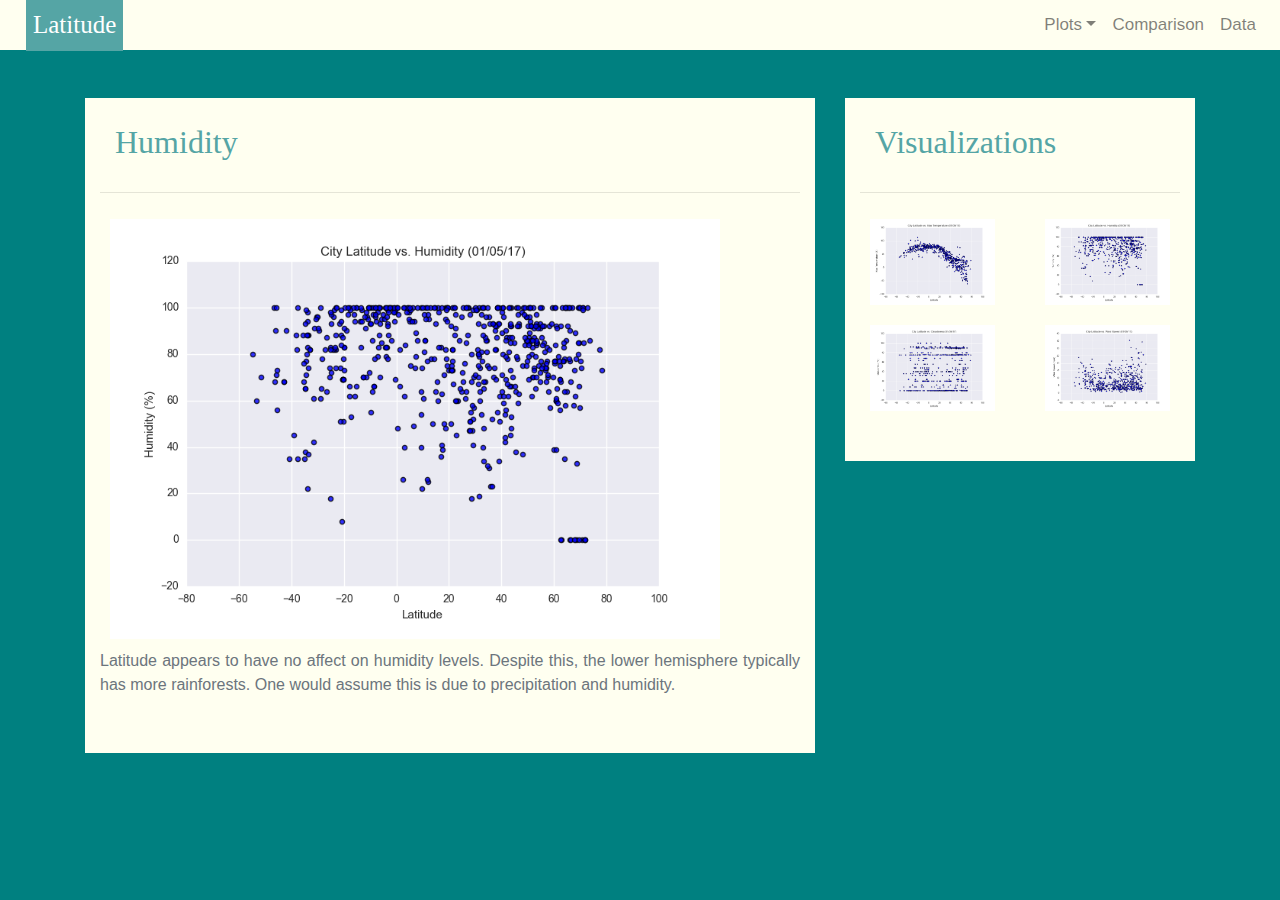
<file: humidity.html>
<!DOCTYPE html>
<html lang="en">

<head>

  <meta charset="UTF-8">
  <title>Humidity graph</title>

  <!-- Bootstrap -->
  <link rel="stylesheet" href="https://stackpath.bootstrapcdn.com/bootstrap/4.3.1/css/bootstrap.min.css"
    integrity="sha384-ggOyR0iXCbMQv3Xipma34MD+dH/1fQ784/j6cY/iJTQUOhcWr7x9JvoRxT2MZw1T" crossorigin="anonymous">
  <link rel="stylesheet" href="style.css">
</head>

<body>

  <!-- Start of navbar -->
  <nav class="navbar navbar-expand-lg navbar-light ">
    <a class="navbar-brand text-white" href="index.html">Latitude</a>
    <button class="navbar-toggler" type="button" data-toggle="collapse" data-target="#navbarSupportedContent"
      aria-controls="navbarSupportedContent" aria-expanded="false" aria-label="Toggle navigation">
      <span class="navbar-toggler-icon"></span>
    </button>

    <!-- Right side navbar components -->
    <div class="collapse navbar-collapse" id="navbarNav">
      <ul class="navbar-nav ml-auto">

        <li class="nav-item dropdown">
          <a href="#" class="nav-link dropdown-toggle" data-toggle="dropdown" id="navbarDropdownMenuLink" role="button"
            aria-haspopup="true" aria-expanded="false">Plots</a>
          <div class="dropdown-menu" aria-labelledby="navbarDropdownMenuLink">
            <a class="dropdown-item" href="max_temperature.html">Max Temperature</a>
            <a class="dropdown-item" href="humidity.html">Humidity</a>
            <a class="dropdown-item" href="cloudiness.html">Cloudiness</a>
            <a class="dropdown-item" href="windspeed.html">Wind Speed</a>
          </div>
        </li>
        <li class="nav-item">
          <a class="nav-link" href="./comparisons.html">Comparison</a>
        </li>
        <li class="nav-item">
          <a class="nav-link" href="./data.html">Data</a>
        </li>

      </ul>

    </div>

  </nav>
  <br>
  <br>
  <!-- Start left side content -->
  <div class="container">
    <div class="row">
      <div class="col-md-8">
        <div class="col-md-12">
          <h2>Humidity</h2>
          <hr>
          <p class="text-justify text-muted">
            <a href="humidity.html"><img src="Resources/assets/images/Fig2.png" width="90%" alt="Latitude vs. Humidity"
                id="description-image"></a>
                <br>
            Latitude appears to have no affect on humidity levels. Despite this, the lower hemisphere typically has more rainforests. One would assume this is due to precipitation and humidity. 
          </p>
        </div>
      </div>

      <!-- Start right side content -->
      <div class="col-md-4">
        <div class="col-md-12">
          <h2>Visualizations</h2>
          <hr>
          <div class="row">
            <div class="col-3 col-md-6">
              <a href="max_temperature.html"><img src="Resources/assets/images/Fig1.png" width="100%"
                  alt="Latitude vs. Max Temperature"></a>
            </div>


            <div class="col-3 col-md-6">
              <a href="humidity.html"><img src="Resources/assets/images/Fig2.png" width="100%"
                  alt="Latitude vs. Humidity"></a>
            </div>



            <div class="col-3 col-md-6">
              <a href="cloudiness.html"><img src="Resources/assets/images/Fig3.png" width="100%"
                  alt="Latitude vs. Cloudiness"></a>
            </div>

            <div class="col-3 col-md-6">
              <a href="windspeed.html"><img src="Resources/assets/images/Fig4.png" width="100%"
                  alt="Latitude vs. Windspeed"></a>
            </div>
          </div>
        </div>
      </div>
    </div>
</body>

</html>
</file>
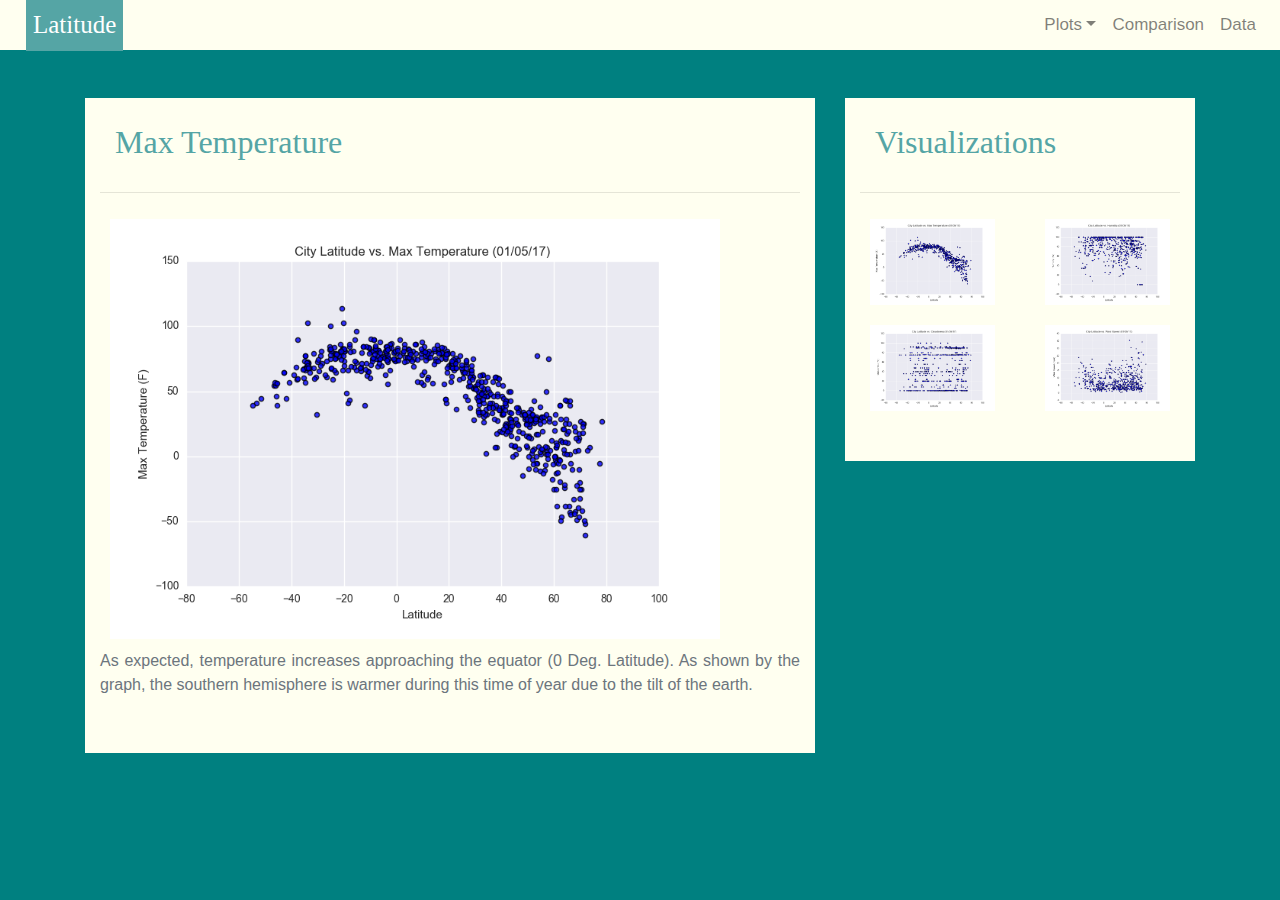
<file: max_temperature.html>
<!DOCTYPE html>
<html lang="en">

<head>

  <meta charset="UTF-8">
  <title>Max Temperature Graph</title>

  <!-- Bootstrap -->
  <link rel="stylesheet" href="https://stackpath.bootstrapcdn.com/bootstrap/4.3.1/css/bootstrap.min.css"
    integrity="sha384-ggOyR0iXCbMQv3Xipma34MD+dH/1fQ784/j6cY/iJTQUOhcWr7x9JvoRxT2MZw1T" crossorigin="anonymous">
  <link rel="stylesheet" href="style.css">
</head>

<body>

  <!-- Start of navbar -->
  <nav class="navbar navbar-expand-lg navbar-light ">
    <a class="navbar-brand text-white" href="index.html">Latitude</a>
    <button class="navbar-toggler" type="button" data-toggle="collapse" data-target="#navbarSupportedContent"
      aria-controls="navbarSupportedContent" aria-expanded="false" aria-label="Toggle navigation">
      <span class="navbar-toggler-icon"></span>
    </button>

    <!-- Right side navbar components -->
    <div class="collapse navbar-collapse" id="navbarNav">
      <ul class="navbar-nav ml-auto">

        <li class="nav-item dropdown">
          <a href="#" class="nav-link dropdown-toggle" data-toggle="dropdown" id="navbarDropdownMenuLink" role="button"
            aria-haspopup="true" aria-expanded="false">Plots</a>
          <div class="dropdown-menu" aria-labelledby="navbarDropdownMenuLink">
            <a class="dropdown-item" href="max_temperature.html">Max Temperature</a>
            <a class="dropdown-item" href="humidity.html">Humidity</a>
            <a class="dropdown-item" href="cloudiness.html">Cloudiness</a>
            <a class="dropdown-item" href="windspeed.html">Wind Speed</a>
          </div>
        </li>
        <li class="nav-item">
          <a class="nav-link" href="./comparisons.html">Comparison</a>
        </li>
        <li class="nav-item">
          <a class="nav-link" href="./data.html">Data</a>
        </li>

      </ul>

    </div>

  </nav>
  <br>
  <br>
  <!-- Start left side content -->
  <div class="container">
    <div class="row">
      <div class="col-md-8">
        <div class="col-md-12">
          <h2>Max Temperature</h2>
          <hr>
          <p class="text-justify text-muted">
            <a href="max_temperature.html"><img src="Resources/assets/images/Fig1.png" width="90%"
                alt="Latitude vs. Max Temperature" id="description-image"></a>
            <br>
            As expected, temperature increases approaching the equator (0 Deg. Latitude). As shown by the graph, the southern hemisphere is warmer during this time of year due to the tilt of the earth.

          </p>
        </div>
      </div>

      <!-- Start right side content -->
      <div class="col-md-4">
        <div class="col-md-12">
          <h2>Visualizations</h2>
          <hr>
          <div class="row">
            <div class="col-3 col-md-6">
              <a href="max_temperature.html"><img src="Resources/assets/images/Fig1.png" width="100%"
                  alt="Latitude vs. Max Temperature"></a>
            </div>


            <div class="col-3 col-md-6">
              <a href="humidity.html"><img src="Resources/assets/images/Fig2.png" width="100%"
                  alt="Latitude vs. Humidity"></a>
            </div>



            <div class="col-3 col-md-6">
              <a href="cloudiness.html"><img src="Resources/assets/images/Fig3.png" width="100%"
                  alt="Latitude vs. Cloudiness"></a>
            </div>

            <div class="col-3 col-md-6">
              <a href="windspeed.html"><img src="Resources/assets/images/Fig4.png" width="100%"
                  alt="Latitude vs. Windspeed"></a>
            </div>
          </div>
        </div>
      </div>
    </div>
</body>

</html>
</file>
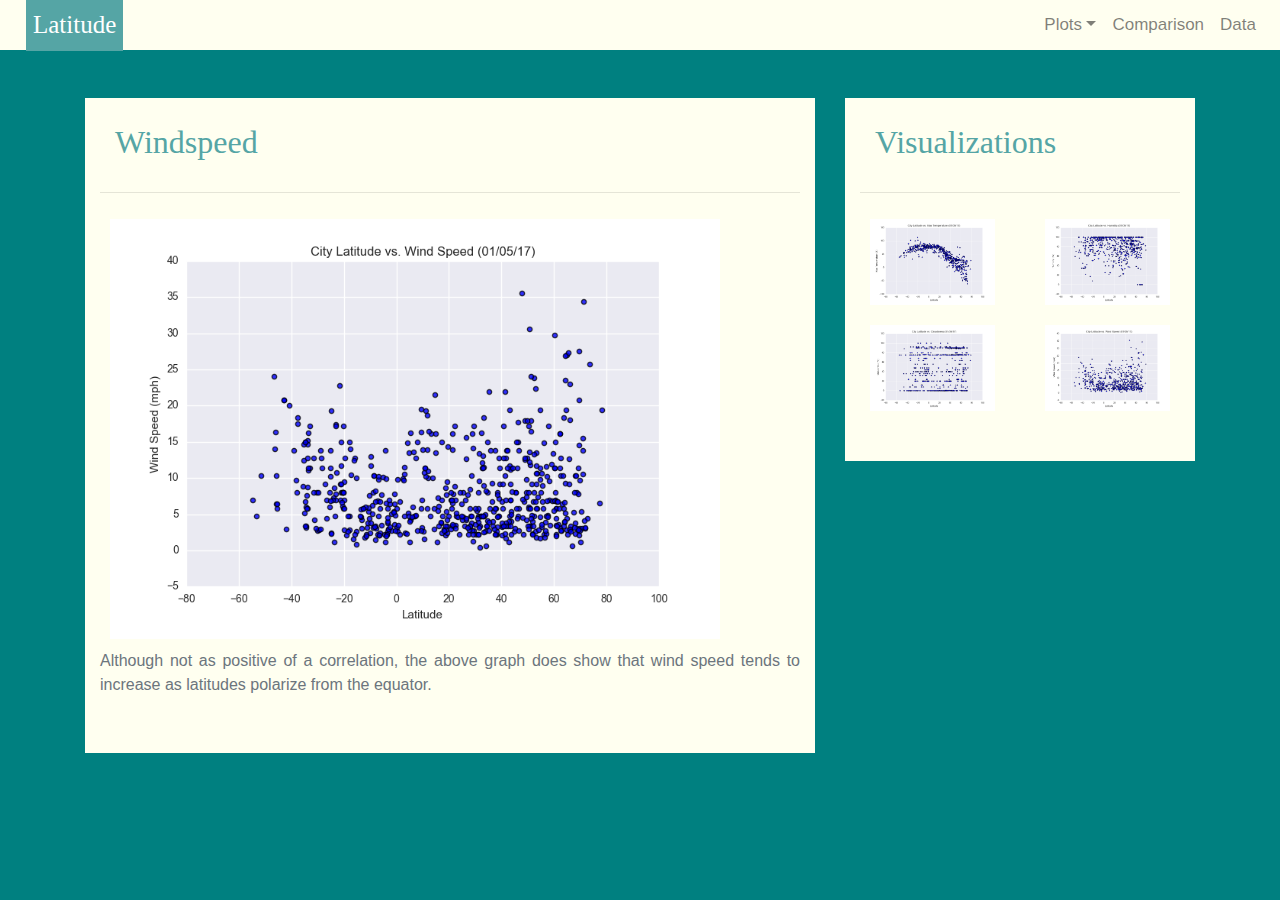
<file: windspeed.html>
<!DOCTYPE html>
<html lang="en">

<head>

  <meta charset="UTF-8">
  <title>Windspeed Graph</title>

  <!-- Bootstrap -->
  <link rel="stylesheet" href="https://stackpath.bootstrapcdn.com/bootstrap/4.3.1/css/bootstrap.min.css"
    integrity="sha384-ggOyR0iXCbMQv3Xipma34MD+dH/1fQ784/j6cY/iJTQUOhcWr7x9JvoRxT2MZw1T" crossorigin="anonymous">
  <link rel="stylesheet" href="style.css">
</head>

<body>

  <!-- Start of navbar -->
  <nav class="navbar navbar-expand-lg navbar-light ">
    <a class="navbar-brand text-white" href="index.html">Latitude</a>
    <button class="navbar-toggler" type="button" data-toggle="collapse" data-target="#navbarSupportedContent"
      aria-controls="navbarSupportedContent" aria-expanded="false" aria-label="Toggle navigation">
      <span class="navbar-toggler-icon"></span>
    </button>

    <!-- Right side navbar components -->
    <div class="collapse navbar-collapse" id="navbarNav">
      <ul class="navbar-nav ml-auto">

        <li class="nav-item dropdown">
          <a href="#" class="nav-link dropdown-toggle" data-toggle="dropdown" id="navbarDropdownMenuLink" role="button"
            aria-haspopup="true" aria-expanded="false">Plots</a>
          <div class="dropdown-menu" aria-labelledby="navbarDropdownMenuLink">
            <a class="dropdown-item" href="max_temperature.html">Max Temperature</a>
            <a class="dropdown-item" href="humidity.html">Humidity</a>
            <a class="dropdown-item" href="cloudiness.html">Cloudiness</a>
            <a class="dropdown-item" href="windspeed.html">Wind Speed</a>
          </div>
        </li>
        <li class="nav-item">
          <a class="nav-link" href="./comparisons.html">Comparison</a>
        </li>
        <li class="nav-item">
          <a class="nav-link" href="./data.html">Data</a>
        </li>

      </ul>

    </div>

  </nav>
  <br>
  <br>
  <!-- Start left side content -->
  <div class="container">
    <div class="row">
      <div class="col-md-8">
        <div class="col-md-12">
          <h2>Windspeed</h2>
          <hr>
          <p class="text-justify text-muted">
            <a href="windspeed.html"><img src="Resources/assets/images/Fig4.png" width="90%"
                alt="Latitude vs. Max Windspeed" id="description-image"></a>
            <br>
            Although not as positive of a correlation, the above graph does show that wind speed tends to increase as
            latitudes polarize from the equator.
          </p>
        </div>
      </div>

      <!-- Start right side content -->
      <div class="col-md-4">
        <div class="col-md-12">
          <h2>Visualizations</h2>
          <hr>
          <div class="row">
            <div class="col-3 col-md-6">
              <a href="max_temperature.html"><img src="Resources/assets/images/Fig1.png" width="100%"
                  alt="Latitude vs. Max Temperature"></a>
            </div>


            <div class="col-3 col-md-6">
              <a href="humidity.html"><img src="Resources/assets/images/Fig2.png" width="100%"
                  alt="Latitude vs. Humidity"></a>
            </div>



            <div class="col-3 col-md-6">
              <a href="cloudiness.html"><img src="Resources/assets/images/Fig3.png" width="100%"
                  alt="Latitude vs. Cloudiness"></a>
            </div>

            <div class="col-3 col-md-6">
              <a href="windspeed.html"><img src="Resources/assets/images/Fig4.png" width="100%"
                  alt="Latitude vs. Windspeed"></a>
            </div>
          </div>
        </div>
      </div>
    </div>
</body>

</html>
</file>
<file: style.css>
/* navbar styling*/
.navbar-brand{
    margin-left: 10px;
    padding: 7px;
    background-color: rgb(85, 165, 165);
    font-family: 'Times New Roman', Times, serif;
    font-size: 25px;
}

.navbar{
    max-height: 50px;  
    font-size: 17px; 
    background-color: ivory;
}


/* header styling*/
h2{
    color: rgb(85, 165, 165);
    font-family: Georgia, 'Times New Roman', Times, serif;
    padding: 15px;
}

h3{
    color: rgb(85, 165, 165);
    font-family: Georgia, 'Times New Roman', Times, serif;
    padding: 15px;
}

/* Colors */
body {background-color: teal;}

.col-md-12{
    background-color: ivory;
    padding-top: 10px;
    padding-bottom:40px;
}


/* image styling */
img{
    padding:10px;
    border: none;
    margin: auto;
}


/* Styling in smaller screen  */

@media (max-width: 500px) {
    body {
    background: purple;
    
}
}
</file>
